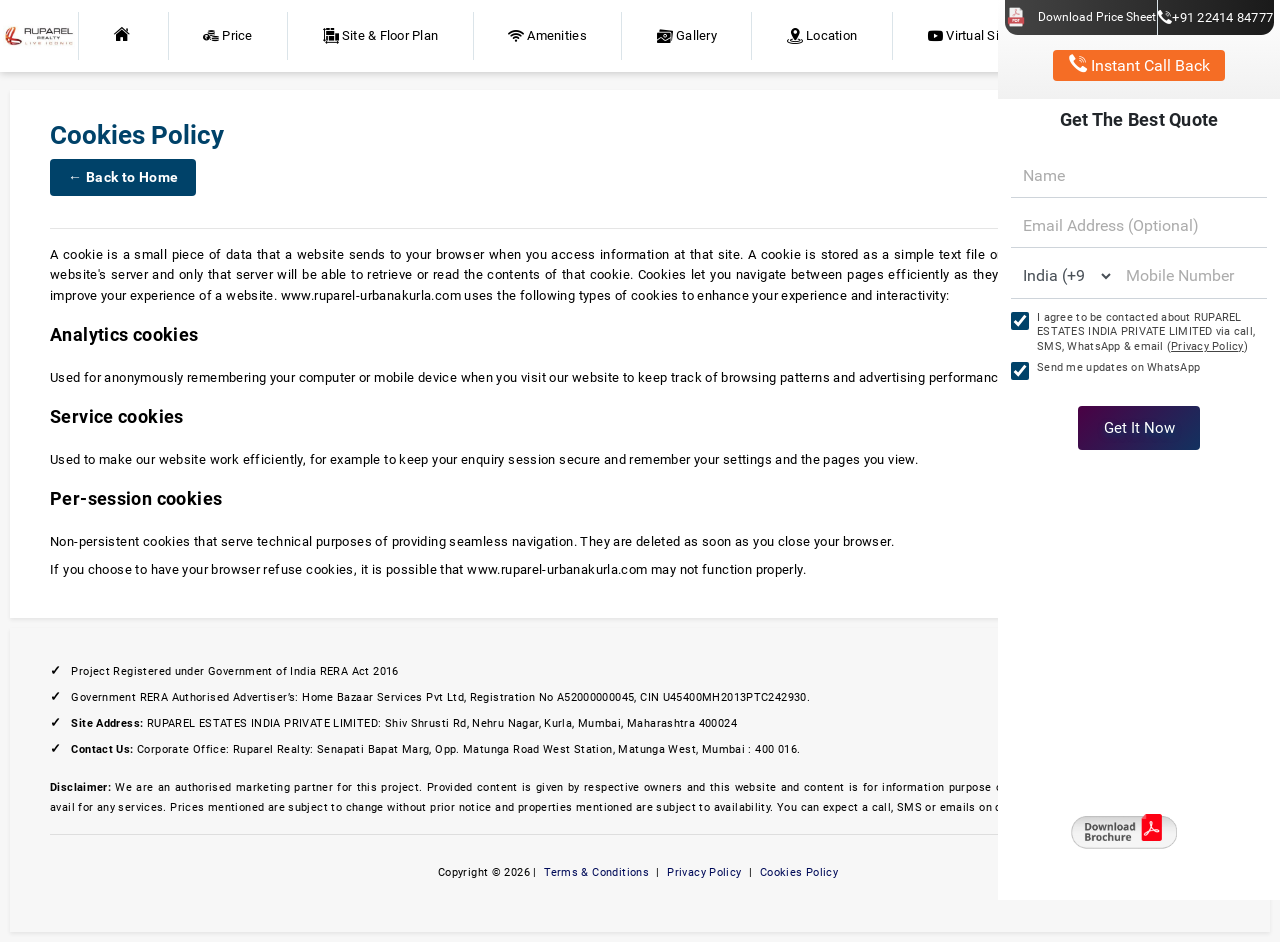
<file: cookies-policy.html>
<!DOCTYPE html>
<html lang="en-IN">

<!-- Mirrored from https://www.ruparel-urbanakurla.com/cookies-policy by HTTrack Website Copier/3.x [XR&CO], Tue, 17 Nov 2026 08:03:04 GMT -->
<head>
<meta charset="utf-8">
<meta name="viewport" content="width=device-width, initial-scale=1, viewport-fit=cover">
<title>Cookies Policy | RUPAREL ESTATES INDIA PRIVATE LIMITED</title>
<meta name="description" content="Cookies Policy for RUPAREL ESTATES INDIA PRIVATE LIMITED (www.ruparel-urbanakurla.com).">
<meta name="robots" content="noindex,follow">
<link rel="canonical" href="cookies-policy.html">
<meta name="theme-color" content="#004269">
<meta name="format-detection" content="telephone=no">
<meta name="hb-csrf" content="">
<meta property="og:type" content="website">
<meta property="og:locale" content="en_IN">
<meta property="og:site_name" content="RUPAREL ESTATES INDIA PRIVATE LIMITED">
<meta property="og:title" content="Cookies Policy | RUPAREL ESTATES INDIA PRIVATE LIMITED">
<meta property="og:description" content="Cookies Policy for RUPAREL ESTATES INDIA PRIVATE LIMITED (www.ruparel-urbanakurla.com).">
<meta property="og:url" content="cookies-policy.html">
<meta property="og:image" content="assets/img/deskban1.webp">
<meta property="og:image:width" content="1335">
<meta property="og:image:height" content="800">
<meta property="og:image:alt" content="RUPAREL ESTATES INDIA PRIVATE LIMITED towers at Kurla East, Mumbai">
<meta name="twitter:card" content="summary_large_image">
<meta name="twitter:title" content="Cookies Policy | RUPAREL ESTATES INDIA PRIVATE LIMITED">
<meta name="twitter:description" content="Cookies Policy for RUPAREL ESTATES INDIA PRIVATE LIMITED (www.ruparel-urbanakurla.com).">
<meta name="twitter:image" content="assets/img/deskban1.webp"><link rel="icon" href="favicon.png" type="image/png">
<link rel="apple-touch-icon" href="favicon.png">
<link rel="preconnect" href="https://www.googletagmanager.com/">
<script>(function(w,d,s,l,i){w[l]=w[l]||[];w[l].push({'gtm.start':new Date().getTime(),event:'gtm.js'});var f=d.getElementsByTagName(s)[0],j=d.createElement(s),dl=l!='dataLayer'?'&l='+l:'';j.async=true;j.src='www.googletagmanager.com/gtm5445.html?id='+i+dl;f.parentNode.insertBefore(j,f);})(window,document,'script','dataLayer',"GTM-54B98MRH");</script>
<link rel="preload" href="assets/fonts/Roboto-Regular.woff2" as="font" type="font/woff2" crossorigin>
<style>
@font-face{font-family:'Roboto';src:url('assets/fonts/Roboto-Regular.woff2') format('woff2');font-weight:400;font-style:normal;font-display:swap}
@font-face{font-family:'Roboto';src:url('assets/fonts/Roboto-Bold.woff2') format('woff2');font-weight:500 700;font-style:normal;font-display:swap}
:root{--colorPrimary:#004269;--colorSecondary:#4a0144;--colorBtn:#ffffff;--hbChatPhoto:url("assets/img/chatbot/priya.webp")}
</style>
<link rel="stylesheet" href="assets/css/styleafec.css?v=1663642121">
<link rel="stylesheet" href="assets/css/sited373.css?v=2026102804"><style>@media only screen and (min-width:992px) and (min-aspect-ratio:17/10){.info-box{zoom:.9}}@media only screen and (min-width:992px) and (min-aspect-ratio:19/10){.info-box{zoom:.8}}@media only screen and (min-width:992px) and (min-aspect-ratio:22/10){.info-box{zoom:.7}}@media only screen and (min-width:992px) and (min-aspect-ratio:25/10){.info-box{zoom:.6}}@media only screen and (min-width:992px) and (min-aspect-ratio:29/10){.info-box{zoom:.5}}</style>
<script src="assets/js/hb-edge5d41.js?v=6d4ac170" defer></script><script src="assets/js/protectb8f0.js?v=2026102301" defer></script>
<script src="assets/js/hb-leadb8f0.js?v=2026102301" defer></script>
<script src="assets/js/countriesb8f0.js?v=2026102301" defer></script>
<script src="assets/js/appb8f0.js?v=2026102301" defer></script>
<script type="application/ld+json">{"@context":"https://schema.org","@type":"BreadcrumbList","itemListElement":[{"@type":"ListItem","position":1,"name":"RUPAREL ESTATES INDIA PRIVATE LIMITED","item":"https://www.ruparel-urbanakurla.com/"},{"@type":"ListItem","position":2,"name":"Cookies Policy","item":"https://www.ruparel-urbanakurla.com/cookies-policy"}]}</script>
</head>
<body class="page-policy">
<noscript><iframe src="https://www.googletagmanager.com/ns.html?id=GTM-54B98MRH" height="0" width="0" style="display:none;visibility:hidden" title="Google Tag Manager"></iframe></noscript>
<a class="skip-link" href="#main">Skip to content</a>
<header class="micro-nav fixed-top">
    <nav class="navbar navbar-expand-lg navbar-light bg-white micro-navbar" aria-label="Main">
        <a class="navbar-brand" href="index.html"><img src="assets/img/logo.jpeg" alt="Ruparel Estates India Private Limited logo"  loading="eager" decoding="async" class="logo"></a>
        <button class="navbar-toggler" type="button" aria-controls="navbarNav" aria-expanded="false" aria-label="Toggle navigation"><span class="navbar-toggler-icon"></span></button>
        <div class="collapse navbar-collapse" id="navbarNav">
            <ul class="navbar-nav nav-fill">
                <li class="nav-item"><a class="nav-link" href="index.html#home" aria-label="Home"><i class="mi mi-home nav-icon" aria-hidden="true"></i><span class="d-sm-inline d-md-none"> Home</span></a></li>
                <li class="nav-item"><a class="nav-link" href="index.html#pricing"><i class="mi mi-price nav-icon" aria-hidden="true"></i> Price</a></li>
                <li class="nav-item"><a class="nav-link" href="index.html#sitefloorplan"><i class="mi mi-siteplan nav-icon" aria-hidden="true"></i> Site &amp; Floor Plan</a></li>
                <li class="nav-item"><a class="nav-link" href="index.html#amenities"><i class="mi mi-ami nav-icon" aria-hidden="true"></i> Amenities</a></li>
                <li class="nav-item"><a class="nav-link" href="index.html#gallery"><i class="mi mi-gallery nav-icon" aria-hidden="true"></i> Gallery</a></li>
                <li class="nav-item"><a class="nav-link" href="index.html#address_section"><i class="mi mi-location nav-icon" aria-hidden="true"></i> Location</a></li>
                <li class="nav-item"><a class="nav-link" href="index.html#sitevisit"><i class="mi mi-sitevisit nav-icon" aria-hidden="true"></i> Virtual Site Visit</a></li>
                <li class="nav-item overflow-hidden"><a href="#enquire" class="enqModal nav-link" data-cta="nav_brochure" data-title="Download brochure" data-btn="Download now" data-enquiry="Download Brochure Toolbar" data-redirect="brochure" aria-haspopup="dialog"><i class="mi mi-download nav-icon d-inline-block animated slideInDown infinite" aria-hidden="true"></i> Download Brochure</a></li>
            </ul>
        </div>
    </nav>
</header>
<main id="main" class="pload">
    <article class="section shadow-sm policy" aria-labelledby="policy-h">
        <h1 id="policy-h" class="head">Cookies Policy</h1>
        <a href="index.html" style="display:inline-flex;align-items:center;gap:6px;margin-bottom:16px;padding:8px 18px;background:#004269;color:#fff;border-radius:4px;text-decoration:none;font-size:14px;font-weight:600;" aria-label="Back to Home page">&#8592; Back to Home</a>
        <hr>
                                <p>A cookie is a small piece of data that a website sends to your browser when you access information at that site. A cookie is stored as a simple text file on your computer or mobile device by a website&#039;s server and only that server will be able to retrieve or read the contents of that cookie. Cookies let you navigate between pages efficiently as they store your preferences, and generally improve your experience of a website. www.ruparel-urbanakurla.com uses the following types of cookies to enhance your experience and interactivity:</p>
                    <h2 class="policy-h2">Analytics cookies</h2>            <p>Used for anonymously remembering your computer or mobile device when you visit our website to keep track of browsing patterns and advertising performance.</p>
                    <h2 class="policy-h2">Service cookies</h2>            <p>Used to make our website work efficiently, for example to keep your enquiry session secure and remember your settings and the pages you view.</p>
                    <h2 class="policy-h2">Per-session cookies</h2>            <p>Non-persistent cookies that serve technical purposes of providing seamless navigation. They are deleted as soon as you close your browser.</p>
                                <p>If you choose to have your browser refuse cookies, it is possible that www.ruparel-urbanakurla.com may not function properly.</p>
                    </article>
</main>
<footer class="section shadow-sm site-footer" id="disclaimer">
    <small>
        <ul class="newlist">
                    <li>Project Registered under Government of India RERA Act 2016</li>
                    <li>Government RERA Authorised Advertiser’s: Home Bazaar Services Pvt Ltd, Registration No A52000000045, CIN U45400MH2013PTC242930.</li>
                    <li><b>Site Address:</b> RUPAREL ESTATES INDIA PRIVATE LIMITED: Shiv Shrusti Rd, Nehru Nagar, Kurla, Mumbai, Maharashtra 400024</li>
                    <li><b>Contact Us:</b> Corporate Office: Ruparel Realty: Senapati Bapat Marg, Opp. Matunga Road West Station, Matunga West, Mumbai : 400 016.</li>
                </ul>
        <p><b>Disclaimer:</b> We are an authorised marketing partner for this project. Provided content is given by respective owners and this website and content is for information purpose only and it does not constitute any offer to avail for any services. Prices mentioned are subject to change without prior notice and properties mentioned are subject to availability. You can expect a call, SMS or emails on details registered with us.</p>        <hr>
        <p class="text-center footer-links">Copyright &copy; 2026 | <a href="terms-conditions.html">Terms &amp; Conditions</a> | <a href="privacy-policy.html">Privacy Policy</a> | <a href="cookies-policy.html">Cookies Policy</a></p>
    </small>
</footer>

<!-- Desktop side panel (>= 992px) -->
<aside class="micro-side text-center" aria-label="Enquiry">
    <div class="og-section pb-2">
        <ul class="nav nav-fill og-block">
            <li class="nav-item new-pdf"><button type="button" class="enqModal hb-unstyled" data-cta="side_price_sheet" data-title="Download Price Sheet" data-btn="Download Now" data-enquiry="Download Price Sheet Top Corner Desktop" data-redirect="price" aria-haspopup="dialog"><span><img src="assets/img/newpdfimg.png" width="32" height="32" alt="" class="bounce pdf-img"></span><span>Download Price Sheet</span></button></li>
            <li class="nav-item driftc d-flex-center-items"><a href="tel:+912241484777" class="textcolor d-flex-center-items"><i class="mi mi-call" aria-hidden="true"></i> +91 22414 84777</a></li>
        </ul>
        <button type="button" class="enqModal btn-danger pulse-shadow btn btn-sm btn-info micro-form-btn-sm effectScale mt-1" data-cta="side_callback" data-title="Instant Call Back" data-btn="Request Call Now" data-enquiry="Request Call Back" data-redirect="enquiry" aria-haspopup="dialog"><span class="mi mi-call action-icon" aria-hidden="true"></span> Instant Call Back</button>
    </div>
    <h2 class="d-block form-heading font-weight-bold mr-tb-text" id="side-form-h">Get The Best Quote</h2>
    <form class="hb-lead-form form-side" id="form-side-desktop" method="post" action="https://www.ruparel-urbanakurla.com/lead.php" data-enquiry="Pre Register here for Best Offers" aria-labelledby="side-form-h" novalidate>
    <label class="sr-only" for="f1-name">Name</label>
    <input type="text" id="f1-name" name="name" placeholder="Name" autocomplete="name" maxlength="80" class="form-control rounded-0 micro-form-field" required>
        <label class="sr-only" for="f1-email">Email address (optional)</label>
    <input type="email" id="f1-email" name="email" placeholder="Email Address (Optional)" autocomplete="email" maxlength="120" class="form-control rounded-0 micro-form-field">
        <div class="hb-phone">
        <label class="sr-only" for="f1-country">Country</label>
        <select id="f1-country" name="country" class="my_country_name form-control rounded-0 micro-form-field" autocomplete="country-name"><option value="India" data-dial="91" selected>India (+91)</option><option value="United Arab Emirates" data-dial="971">United Arab Emirates (+971)</option><option value="United States" data-dial="1">United States (+1)</option><option value="United Kingdom" data-dial="44">United Kingdom (+44)</option><option value="Singapore" data-dial="65">Singapore (+65)</option><option value="Saudi Arabia" data-dial="966">Saudi Arabia (+966)</option><option value="Qatar" data-dial="974">Qatar (+974)</option><option value="Australia" data-dial="61">Australia (+61)</option><option value="Canada" data-dial="1">Canada (+1)</option></select>
        <input type="hidden" name="country_code" value="91">
        <label class="sr-only" for="f1-mobile">Mobile number</label>
        <input type="tel" id="f1-mobile" name="mobile" placeholder="Mobile Number" inputmode="numeric" autocomplete="tel-national" maxlength="15" class="form-control rounded-0 micro-form-field" required>
    </div>
    <input type="text" name="hb_hp" tabindex="-1" autocomplete="off" aria-hidden="true" class="hb-hp">
    <label class="hb-check"><input type="checkbox" name="consent" value="1" checked required> <span>I agree to be contacted about RUPAREL ESTATES INDIA PRIVATE LIMITED via call, SMS, WhatsApp &amp; email (<a href="privacy-policy.html" target="_blank" rel="noopener">Privacy Policy</a>)</span></label>
    <label class="hb-check"><input type="checkbox" name="whatsapp_optin" value="1" checked> <span>Send me updates on WhatsApp</span></label>
    <button type="submit" class="btn btn-info micro-form-btn effetMoveGradient submitBtn">Get It Now</button>
    <div class="hb-form-error" role="alert" aria-live="polite"></div>
</form>
</aside>

<!-- Mobile action bar (< 992px) -->
<nav class="mob-action" aria-label="Quick actions">
        <a class="nav-item" href="tel:+912241484777"><span class="mi mi-call action-icon" aria-hidden="true"></span> Call</a>
        <button type="button" class="enqModal nav-item" data-cta="mobile_bar_floorplan" data-title="Download Floor Plan" data-btn="Submit" data-enquiry="Floor Plan Footer Tab Mobile" data-redirect="floorplan" aria-haspopup="dialog"><i class="mi mi-download nav-icon d-inline-block animated slideInDown infinite" aria-hidden="true"></i> Floor Plan</button>
    <button type="button" class="enqModal nav-item" data-cta="mobile_bar_brochure" data-title="Download Brochure" data-btn="Submit" data-enquiry="Brochure Footer Tab Mobile" data-redirect="brochure" aria-haspopup="dialog"><span class="action-icon d-inline-block"><img alt="" src="assets/img/icons8-adobe-acrobat-reader.webp" width="22" height="22"></span> Brochure</button>
</nav>

<!-- Sticky brochure buttons -->
<div class="download-brochure">
    <div class="desk_brochure"><button type="button" class="enqModal hb-unstyled" data-cta="sticky_brochure_desktop" data-title="Download brochure" data-btn="Download now" data-enquiry="Download Brochure Sticky Desktop" data-redirect="brochure" aria-haspopup="dialog" aria-label="Download brochure"><img src="assets/img/brochure_icon_n1.webp" alt="" width="144" height="65" loading="lazy" decoding="async"></button></div>
    <div class="mob_brochure"><button type="button" class="enqModal hb-unstyled" data-cta="sticky_brochure_mobile" data-title="Download brochure" data-btn="Download now" data-enquiry="Download Brochure Sticky Mobile" data-redirect="brochure" aria-haspopup="dialog" aria-label="Download brochure"><img src="assets/img/brochure_icon_mob_n1.webp" alt="" width="48" height="144" loading="lazy" decoding="async"></button></div>
</div>

<!-- Shared enquiry modal -->
<div class="modal fade" id="enqModal" role="dialog" aria-modal="true" aria-labelledby="enqModalTitle" aria-hidden="true" tabindex="-1">
    <div class="modal-dialog modal-dialog-centered enq-modal" role="document">
        <div class="modal-content popmodal">
            <div class="modal-body text-center">
                <button type="button" class="close" data-dismiss="modal" aria-label="Close"><span aria-hidden="true">&times;</span></button>
                <div class="d-flex">
                    <div class="flex-fill align-self-center flex-shrink-1 modal-highlight-bg d-none d-lg-block popbox-left">
                        <div class="poplogo-box"><span class="popup-logo"><img src="assets/img/logo.jpeg" alt="Ruparel Estates India Private Limited logo"  loading="lazy" decoding="async" class="poplogo"></span></div>
                        <div class="popleftsec"><div class="popleftinner">
                            <span class="modal-highlight-title">We Promise</span>
                            <ul class="modal-highlight">
                                                            <li><i class="mi mi-support-call" aria-hidden="true"></i><span>Instant Call Back</span></li>
                                                            <li><i class="mi mi-support-visit" aria-hidden="true"></i><span>Free Site Visit</span></li>
                                                            <li><i class="mi mi-support-price" aria-hidden="true"></i><span>Unmatched Price</span></li>
                                                        </ul>
                        </div></div>
                    </div>
                    <div class="flex-fill popbox-right">
                        <div class="modal-head d-none"><h2 class="modal-title" id="enqModalTitle">Get Instant Call Back</h2></div>
                        <div class="poplogo-box desktop"><span class="popup-logo"><img src="assets/img/logo.jpeg" alt="Ruparel Estates India Private Limited logo"  loading="lazy" decoding="async" class="poplogo logo"></span></div>
                        <span class="modal-title-secondary text-left">Register here and Avail the <span class="text-danger">Best Offers!!</span></span>
                        <form class="hb-lead-form form-side modal-form" id="form-modal" method="post" action="https://www.ruparel-urbanakurla.com/lead.php" data-enquiry="Get Instant Call Back Home Page Pop Up" aria-labelledby="enqModalTitle" novalidate>
    <label class="sr-only" for="f2-name">Name</label>
    <input type="text" id="f2-name" name="name" placeholder="Name" autocomplete="name" maxlength="80" class="form-control rounded-0 micro-form-field" required>
        <label class="sr-only" for="f2-email">Email address (optional)</label>
    <input type="email" id="f2-email" name="email" placeholder="Email Address (Optional)" autocomplete="email" maxlength="120" class="form-control rounded-0 micro-form-field">
        <div class="hb-phone">
        <label class="sr-only" for="f2-country">Country</label>
        <select id="f2-country" name="country" class="my_country_name form-control rounded-0 micro-form-field" autocomplete="country-name"><option value="India" data-dial="91" selected>India (+91)</option><option value="United Arab Emirates" data-dial="971">United Arab Emirates (+971)</option><option value="United States" data-dial="1">United States (+1)</option><option value="United Kingdom" data-dial="44">United Kingdom (+44)</option><option value="Singapore" data-dial="65">Singapore (+65)</option><option value="Saudi Arabia" data-dial="966">Saudi Arabia (+966)</option><option value="Qatar" data-dial="974">Qatar (+974)</option><option value="Australia" data-dial="61">Australia (+61)</option><option value="Canada" data-dial="1">Canada (+1)</option></select>
        <input type="hidden" name="country_code" value="91">
        <label class="sr-only" for="f2-mobile">Mobile number</label>
        <input type="tel" id="f2-mobile" name="mobile" placeholder="Mobile Number" inputmode="numeric" autocomplete="tel-national" maxlength="15" class="form-control rounded-0 micro-form-field" required>
    </div>
    <input type="text" name="hb_hp" tabindex="-1" autocomplete="off" aria-hidden="true" class="hb-hp">
    <label class="hb-check"><input type="checkbox" name="consent" value="1" checked required> <span>I agree to be contacted about RUPAREL ESTATES INDIA PRIVATE LIMITED via call, SMS, WhatsApp &amp; email (<a href="privacy-policy.html" target="_blank" rel="noopener">Privacy Policy</a>)</span></label>
    <label class="hb-check"><input type="checkbox" name="whatsapp_optin" value="1" checked> <span>Send me updates on WhatsApp</span></label>
    <button type="submit" class="btn btn-info micro-form-btn effetMoveGradient submitBtn">Get Instant Call Back</button>
    <div class="hb-form-error" role="alert" aria-live="polite"></div>
</form>
                    </div>
                </div>
                                <a href="tel:+912241484777" class="popcallbtn modal-call-btn d-block"><i class="mi mi-call" aria-hidden="true"></i> +91 22414 84777</a>
                            </div>
        </div>
    </div>
</div>

<script>(function(){function c(){var b=a.contentDocument||(a.contentWindow&&a.contentWindow.document);if(b){var d=b.createElement('script');d.innerHTML="window.__CF$cv$params={r:'a5bd376058f9e19c',t:'MTc5NDkwMjU3OQ=='};var l=window.parent.location,o;try{o=new URL(l.origin).origin}catch(e){try{o=new URL(new URL(l.href).origin).origin}catch(e){o=''}}var u='cdn-cgi/challenge-platform/h/b/scripts/jsd/f8df4d4a0cd6/main3fe1.js?ray=a5bd376058f9e19c',a=document.createElement('script');a.src=o?new URL(u,o).href:u;document.getElementsByTagName('head')[0].appendChild(a);";b.getElementsByTagName('head')[0].appendChild(d)}}if(document.body){var a=document.createElement('iframe');a.height=1;a.width=1;a.style.position='absolute';a.style.top=0;a.style.left=0;a.style.border='none';a.style.visibility='hidden';document.body.appendChild(a);if('loading'!==document.readyState)c();else if(window.addEventListener)document.addEventListener('DOMContentLoaded',c);else{var e=document.onreadystatechange||function(){};document.onreadystatechange=function(b){e(b);'loading'!==document.readyState&&(document.onreadystatechange=e,c())}}}})();</script><script type="module" src="https://static.cloudflareinsights.com/beacon.min.js/vce701823e78c4301a35b7e07294d87301792088814092" integrity="sha512-UKNk8GbxkABxKcXYuLkO16EleLGUkcvJWtpSNmExE0Too3ZaFAxTscNWEc1OdAv5/BikHawapSCaiD2XCmp+Bw==" data-cf-beacon='{"version":"2024.11.0","token":"fcf95667d6894cb798b0358831ec969a","r":1,"spa":2}' crossorigin="anonymous"></script>
</body>

<!-- Mirrored from https://www.ruparel-urbanakurla.com/cookies-policy by HTTrack Website Copier/3.x [XR&CO], Tue, 17 Nov 2026 08:03:04 GMT -->
</html>
</file>
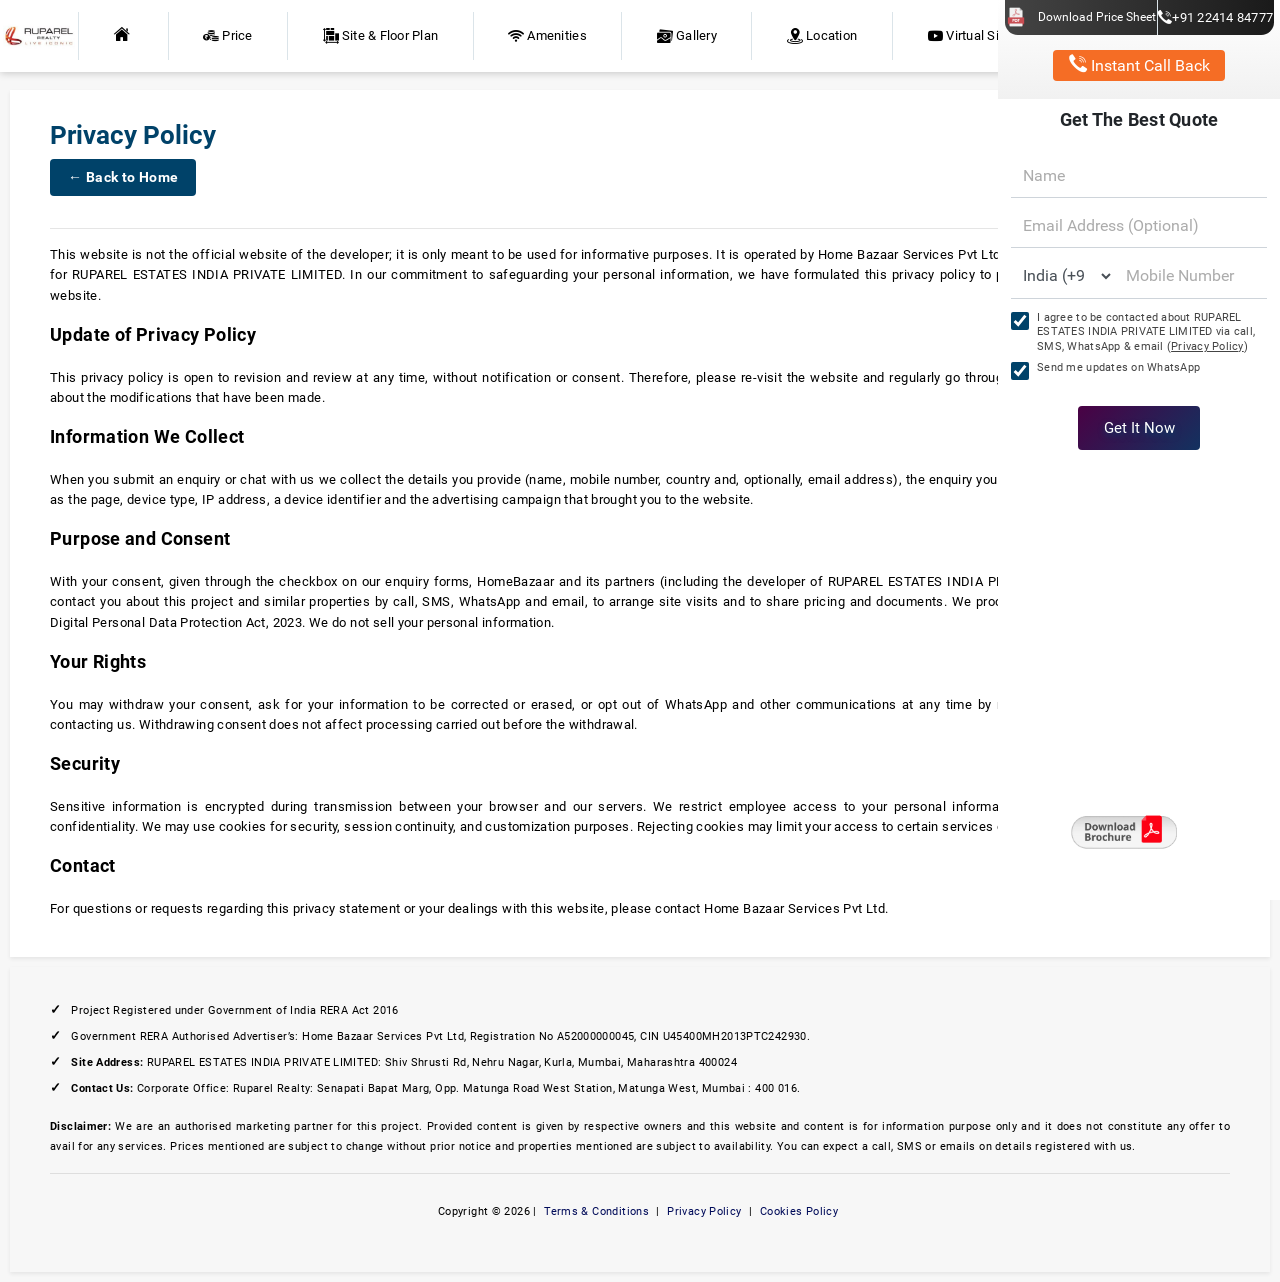
<file: privacy-policy.html>
<!DOCTYPE html>
<html lang="en-IN">

<!-- Mirrored from https://www.ruparel-urbanakurla.com/privacy-policy by HTTrack Website Copier/3.x [XR&CO], Tue, 17 Nov 2026 08:03:02 GMT -->
<head>
<meta charset="utf-8">
<meta name="viewport" content="width=device-width, initial-scale=1, viewport-fit=cover">
<title>Privacy Policy | RUPAREL ESTATES INDIA PRIVATE LIMITED</title>
<meta name="description" content="Privacy Policy for RUPAREL ESTATES INDIA PRIVATE LIMITED (www.ruparel-urbanakurla.com).">
<meta name="robots" content="noindex,follow">
<link rel="canonical" href="privacy-policy.html">
<meta name="theme-color" content="#004269">
<meta name="format-detection" content="telephone=no">
<meta name="hb-csrf" content="">
<meta property="og:type" content="website">
<meta property="og:locale" content="en_IN">
<meta property="og:site_name" content="RUPAREL ESTATES INDIA PRIVATE LIMITED">
<meta property="og:title" content="Privacy Policy | RUPAREL ESTATES INDIA PRIVATE LIMITED">
<meta property="og:description" content="Privacy Policy for RUPAREL ESTATES INDIA PRIVATE LIMITED (www.ruparel-urbanakurla.com).">
<meta property="og:url" content="privacy-policy.html">
<meta property="og:image" content="assets/img/deskban1.webp">
<meta property="og:image:width" content="1335">
<meta property="og:image:height" content="800">
<meta property="og:image:alt" content="RUPAREL ESTATES INDIA PRIVATE LIMITED towers at Kurla East, Mumbai">
<meta name="twitter:card" content="summary_large_image">
<meta name="twitter:title" content="Privacy Policy | RUPAREL ESTATES INDIA PRIVATE LIMITED">
<meta name="twitter:description" content="Privacy Policy for RUPAREL ESTATES INDIA PRIVATE LIMITED (www.ruparel-urbanakurla.com).">
<meta name="twitter:image" content="assets/img/deskban1.webp"><link rel="icon" href="favicon.png" type="image/png">
<link rel="apple-touch-icon" href="favicon.png">
<link rel="preconnect" href="https://www.googletagmanager.com/">
<script>(function(w,d,s,l,i){w[l]=w[l]||[];w[l].push({'gtm.start':new Date().getTime(),event:'gtm.js'});var f=d.getElementsByTagName(s)[0],j=d.createElement(s),dl=l!='dataLayer'?'&l='+l:'';j.async=true;j.src='www.googletagmanager.com/gtm5445.html?id='+i+dl;f.parentNode.insertBefore(j,f);})(window,document,'script','dataLayer',"GTM-54B98MRH");</script>
<link rel="preload" href="assets/fonts/Roboto-Regular.woff2" as="font" type="font/woff2" crossorigin>
<style>
@font-face{font-family:'Roboto';src:url('assets/fonts/Roboto-Regular.woff2') format('woff2');font-weight:400;font-style:normal;font-display:swap}
@font-face{font-family:'Roboto';src:url('assets/fonts/Roboto-Bold.woff2') format('woff2');font-weight:500 700;font-style:normal;font-display:swap}
:root{--colorPrimary:#004269;--colorSecondary:#4a0144;--colorBtn:#ffffff;--hbChatPhoto:url("assets/img/chatbot/priya.webp")}
</style>
<link rel="stylesheet" href="assets/css/styleafec.css?v=1663642121">
<link rel="stylesheet" href="assets/css/sited373.css?v=2026102804"><style>@media only screen and (min-width:992px) and (min-aspect-ratio:17/10){.info-box{zoom:.9}}@media only screen and (min-width:992px) and (min-aspect-ratio:19/10){.info-box{zoom:.8}}@media only screen and (min-width:992px) and (min-aspect-ratio:22/10){.info-box{zoom:.7}}@media only screen and (min-width:992px) and (min-aspect-ratio:25/10){.info-box{zoom:.6}}@media only screen and (min-width:992px) and (min-aspect-ratio:29/10){.info-box{zoom:.5}}</style>
<script src="assets/js/hb-edge5d41.js?v=6d4ac170" defer></script><script src="assets/js/protectb8f0.js?v=2026102301" defer></script>
<script src="assets/js/hb-leadb8f0.js?v=2026102301" defer></script>
<script src="assets/js/countriesb8f0.js?v=2026102301" defer></script>
<script src="assets/js/appb8f0.js?v=2026102301" defer></script>
<script type="application/ld+json">{"@context":"https://schema.org","@type":"BreadcrumbList","itemListElement":[{"@type":"ListItem","position":1,"name":"RUPAREL ESTATES INDIA PRIVATE LIMITED","item":"https://www.ruparel-urbanakurla.com/"},{"@type":"ListItem","position":2,"name":"Privacy Policy","item":"https://www.ruparel-urbanakurla.com/privacy-policy"}]}</script>
</head>
<body class="page-policy">
<noscript><iframe src="https://www.googletagmanager.com/ns.html?id=GTM-54B98MRH" height="0" width="0" style="display:none;visibility:hidden" title="Google Tag Manager"></iframe></noscript>
<a class="skip-link" href="#main">Skip to content</a>
<header class="micro-nav fixed-top">
    <nav class="navbar navbar-expand-lg navbar-light bg-white micro-navbar" aria-label="Main">
        <a class="navbar-brand" href="index.html"><img src="assets/img/logo.jpeg" alt="Ruparel Estates India Private Limited logo"  loading="eager" decoding="async" class="logo"></a>
        <button class="navbar-toggler" type="button" aria-controls="navbarNav" aria-expanded="false" aria-label="Toggle navigation"><span class="navbar-toggler-icon"></span></button>
        <div class="collapse navbar-collapse" id="navbarNav">
            <ul class="navbar-nav nav-fill">
                <li class="nav-item"><a class="nav-link" href="index.html#home" aria-label="Home"><i class="mi mi-home nav-icon" aria-hidden="true"></i><span class="d-sm-inline d-md-none"> Home</span></a></li>
                <li class="nav-item"><a class="nav-link" href="index.html#pricing"><i class="mi mi-price nav-icon" aria-hidden="true"></i> Price</a></li>
                <li class="nav-item"><a class="nav-link" href="index.html#sitefloorplan"><i class="mi mi-siteplan nav-icon" aria-hidden="true"></i> Site &amp; Floor Plan</a></li>
                <li class="nav-item"><a class="nav-link" href="index.html#amenities"><i class="mi mi-ami nav-icon" aria-hidden="true"></i> Amenities</a></li>
                <li class="nav-item"><a class="nav-link" href="index.html#gallery"><i class="mi mi-gallery nav-icon" aria-hidden="true"></i> Gallery</a></li>
                <li class="nav-item"><a class="nav-link" href="index.html#address_section"><i class="mi mi-location nav-icon" aria-hidden="true"></i> Location</a></li>
                <li class="nav-item"><a class="nav-link" href="index.html#sitevisit"><i class="mi mi-sitevisit nav-icon" aria-hidden="true"></i> Virtual Site Visit</a></li>
                <li class="nav-item overflow-hidden"><a href="#enquire" class="enqModal nav-link" data-cta="nav_brochure" data-title="Download brochure" data-btn="Download now" data-enquiry="Download Brochure Toolbar" data-redirect="brochure" aria-haspopup="dialog"><i class="mi mi-download nav-icon d-inline-block animated slideInDown infinite" aria-hidden="true"></i> Download Brochure</a></li>
            </ul>
        </div>
    </nav>
</header>
<main id="main" class="pload">
    <article class="section shadow-sm policy" aria-labelledby="policy-h">
        <h1 id="policy-h" class="head">Privacy Policy</h1>
        <a href="index.html" style="display:inline-flex;align-items:center;gap:6px;margin-bottom:16px;padding:8px 18px;background:#004269;color:#fff;border-radius:4px;text-decoration:none;font-size:14px;font-weight:600;" aria-label="Back to Home page">&#8592; Back to Home</a>
        <hr>
                                <p>This website is not the official website of the developer; it is only meant to be used for informative purposes. It is operated by Home Bazaar Services Pvt Ltd, a RERA authorised marketing partner for RUPAREL ESTATES INDIA PRIVATE LIMITED. In our commitment to safeguarding your personal information, we have formulated this privacy policy to protect your interests and data on our website.</p>
                    <h2 class="policy-h2">Update of Privacy Policy</h2>            <p>This privacy policy is open to revision and review at any time, without notification or consent. Therefore, please re-visit the website and regularly go through this privacy policy to stay informed about the modifications that have been made.</p>
                    <h2 class="policy-h2">Information We Collect</h2>            <p>When you submit an enquiry or chat with us we collect the details you provide (name, mobile number, country and, optionally, email address), the enquiry you made, and technical information such as the page, device type, IP address, a device identifier and the advertising campaign that brought you to the website.</p>
                    <h2 class="policy-h2">Purpose and Consent</h2>            <p>With your consent, given through the checkbox on our enquiry forms, HomeBazaar and its partners (including the developer of RUPAREL ESTATES INDIA PRIVATE LIMITED) use these details to contact you about this project and similar properties by call, SMS, WhatsApp and email, to arrange site visits and to share pricing and documents. We process your data in accordance with the Digital Personal Data Protection Act, 2023. We do not sell your personal information.</p>
                    <h2 class="policy-h2">Your Rights</h2>            <p>You may withdraw your consent, ask for your information to be corrected or erased, or opt out of WhatsApp and other communications at any time by replying STOP to our messages or by contacting us. Withdrawing consent does not affect processing carried out before the withdrawal.</p>
                    <h2 class="policy-h2">Security</h2>            <p>Sensitive information is encrypted during transmission between your browser and our servers. We restrict employee access to your personal information and hold them to high levels of confidentiality. We may use cookies for security, session continuity, and customization purposes. Rejecting cookies may limit your access to certain services or features.</p>
                    <h2 class="policy-h2">Contact</h2>            <p>For questions or requests regarding this privacy statement or your dealings with this website, please contact Home Bazaar Services Pvt Ltd.</p>
                    </article>
</main>
<footer class="section shadow-sm site-footer" id="disclaimer">
    <small>
        <ul class="newlist">
                    <li>Project Registered under Government of India RERA Act 2016</li>
                    <li>Government RERA Authorised Advertiser’s: Home Bazaar Services Pvt Ltd, Registration No A52000000045, CIN U45400MH2013PTC242930.</li>
                    <li><b>Site Address:</b> RUPAREL ESTATES INDIA PRIVATE LIMITED: Shiv Shrusti Rd, Nehru Nagar, Kurla, Mumbai, Maharashtra 400024</li>
                    <li><b>Contact Us:</b> Corporate Office: Ruparel Realty: Senapati Bapat Marg, Opp. Matunga Road West Station, Matunga West, Mumbai : 400 016.</li>
                </ul>
        <p><b>Disclaimer:</b> We are an authorised marketing partner for this project. Provided content is given by respective owners and this website and content is for information purpose only and it does not constitute any offer to avail for any services. Prices mentioned are subject to change without prior notice and properties mentioned are subject to availability. You can expect a call, SMS or emails on details registered with us.</p>        <hr>
        <p class="text-center footer-links">Copyright &copy; 2026 | <a href="terms-conditions.html">Terms &amp; Conditions</a> | <a href="privacy-policy.html">Privacy Policy</a> | <a href="cookies-policy.html">Cookies Policy</a></p>
    </small>
</footer>

<!-- Desktop side panel (>= 992px) -->
<aside class="micro-side text-center" aria-label="Enquiry">
    <div class="og-section pb-2">
        <ul class="nav nav-fill og-block">
            <li class="nav-item new-pdf"><button type="button" class="enqModal hb-unstyled" data-cta="side_price_sheet" data-title="Download Price Sheet" data-btn="Download Now" data-enquiry="Download Price Sheet Top Corner Desktop" data-redirect="price" aria-haspopup="dialog"><span><img src="assets/img/newpdfimg.png" width="32" height="32" alt="" class="bounce pdf-img"></span><span>Download Price Sheet</span></button></li>
            <li class="nav-item driftc d-flex-center-items"><a href="tel:+912241484777" class="textcolor d-flex-center-items"><i class="mi mi-call" aria-hidden="true"></i> +91 22414 84777</a></li>
        </ul>
        <button type="button" class="enqModal btn-danger pulse-shadow btn btn-sm btn-info micro-form-btn-sm effectScale mt-1" data-cta="side_callback" data-title="Instant Call Back" data-btn="Request Call Now" data-enquiry="Request Call Back" data-redirect="enquiry" aria-haspopup="dialog"><span class="mi mi-call action-icon" aria-hidden="true"></span> Instant Call Back</button>
    </div>
    <h2 class="d-block form-heading font-weight-bold mr-tb-text" id="side-form-h">Get The Best Quote</h2>
    <form class="hb-lead-form form-side" id="form-side-desktop" method="post" action="https://www.ruparel-urbanakurla.com/lead.php" data-enquiry="Pre Register here for Best Offers" aria-labelledby="side-form-h" novalidate>
    <label class="sr-only" for="f1-name">Name</label>
    <input type="text" id="f1-name" name="name" placeholder="Name" autocomplete="name" maxlength="80" class="form-control rounded-0 micro-form-field" required>
        <label class="sr-only" for="f1-email">Email address (optional)</label>
    <input type="email" id="f1-email" name="email" placeholder="Email Address (Optional)" autocomplete="email" maxlength="120" class="form-control rounded-0 micro-form-field">
        <div class="hb-phone">
        <label class="sr-only" for="f1-country">Country</label>
        <select id="f1-country" name="country" class="my_country_name form-control rounded-0 micro-form-field" autocomplete="country-name"><option value="India" data-dial="91" selected>India (+91)</option><option value="United Arab Emirates" data-dial="971">United Arab Emirates (+971)</option><option value="United States" data-dial="1">United States (+1)</option><option value="United Kingdom" data-dial="44">United Kingdom (+44)</option><option value="Singapore" data-dial="65">Singapore (+65)</option><option value="Saudi Arabia" data-dial="966">Saudi Arabia (+966)</option><option value="Qatar" data-dial="974">Qatar (+974)</option><option value="Australia" data-dial="61">Australia (+61)</option><option value="Canada" data-dial="1">Canada (+1)</option></select>
        <input type="hidden" name="country_code" value="91">
        <label class="sr-only" for="f1-mobile">Mobile number</label>
        <input type="tel" id="f1-mobile" name="mobile" placeholder="Mobile Number" inputmode="numeric" autocomplete="tel-national" maxlength="15" class="form-control rounded-0 micro-form-field" required>
    </div>
    <input type="text" name="hb_hp" tabindex="-1" autocomplete="off" aria-hidden="true" class="hb-hp">
    <label class="hb-check"><input type="checkbox" name="consent" value="1" checked required> <span>I agree to be contacted about RUPAREL ESTATES INDIA PRIVATE LIMITED via call, SMS, WhatsApp &amp; email (<a href="privacy-policy.html" target="_blank" rel="noopener">Privacy Policy</a>)</span></label>
    <label class="hb-check"><input type="checkbox" name="whatsapp_optin" value="1" checked> <span>Send me updates on WhatsApp</span></label>
    <button type="submit" class="btn btn-info micro-form-btn effetMoveGradient submitBtn">Get It Now</button>
    <div class="hb-form-error" role="alert" aria-live="polite"></div>
</form>
</aside>

<!-- Mobile action bar (< 992px) -->
<nav class="mob-action" aria-label="Quick actions">
        <a class="nav-item" href="tel:+912241484777"><span class="mi mi-call action-icon" aria-hidden="true"></span> Call</a>
        <button type="button" class="enqModal nav-item" data-cta="mobile_bar_floorplan" data-title="Download Floor Plan" data-btn="Submit" data-enquiry="Floor Plan Footer Tab Mobile" data-redirect="floorplan" aria-haspopup="dialog"><i class="mi mi-download nav-icon d-inline-block animated slideInDown infinite" aria-hidden="true"></i> Floor Plan</button>
    <button type="button" class="enqModal nav-item" data-cta="mobile_bar_brochure" data-title="Download Brochure" data-btn="Submit" data-enquiry="Brochure Footer Tab Mobile" data-redirect="brochure" aria-haspopup="dialog"><span class="action-icon d-inline-block"><img alt="" src="assets/img/icons8-adobe-acrobat-reader.webp" width="22" height="22"></span> Brochure</button>
</nav>

<!-- Sticky brochure buttons -->
<div class="download-brochure">
    <div class="desk_brochure"><button type="button" class="enqModal hb-unstyled" data-cta="sticky_brochure_desktop" data-title="Download brochure" data-btn="Download now" data-enquiry="Download Brochure Sticky Desktop" data-redirect="brochure" aria-haspopup="dialog" aria-label="Download brochure"><img src="assets/img/brochure_icon_n1.webp" alt="" width="144" height="65" loading="lazy" decoding="async"></button></div>
    <div class="mob_brochure"><button type="button" class="enqModal hb-unstyled" data-cta="sticky_brochure_mobile" data-title="Download brochure" data-btn="Download now" data-enquiry="Download Brochure Sticky Mobile" data-redirect="brochure" aria-haspopup="dialog" aria-label="Download brochure"><img src="assets/img/brochure_icon_mob_n1.webp" alt="" width="48" height="144" loading="lazy" decoding="async"></button></div>
</div>

<!-- Shared enquiry modal -->
<div class="modal fade" id="enqModal" role="dialog" aria-modal="true" aria-labelledby="enqModalTitle" aria-hidden="true" tabindex="-1">
    <div class="modal-dialog modal-dialog-centered enq-modal" role="document">
        <div class="modal-content popmodal">
            <div class="modal-body text-center">
                <button type="button" class="close" data-dismiss="modal" aria-label="Close"><span aria-hidden="true">&times;</span></button>
                <div class="d-flex">
                    <div class="flex-fill align-self-center flex-shrink-1 modal-highlight-bg d-none d-lg-block popbox-left">
                        <div class="poplogo-box"><span class="popup-logo"><img src="assets/img/logo.jpeg" alt="Ruparel Estates India Private Limited logo"  loading="lazy" decoding="async" class="poplogo"></span></div>
                        <div class="popleftsec"><div class="popleftinner">
                            <span class="modal-highlight-title">We Promise</span>
                            <ul class="modal-highlight">
                                                            <li><i class="mi mi-support-call" aria-hidden="true"></i><span>Instant Call Back</span></li>
                                                            <li><i class="mi mi-support-visit" aria-hidden="true"></i><span>Free Site Visit</span></li>
                                                            <li><i class="mi mi-support-price" aria-hidden="true"></i><span>Unmatched Price</span></li>
                                                        </ul>
                        </div></div>
                    </div>
                    <div class="flex-fill popbox-right">
                        <div class="modal-head d-none"><h2 class="modal-title" id="enqModalTitle">Get Instant Call Back</h2></div>
                        <div class="poplogo-box desktop"><span class="popup-logo"><img src="assets/img/logo.jpeg" alt="Ruparel Estates India Private Limited logo"  loading="lazy" decoding="async" class="poplogo logo"></span></div>
                        <span class="modal-title-secondary text-left">Register here and Avail the <span class="text-danger">Best Offers!!</span></span>
                        <form class="hb-lead-form form-side modal-form" id="form-modal" method="post" action="https://www.ruparel-urbanakurla.com/lead.php" data-enquiry="Get Instant Call Back Home Page Pop Up" aria-labelledby="enqModalTitle" novalidate>
    <label class="sr-only" for="f2-name">Name</label>
    <input type="text" id="f2-name" name="name" placeholder="Name" autocomplete="name" maxlength="80" class="form-control rounded-0 micro-form-field" required>
        <label class="sr-only" for="f2-email">Email address (optional)</label>
    <input type="email" id="f2-email" name="email" placeholder="Email Address (Optional)" autocomplete="email" maxlength="120" class="form-control rounded-0 micro-form-field">
        <div class="hb-phone">
        <label class="sr-only" for="f2-country">Country</label>
        <select id="f2-country" name="country" class="my_country_name form-control rounded-0 micro-form-field" autocomplete="country-name"><option value="India" data-dial="91" selected>India (+91)</option><option value="United Arab Emirates" data-dial="971">United Arab Emirates (+971)</option><option value="United States" data-dial="1">United States (+1)</option><option value="United Kingdom" data-dial="44">United Kingdom (+44)</option><option value="Singapore" data-dial="65">Singapore (+65)</option><option value="Saudi Arabia" data-dial="966">Saudi Arabia (+966)</option><option value="Qatar" data-dial="974">Qatar (+974)</option><option value="Australia" data-dial="61">Australia (+61)</option><option value="Canada" data-dial="1">Canada (+1)</option></select>
        <input type="hidden" name="country_code" value="91">
        <label class="sr-only" for="f2-mobile">Mobile number</label>
        <input type="tel" id="f2-mobile" name="mobile" placeholder="Mobile Number" inputmode="numeric" autocomplete="tel-national" maxlength="15" class="form-control rounded-0 micro-form-field" required>
    </div>
    <input type="text" name="hb_hp" tabindex="-1" autocomplete="off" aria-hidden="true" class="hb-hp">
    <label class="hb-check"><input type="checkbox" name="consent" value="1" checked required> <span>I agree to be contacted about RUPAREL ESTATES INDIA PRIVATE LIMITED via call, SMS, WhatsApp &amp; email (<a href="privacy-policy.html" target="_blank" rel="noopener">Privacy Policy</a>)</span></label>
    <label class="hb-check"><input type="checkbox" name="whatsapp_optin" value="1" checked> <span>Send me updates on WhatsApp</span></label>
    <button type="submit" class="btn btn-info micro-form-btn effetMoveGradient submitBtn">Get Instant Call Back</button>
    <div class="hb-form-error" role="alert" aria-live="polite"></div>
</form>
                    </div>
                </div>
                                <a href="tel:+912241484777" class="popcallbtn modal-call-btn d-block"><i class="mi mi-call" aria-hidden="true"></i> +91 22414 84777</a>
                            </div>
        </div>
    </div>
</div>

<script>(function(){function c(){var b=a.contentDocument||(a.contentWindow&&a.contentWindow.document);if(b){var d=b.createElement('script');d.innerHTML="window.__CF$cv$params={r:'a5bd37229cfbe19c',t:'MTc5NDkwMjU2OQ=='};var l=window.parent.location,o;try{o=new URL(l.origin).origin}catch(e){try{o=new URL(new URL(l.href).origin).origin}catch(e){o=''}}var u='cdn-cgi/challenge-platform/h/b/scripts/jsd/f8df4d4a0cd6/main9970.js?ray=a5bd37229cfbe19c',a=document.createElement('script');a.src=o?new URL(u,o).href:u;document.getElementsByTagName('head')[0].appendChild(a);";b.getElementsByTagName('head')[0].appendChild(d)}}if(document.body){var a=document.createElement('iframe');a.height=1;a.width=1;a.style.position='absolute';a.style.top=0;a.style.left=0;a.style.border='none';a.style.visibility='hidden';document.body.appendChild(a);if('loading'!==document.readyState)c();else if(window.addEventListener)document.addEventListener('DOMContentLoaded',c);else{var e=document.onreadystatechange||function(){};document.onreadystatechange=function(b){e(b);'loading'!==document.readyState&&(document.onreadystatechange=e,c())}}}})();</script><script type="module" src="https://static.cloudflareinsights.com/beacon.min.js/vce701823e78c4301a35b7e07294d87301792088814092" integrity="sha512-UKNk8GbxkABxKcXYuLkO16EleLGUkcvJWtpSNmExE0Too3ZaFAxTscNWEc1OdAv5/BikHawapSCaiD2XCmp+Bw==" data-cf-beacon='{"version":"2024.11.0","token":"fcf95667d6894cb798b0358831ec969a","r":1,"spa":2}' crossorigin="anonymous"></script>
</body>

<!-- Mirrored from https://www.ruparel-urbanakurla.com/privacy-policy by HTTrack Website Copier/3.x [XR&CO], Tue, 17 Nov 2026 08:03:03 GMT -->
</html>
</file>
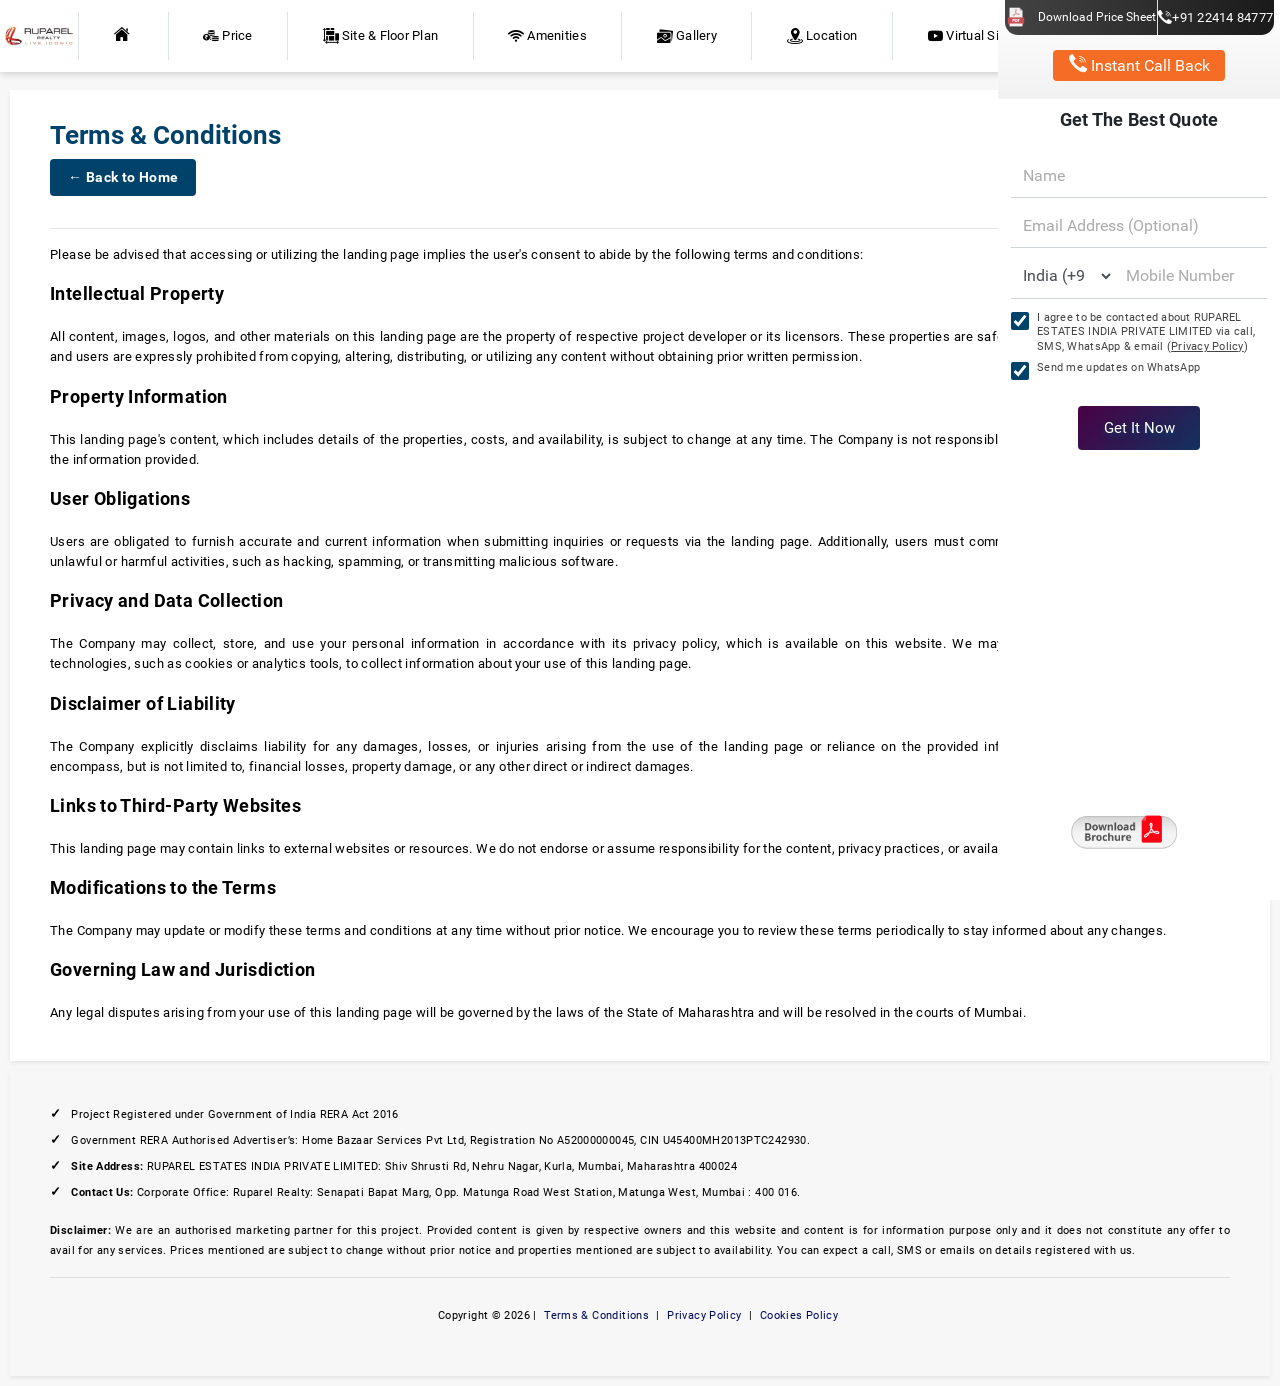
<file: terms-conditions.html>
<!DOCTYPE html>
<html lang="en-IN">

<!-- Mirrored from https://www.ruparel-urbanakurla.com/terms-conditions by HTTrack Website Copier/3.x [XR&CO], Tue, 17 Nov 2026 08:03:03 GMT -->
<head>
<meta charset="utf-8">
<meta name="viewport" content="width=device-width, initial-scale=1, viewport-fit=cover">
<title>Terms &amp; Conditions | RUPAREL ESTATES INDIA PRIVATE LIMITED</title>
<meta name="description" content="Terms &amp; Conditions for RUPAREL ESTATES INDIA PRIVATE LIMITED (www.ruparel-urbanakurla.com).">
<meta name="robots" content="noindex,follow">
<link rel="canonical" href="terms-conditions.html">
<meta name="theme-color" content="#004269">
<meta name="format-detection" content="telephone=no">
<meta name="hb-csrf" content="">
<meta property="og:type" content="website">
<meta property="og:locale" content="en_IN">
<meta property="og:site_name" content="RUPAREL ESTATES INDIA PRIVATE LIMITED">
<meta property="og:title" content="Terms &amp; Conditions | RUPAREL ESTATES INDIA PRIVATE LIMITED">
<meta property="og:description" content="Terms &amp; Conditions for RUPAREL ESTATES INDIA PRIVATE LIMITED (www.ruparel-urbanakurla.com).">
<meta property="og:url" content="terms-conditions.html">
<meta property="og:image" content="assets/img/deskban1.webp">
<meta property="og:image:width" content="1335">
<meta property="og:image:height" content="800">
<meta property="og:image:alt" content="RUPAREL ESTATES INDIA PRIVATE LIMITED towers at Kurla East, Mumbai">
<meta name="twitter:card" content="summary_large_image">
<meta name="twitter:title" content="Terms &amp; Conditions | RUPAREL ESTATES INDIA PRIVATE LIMITED">
<meta name="twitter:description" content="Terms &amp; Conditions for RUPAREL ESTATES INDIA PRIVATE LIMITED (www.ruparel-urbanakurla.com).">
<meta name="twitter:image" content="assets/img/deskban1.webp"><link rel="icon" href="favicon.png" type="image/png">
<link rel="apple-touch-icon" href="favicon.png">
<link rel="preconnect" href="https://www.googletagmanager.com/">
<script>(function(w,d,s,l,i){w[l]=w[l]||[];w[l].push({'gtm.start':new Date().getTime(),event:'gtm.js'});var f=d.getElementsByTagName(s)[0],j=d.createElement(s),dl=l!='dataLayer'?'&l='+l:'';j.async=true;j.src='www.googletagmanager.com/gtm5445.html?id='+i+dl;f.parentNode.insertBefore(j,f);})(window,document,'script','dataLayer',"GTM-54B98MRH");</script>
<link rel="preload" href="assets/fonts/Roboto-Regular.woff2" as="font" type="font/woff2" crossorigin>
<style>
@font-face{font-family:'Roboto';src:url('assets/fonts/Roboto-Regular.woff2') format('woff2');font-weight:400;font-style:normal;font-display:swap}
@font-face{font-family:'Roboto';src:url('assets/fonts/Roboto-Bold.woff2') format('woff2');font-weight:500 700;font-style:normal;font-display:swap}
:root{--colorPrimary:#004269;--colorSecondary:#4a0144;--colorBtn:#ffffff;--hbChatPhoto:url("assets/img/chatbot/priya.webp")}
</style>
<link rel="stylesheet" href="assets/css/styleafec.css?v=1663642121">
<link rel="stylesheet" href="assets/css/sited373.css?v=2026102804"><style>@media only screen and (min-width:992px) and (min-aspect-ratio:17/10){.info-box{zoom:.9}}@media only screen and (min-width:992px) and (min-aspect-ratio:19/10){.info-box{zoom:.8}}@media only screen and (min-width:992px) and (min-aspect-ratio:22/10){.info-box{zoom:.7}}@media only screen and (min-width:992px) and (min-aspect-ratio:25/10){.info-box{zoom:.6}}@media only screen and (min-width:992px) and (min-aspect-ratio:29/10){.info-box{zoom:.5}}</style>
<script src="assets/js/hb-edge5d41.js?v=6d4ac170" defer></script><script src="assets/js/protectb8f0.js?v=2026102301" defer></script>
<script src="assets/js/hb-leadb8f0.js?v=2026102301" defer></script>
<script src="assets/js/countriesb8f0.js?v=2026102301" defer></script>
<script src="assets/js/appb8f0.js?v=2026102301" defer></script>
<script type="application/ld+json">{"@context":"https://schema.org","@type":"BreadcrumbList","itemListElement":[{"@type":"ListItem","position":1,"name":"RUPAREL ESTATES INDIA PRIVATE LIMITED","item":"https://www.ruparel-urbanakurla.com/"},{"@type":"ListItem","position":2,"name":"Terms \u0026 Conditions","item":"https://www.ruparel-urbanakurla.com/terms-conditions"}]}</script>
</head>
<body class="page-policy">
<noscript><iframe src="https://www.googletagmanager.com/ns.html?id=GTM-54B98MRH" height="0" width="0" style="display:none;visibility:hidden" title="Google Tag Manager"></iframe></noscript>
<a class="skip-link" href="#main">Skip to content</a>
<header class="micro-nav fixed-top">
    <nav class="navbar navbar-expand-lg navbar-light bg-white micro-navbar" aria-label="Main">
        <a class="navbar-brand" href="index.html"><img src="assets/img/logo.jpeg" alt="Ruparel Estates India Private Limited logo"  loading="eager" decoding="async" class="logo"></a>
        <button class="navbar-toggler" type="button" aria-controls="navbarNav" aria-expanded="false" aria-label="Toggle navigation"><span class="navbar-toggler-icon"></span></button>
        <div class="collapse navbar-collapse" id="navbarNav">
            <ul class="navbar-nav nav-fill">
                <li class="nav-item"><a class="nav-link" href="index.html#home" aria-label="Home"><i class="mi mi-home nav-icon" aria-hidden="true"></i><span class="d-sm-inline d-md-none"> Home</span></a></li>
                <li class="nav-item"><a class="nav-link" href="index.html#pricing"><i class="mi mi-price nav-icon" aria-hidden="true"></i> Price</a></li>
                <li class="nav-item"><a class="nav-link" href="index.html#sitefloorplan"><i class="mi mi-siteplan nav-icon" aria-hidden="true"></i> Site &amp; Floor Plan</a></li>
                <li class="nav-item"><a class="nav-link" href="index.html#amenities"><i class="mi mi-ami nav-icon" aria-hidden="true"></i> Amenities</a></li>
                <li class="nav-item"><a class="nav-link" href="index.html#gallery"><i class="mi mi-gallery nav-icon" aria-hidden="true"></i> Gallery</a></li>
                <li class="nav-item"><a class="nav-link" href="index.html#address_section"><i class="mi mi-location nav-icon" aria-hidden="true"></i> Location</a></li>
                <li class="nav-item"><a class="nav-link" href="index.html#sitevisit"><i class="mi mi-sitevisit nav-icon" aria-hidden="true"></i> Virtual Site Visit</a></li>
                <li class="nav-item overflow-hidden"><a href="#enquire" class="enqModal nav-link" data-cta="nav_brochure" data-title="Download brochure" data-btn="Download now" data-enquiry="Download Brochure Toolbar" data-redirect="brochure" aria-haspopup="dialog"><i class="mi mi-download nav-icon d-inline-block animated slideInDown infinite" aria-hidden="true"></i> Download Brochure</a></li>
            </ul>
        </div>
    </nav>
</header>
<main id="main" class="pload">
    <article class="section shadow-sm policy" aria-labelledby="policy-h">
        <h1 id="policy-h" class="head">Terms &amp; Conditions</h1>
        <a href="index.html" style="display:inline-flex;align-items:center;gap:6px;margin-bottom:16px;padding:8px 18px;background:#004269;color:#fff;border-radius:4px;text-decoration:none;font-size:14px;font-weight:600;" aria-label="Back to Home page">&#8592; Back to Home</a>
        <hr>
                                <p>Please be advised that accessing or utilizing the landing page implies the user&#039;s consent to abide by the following terms and conditions:</p>
                    <h2 class="policy-h2">Intellectual Property</h2>            <p>All content, images, logos, and other materials on this landing page are the property of respective project developer or its licensors. These properties are safeguarded by intellectual property laws, and users are expressly prohibited from copying, altering, distributing, or utilizing any content without obtaining prior written permission.</p>
                    <h2 class="policy-h2">Property Information</h2>            <p>This landing page&#039;s content, which includes details of the properties, costs, and availability, is subject to change at any time. The Company is not responsible for any inaccuracies or omissions in the information provided.</p>
                    <h2 class="policy-h2">User Obligations</h2>            <p>Users are obligated to furnish accurate and current information when submitting inquiries or requests via the landing page. Additionally, users must commit to refraining from engaging in any unlawful or harmful activities, such as hacking, spamming, or transmitting malicious software.</p>
                    <h2 class="policy-h2">Privacy and Data Collection</h2>            <p>The Company may collect, store, and use your personal information in accordance with its privacy policy, which is available on this website. We may use third-party services or tracking technologies, such as cookies or analytics tools, to collect information about your use of this landing page.</p>
                    <h2 class="policy-h2">Disclaimer of Liability</h2>            <p>The Company explicitly disclaims liability for any damages, losses, or injuries arising from the use of the landing page or reliance on the provided information. This disclaimer extends to encompass, but is not limited to, financial losses, property damage, or any other direct or indirect damages.</p>
                    <h2 class="policy-h2">Links to Third-Party Websites</h2>            <p>This landing page may contain links to external websites or resources. We do not endorse or assume responsibility for the content, privacy practices, or availability of those third-party sites.</p>
                    <h2 class="policy-h2">Modifications to the Terms</h2>            <p>The Company may update or modify these terms and conditions at any time without prior notice. We encourage you to review these terms periodically to stay informed about any changes.</p>
                    <h2 class="policy-h2">Governing Law and Jurisdiction</h2>            <p>Any legal disputes arising from your use of this landing page will be governed by the laws of the State of Maharashtra and will be resolved in the courts of Mumbai.</p>
                    </article>
</main>
<footer class="section shadow-sm site-footer" id="disclaimer">
    <small>
        <ul class="newlist">
                    <li>Project Registered under Government of India RERA Act 2016</li>
                    <li>Government RERA Authorised Advertiser’s: Home Bazaar Services Pvt Ltd, Registration No A52000000045, CIN U45400MH2013PTC242930.</li>
                    <li><b>Site Address:</b> RUPAREL ESTATES INDIA PRIVATE LIMITED: Shiv Shrusti Rd, Nehru Nagar, Kurla, Mumbai, Maharashtra 400024</li>
                    <li><b>Contact Us:</b> Corporate Office: Ruparel Realty: Senapati Bapat Marg, Opp. Matunga Road West Station, Matunga West, Mumbai : 400 016.</li>
                </ul>
        <p><b>Disclaimer:</b> We are an authorised marketing partner for this project. Provided content is given by respective owners and this website and content is for information purpose only and it does not constitute any offer to avail for any services. Prices mentioned are subject to change without prior notice and properties mentioned are subject to availability. You can expect a call, SMS or emails on details registered with us.</p>        <hr>
        <p class="text-center footer-links">Copyright &copy; 2026 | <a href="terms-conditions.html">Terms &amp; Conditions</a> | <a href="privacy-policy.html">Privacy Policy</a> | <a href="cookies-policy.html">Cookies Policy</a></p>
    </small>
</footer>

<!-- Desktop side panel (>= 992px) -->
<aside class="micro-side text-center" aria-label="Enquiry">
    <div class="og-section pb-2">
        <ul class="nav nav-fill og-block">
            <li class="nav-item new-pdf"><button type="button" class="enqModal hb-unstyled" data-cta="side_price_sheet" data-title="Download Price Sheet" data-btn="Download Now" data-enquiry="Download Price Sheet Top Corner Desktop" data-redirect="price" aria-haspopup="dialog"><span><img src="assets/img/newpdfimg.png" width="32" height="32" alt="" class="bounce pdf-img"></span><span>Download Price Sheet</span></button></li>
            <li class="nav-item driftc d-flex-center-items"><a href="tel:+912241484777" class="textcolor d-flex-center-items"><i class="mi mi-call" aria-hidden="true"></i> +91 22414 84777</a></li>
        </ul>
        <button type="button" class="enqModal btn-danger pulse-shadow btn btn-sm btn-info micro-form-btn-sm effectScale mt-1" data-cta="side_callback" data-title="Instant Call Back" data-btn="Request Call Now" data-enquiry="Request Call Back" data-redirect="enquiry" aria-haspopup="dialog"><span class="mi mi-call action-icon" aria-hidden="true"></span> Instant Call Back</button>
    </div>
    <h2 class="d-block form-heading font-weight-bold mr-tb-text" id="side-form-h">Get The Best Quote</h2>
    <form class="hb-lead-form form-side" id="form-side-desktop" method="post" action="https://www.ruparel-urbanakurla.com/lead.php" data-enquiry="Pre Register here for Best Offers" aria-labelledby="side-form-h" novalidate>
    <label class="sr-only" for="f1-name">Name</label>
    <input type="text" id="f1-name" name="name" placeholder="Name" autocomplete="name" maxlength="80" class="form-control rounded-0 micro-form-field" required>
        <label class="sr-only" for="f1-email">Email address (optional)</label>
    <input type="email" id="f1-email" name="email" placeholder="Email Address (Optional)" autocomplete="email" maxlength="120" class="form-control rounded-0 micro-form-field">
        <div class="hb-phone">
        <label class="sr-only" for="f1-country">Country</label>
        <select id="f1-country" name="country" class="my_country_name form-control rounded-0 micro-form-field" autocomplete="country-name"><option value="India" data-dial="91" selected>India (+91)</option><option value="United Arab Emirates" data-dial="971">United Arab Emirates (+971)</option><option value="United States" data-dial="1">United States (+1)</option><option value="United Kingdom" data-dial="44">United Kingdom (+44)</option><option value="Singapore" data-dial="65">Singapore (+65)</option><option value="Saudi Arabia" data-dial="966">Saudi Arabia (+966)</option><option value="Qatar" data-dial="974">Qatar (+974)</option><option value="Australia" data-dial="61">Australia (+61)</option><option value="Canada" data-dial="1">Canada (+1)</option></select>
        <input type="hidden" name="country_code" value="91">
        <label class="sr-only" for="f1-mobile">Mobile number</label>
        <input type="tel" id="f1-mobile" name="mobile" placeholder="Mobile Number" inputmode="numeric" autocomplete="tel-national" maxlength="15" class="form-control rounded-0 micro-form-field" required>
    </div>
    <input type="text" name="hb_hp" tabindex="-1" autocomplete="off" aria-hidden="true" class="hb-hp">
    <label class="hb-check"><input type="checkbox" name="consent" value="1" checked required> <span>I agree to be contacted about RUPAREL ESTATES INDIA PRIVATE LIMITED via call, SMS, WhatsApp &amp; email (<a href="privacy-policy.html" target="_blank" rel="noopener">Privacy Policy</a>)</span></label>
    <label class="hb-check"><input type="checkbox" name="whatsapp_optin" value="1" checked> <span>Send me updates on WhatsApp</span></label>
    <button type="submit" class="btn btn-info micro-form-btn effetMoveGradient submitBtn">Get It Now</button>
    <div class="hb-form-error" role="alert" aria-live="polite"></div>
</form>
</aside>

<!-- Mobile action bar (< 992px) -->
<nav class="mob-action" aria-label="Quick actions">
        <a class="nav-item" href="tel:+912241484777"><span class="mi mi-call action-icon" aria-hidden="true"></span> Call</a>
        <button type="button" class="enqModal nav-item" data-cta="mobile_bar_floorplan" data-title="Download Floor Plan" data-btn="Submit" data-enquiry="Floor Plan Footer Tab Mobile" data-redirect="floorplan" aria-haspopup="dialog"><i class="mi mi-download nav-icon d-inline-block animated slideInDown infinite" aria-hidden="true"></i> Floor Plan</button>
    <button type="button" class="enqModal nav-item" data-cta="mobile_bar_brochure" data-title="Download Brochure" data-btn="Submit" data-enquiry="Brochure Footer Tab Mobile" data-redirect="brochure" aria-haspopup="dialog"><span class="action-icon d-inline-block"><img alt="" src="assets/img/icons8-adobe-acrobat-reader.webp" width="22" height="22"></span> Brochure</button>
</nav>

<!-- Sticky brochure buttons -->
<div class="download-brochure">
    <div class="desk_brochure"><button type="button" class="enqModal hb-unstyled" data-cta="sticky_brochure_desktop" data-title="Download brochure" data-btn="Download now" data-enquiry="Download Brochure Sticky Desktop" data-redirect="brochure" aria-haspopup="dialog" aria-label="Download brochure"><img src="assets/img/brochure_icon_n1.webp" alt="" width="144" height="65" loading="lazy" decoding="async"></button></div>
    <div class="mob_brochure"><button type="button" class="enqModal hb-unstyled" data-cta="sticky_brochure_mobile" data-title="Download brochure" data-btn="Download now" data-enquiry="Download Brochure Sticky Mobile" data-redirect="brochure" aria-haspopup="dialog" aria-label="Download brochure"><img src="assets/img/brochure_icon_mob_n1.webp" alt="" width="48" height="144" loading="lazy" decoding="async"></button></div>
</div>

<!-- Shared enquiry modal -->
<div class="modal fade" id="enqModal" role="dialog" aria-modal="true" aria-labelledby="enqModalTitle" aria-hidden="true" tabindex="-1">
    <div class="modal-dialog modal-dialog-centered enq-modal" role="document">
        <div class="modal-content popmodal">
            <div class="modal-body text-center">
                <button type="button" class="close" data-dismiss="modal" aria-label="Close"><span aria-hidden="true">&times;</span></button>
                <div class="d-flex">
                    <div class="flex-fill align-self-center flex-shrink-1 modal-highlight-bg d-none d-lg-block popbox-left">
                        <div class="poplogo-box"><span class="popup-logo"><img src="assets/img/logo.jpeg" alt="Ruparel Estates India Private Limited logo"  loading="lazy" decoding="async" class="poplogo"></span></div>
                        <div class="popleftsec"><div class="popleftinner">
                            <span class="modal-highlight-title">We Promise</span>
                            <ul class="modal-highlight">
                                                            <li><i class="mi mi-support-call" aria-hidden="true"></i><span>Instant Call Back</span></li>
                                                            <li><i class="mi mi-support-visit" aria-hidden="true"></i><span>Free Site Visit</span></li>
                                                            <li><i class="mi mi-support-price" aria-hidden="true"></i><span>Unmatched Price</span></li>
                                                        </ul>
                        </div></div>
                    </div>
                    <div class="flex-fill popbox-right">
                        <div class="modal-head d-none"><h2 class="modal-title" id="enqModalTitle">Get Instant Call Back</h2></div>
                        <div class="poplogo-box desktop"><span class="popup-logo"><img src="assets/img/logo.jpeg" alt="Ruparel Estates India Private Limited logo"  loading="lazy" decoding="async" class="poplogo logo"></span></div>
                        <span class="modal-title-secondary text-left">Register here and Avail the <span class="text-danger">Best Offers!!</span></span>
                        <form class="hb-lead-form form-side modal-form" id="form-modal" method="post" action="https://www.ruparel-urbanakurla.com/lead.php" data-enquiry="Get Instant Call Back Home Page Pop Up" aria-labelledby="enqModalTitle" novalidate>
    <label class="sr-only" for="f2-name">Name</label>
    <input type="text" id="f2-name" name="name" placeholder="Name" autocomplete="name" maxlength="80" class="form-control rounded-0 micro-form-field" required>
        <label class="sr-only" for="f2-email">Email address (optional)</label>
    <input type="email" id="f2-email" name="email" placeholder="Email Address (Optional)" autocomplete="email" maxlength="120" class="form-control rounded-0 micro-form-field">
        <div class="hb-phone">
        <label class="sr-only" for="f2-country">Country</label>
        <select id="f2-country" name="country" class="my_country_name form-control rounded-0 micro-form-field" autocomplete="country-name"><option value="India" data-dial="91" selected>India (+91)</option><option value="United Arab Emirates" data-dial="971">United Arab Emirates (+971)</option><option value="United States" data-dial="1">United States (+1)</option><option value="United Kingdom" data-dial="44">United Kingdom (+44)</option><option value="Singapore" data-dial="65">Singapore (+65)</option><option value="Saudi Arabia" data-dial="966">Saudi Arabia (+966)</option><option value="Qatar" data-dial="974">Qatar (+974)</option><option value="Australia" data-dial="61">Australia (+61)</option><option value="Canada" data-dial="1">Canada (+1)</option></select>
        <input type="hidden" name="country_code" value="91">
        <label class="sr-only" for="f2-mobile">Mobile number</label>
        <input type="tel" id="f2-mobile" name="mobile" placeholder="Mobile Number" inputmode="numeric" autocomplete="tel-national" maxlength="15" class="form-control rounded-0 micro-form-field" required>
    </div>
    <input type="text" name="hb_hp" tabindex="-1" autocomplete="off" aria-hidden="true" class="hb-hp">
    <label class="hb-check"><input type="checkbox" name="consent" value="1" checked required> <span>I agree to be contacted about RUPAREL ESTATES INDIA PRIVATE LIMITED via call, SMS, WhatsApp &amp; email (<a href="privacy-policy.html" target="_blank" rel="noopener">Privacy Policy</a>)</span></label>
    <label class="hb-check"><input type="checkbox" name="whatsapp_optin" value="1" checked> <span>Send me updates on WhatsApp</span></label>
    <button type="submit" class="btn btn-info micro-form-btn effetMoveGradient submitBtn">Get Instant Call Back</button>
    <div class="hb-form-error" role="alert" aria-live="polite"></div>
</form>
                    </div>
                </div>
                                <a href="tel:+912241484777" class="popcallbtn modal-call-btn d-block"><i class="mi mi-call" aria-hidden="true"></i> +91 22414 84777</a>
                            </div>
        </div>
    </div>
</div>

<script type="module" src="https://static.cloudflareinsights.com/beacon.min.js/vce701823e78c4301a35b7e07294d87301792088814092" integrity="sha512-UKNk8GbxkABxKcXYuLkO16EleLGUkcvJWtpSNmExE0Too3ZaFAxTscNWEc1OdAv5/BikHawapSCaiD2XCmp+Bw==" data-cf-beacon='{"version":"2024.11.0","token":"fcf95667d6894cb798b0358831ec969a","r":1,"spa":2}' crossorigin="anonymous"></script>
<script>(function(){function c(){var b=a.contentDocument||(a.contentWindow&&a.contentWindow.document);if(b){var d=b.createElement('script');d.innerHTML="window.__CF$cv$params={r:'a5bd375dd9062b24',t:'MTc5NDkwMjU3OA=='};var l=window.parent.location,o;try{o=new URL(l.origin).origin}catch(e){try{o=new URL(new URL(l.href).origin).origin}catch(e){o=''}}var u='cdn-cgi/challenge-platform/h/b/scripts/jsd/f8df4d4a0cd6/main04a4.js?ray=a5bd375dd9062b24',a=document.createElement('script');a.src=o?new URL(u,o).href:u;document.getElementsByTagName('head')[0].appendChild(a);";b.getElementsByTagName('head')[0].appendChild(d)}}if(document.body){var a=document.createElement('iframe');a.height=1;a.width=1;a.style.position='absolute';a.style.top=0;a.style.left=0;a.style.border='none';a.style.visibility='hidden';document.body.appendChild(a);if('loading'!==document.readyState)c();else if(window.addEventListener)document.addEventListener('DOMContentLoaded',c);else{var e=document.onreadystatechange||function(){};document.onreadystatechange=function(b){e(b);'loading'!==document.readyState&&(document.onreadystatechange=e,c())}}}})();</script></body>

<!-- Mirrored from https://www.ruparel-urbanakurla.com/terms-conditions by HTTrack Website Copier/3.x [XR&CO], Tue, 17 Nov 2026 08:03:04 GMT -->
</html>
</file>
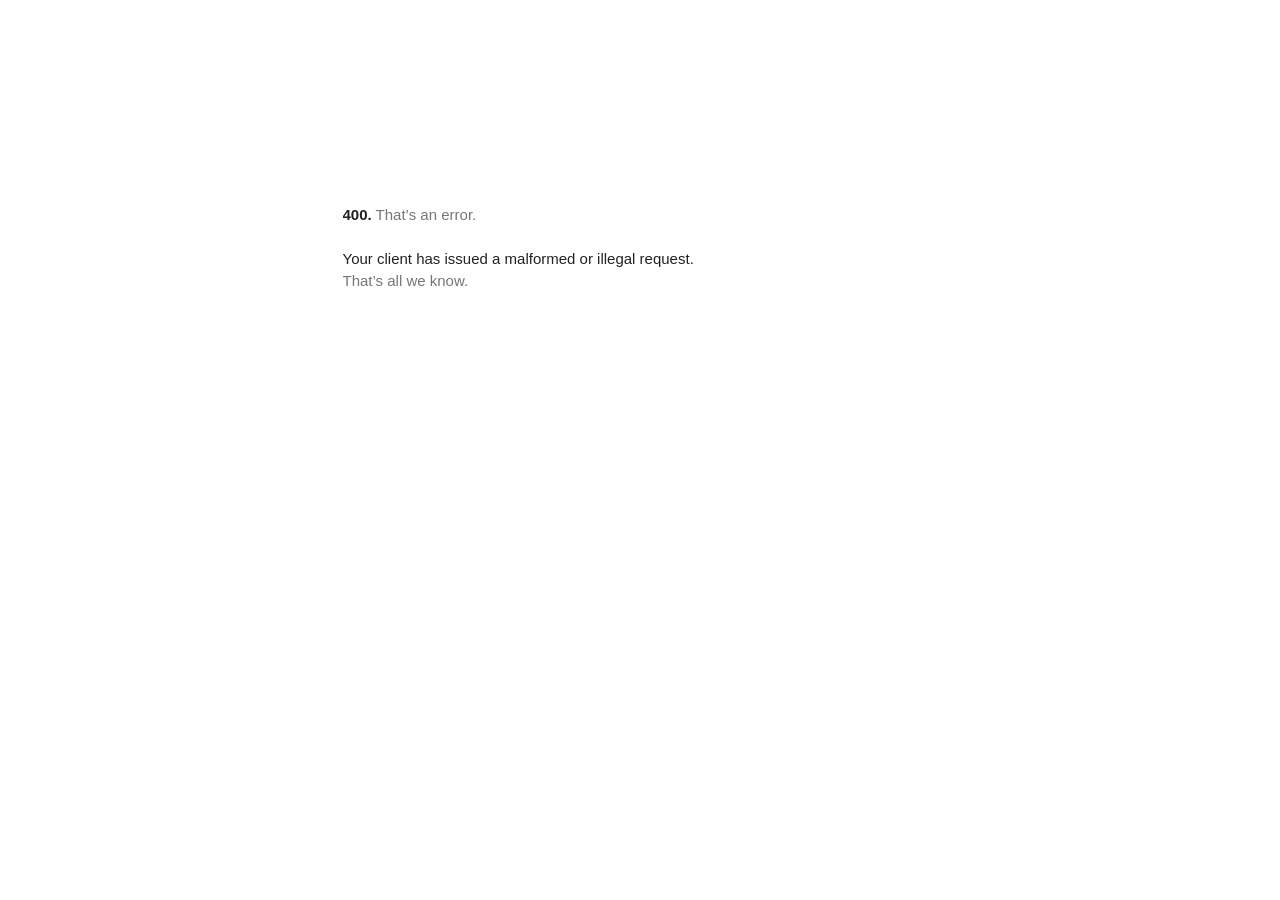
<file: www.googletagmanager.com/gtm5445.html>
<!DOCTYPE html>
<html lang=en>
  <meta charset=utf-8>
  <meta name=viewport content="initial-scale=1, minimum-scale=1, width=device-width">
  <title>Error 400 (Bad Request)!!1</title>
  <style>
    *{margin:0;padding:0}html,code{font:15px/22px arial,sans-serif}html{background:#fff;color:#222;padding:15px}body{margin:7% auto 0;max-width:390px;min-height:180px;padding:30px 0 15px}* > body{background:url(//www.google.com/images/errors/robot.png) 100% 5px no-repeat;padding-right:205px}p{margin:11px 0 22px;overflow:hidden}ins{color:#777;text-decoration:none}a img{border:0}@media screen and (max-width:772px){body{background:none;margin-top:0;max-width:none;padding-right:0}}#logo{background:url(//www.google.com/images/branding/googlelogo/1x/googlelogo_color_150x54dp.png) no-repeat;margin-left:-5px}@media only screen and (min-resolution:192dpi){#logo{background:url(//www.google.com/images/branding/googlelogo/2x/googlelogo_color_150x54dp.png) no-repeat 0% 0%/100% 100%;-moz-border-image:url(//www.google.com/images/branding/googlelogo/2x/googlelogo_color_150x54dp.png) 0}}@media only screen and (-webkit-min-device-pixel-ratio:2){#logo{background:url(//www.google.com/images/branding/googlelogo/2x/googlelogo_color_150x54dp.png) no-repeat;-webkit-background-size:100% 100%}}#logo{display:inline-block;height:54px;width:150px}
  </style>
  <a href=//www.google.com/><span id=logo aria-label=Google></span></a>
  <p><b>400.</b> <ins>That’s an error.</ins>
  <p>Your client has issued a malformed or illegal request.  <ins>That’s all we know.</ins>
</file>
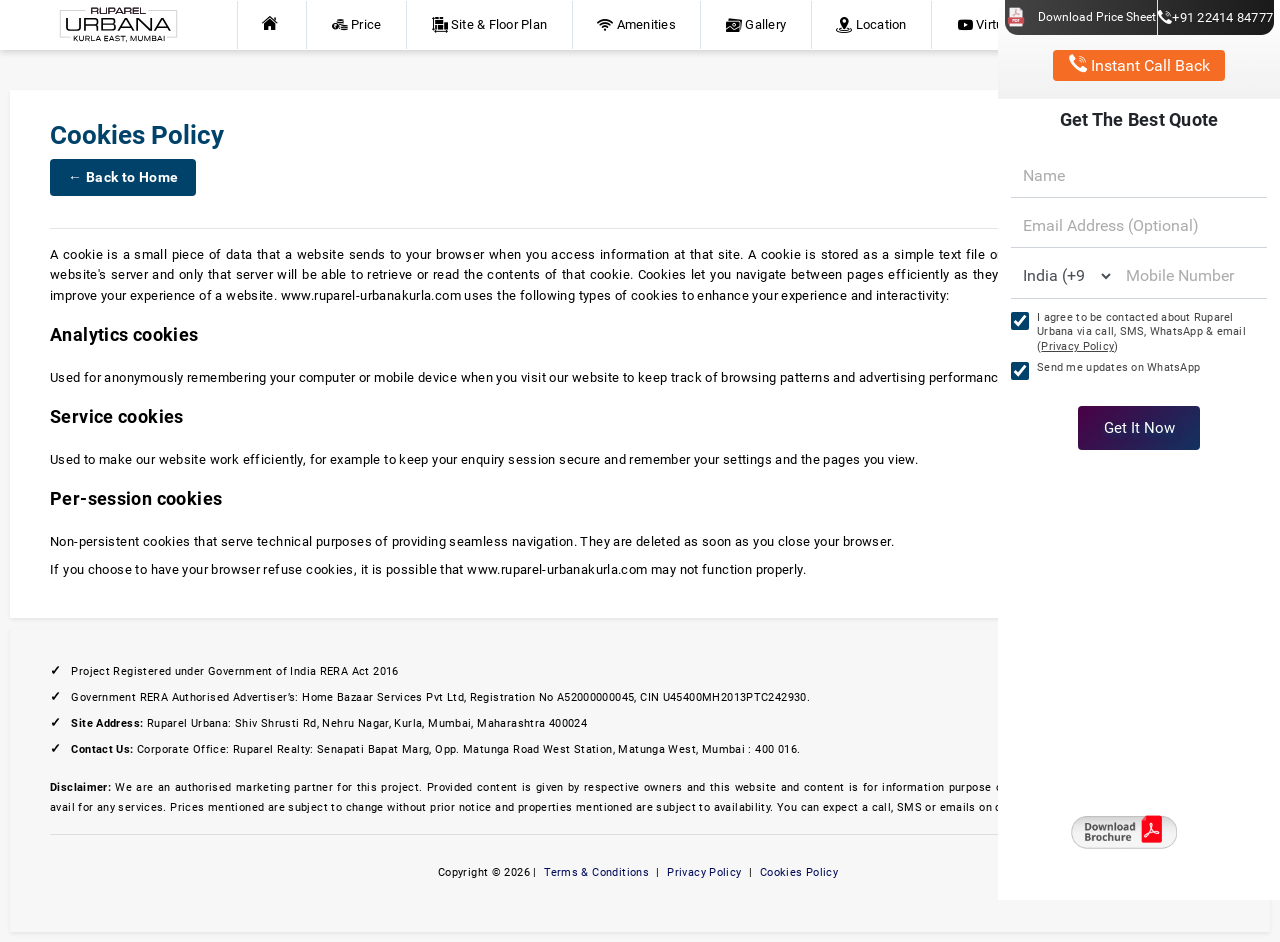
<file: www.ruparel-urbanakurla.com/cookies-policy.html>
<!DOCTYPE html>
<html lang="en-IN">

<!-- Mirrored from https://www.ruparel-urbanakurla.com/cookies-policy by HTTrack Website Copier/3.x [XR&CO], Tue, 17 Nov 2026 08:03:04 GMT -->
<head>
<meta charset="utf-8">
<meta name="viewport" content="width=device-width, initial-scale=1, viewport-fit=cover">
<title>Cookies Policy | Ruparel Urbana</title>
<meta name="description" content="Cookies Policy for Ruparel Urbana (www.ruparel-urbanakurla.com).">
<meta name="robots" content="noindex,follow">
<link rel="canonical" href="cookies-policy.html">
<meta name="theme-color" content="#004269">
<meta name="format-detection" content="telephone=no">
<meta name="hb-csrf" content="">
<meta property="og:type" content="website">
<meta property="og:locale" content="en_IN">
<meta property="og:site_name" content="Ruparel Urbana">
<meta property="og:title" content="Cookies Policy | Ruparel Urbana">
<meta property="og:description" content="Cookies Policy for Ruparel Urbana (www.ruparel-urbanakurla.com).">
<meta property="og:url" content="cookies-policy.html">
<meta property="og:image" content="assets/img/deskban1.webp">
<meta property="og:image:width" content="1335">
<meta property="og:image:height" content="800">
<meta property="og:image:alt" content="Ruparel Urbana towers at Kurla East, Mumbai">
<meta name="twitter:card" content="summary_large_image">
<meta name="twitter:title" content="Cookies Policy | Ruparel Urbana">
<meta name="twitter:description" content="Cookies Policy for Ruparel Urbana (www.ruparel-urbanakurla.com).">
<meta name="twitter:image" content="assets/img/deskban1.webp"><link rel="icon" href="favicon.png" type="image/png">
<link rel="apple-touch-icon" href="favicon.png">
<link rel="preconnect" href="https://www.googletagmanager.com/">
<script>(function(w,d,s,l,i){w[l]=w[l]||[];w[l].push({'gtm.start':new Date().getTime(),event:'gtm.js'});var f=d.getElementsByTagName(s)[0],j=d.createElement(s),dl=l!='dataLayer'?'&l='+l:'';j.async=true;j.src='../www.googletagmanager.com/gtm5445.html?id='+i+dl;f.parentNode.insertBefore(j,f);})(window,document,'script','dataLayer',"GTM-54B98MRH");</script>
<link rel="preload" href="assets/fonts/Roboto-Regular.woff2" as="font" type="font/woff2" crossorigin>
<style>
@font-face{font-family:'Roboto';src:url('assets/fonts/Roboto-Regular.woff2') format('woff2');font-weight:400;font-style:normal;font-display:swap}
@font-face{font-family:'Roboto';src:url('assets/fonts/Roboto-Bold.woff2') format('woff2');font-weight:500 700;font-style:normal;font-display:swap}
:root{--colorPrimary:#004269;--colorSecondary:#4a0144;--colorBtn:#ffffff;--hbChatPhoto:url("assets/img/chatbot/priya.webp")}
</style>
<link rel="stylesheet" href="assets/css/styleafec.css?v=1663642121">
<link rel="stylesheet" href="assets/css/sited373.css?v=2026102804"><style>@media only screen and (min-width:992px) and (min-aspect-ratio:17/10){.info-box{zoom:.9}}@media only screen and (min-width:992px) and (min-aspect-ratio:19/10){.info-box{zoom:.8}}@media only screen and (min-width:992px) and (min-aspect-ratio:22/10){.info-box{zoom:.7}}@media only screen and (min-width:992px) and (min-aspect-ratio:25/10){.info-box{zoom:.6}}@media only screen and (min-width:992px) and (min-aspect-ratio:29/10){.info-box{zoom:.5}}</style>
<script src="assets/js/hb-edge5d41.js?v=6d4ac170" defer></script><script src="assets/js/protectb8f0.js?v=2026102301" defer></script>
<script src="assets/js/hb-leadb8f0.js?v=2026102301" defer></script>
<script src="assets/js/countriesb8f0.js?v=2026102301" defer></script>
<script src="assets/js/appb8f0.js?v=2026102301" defer></script>
<script type="application/ld+json">{"@context":"https://schema.org","@type":"BreadcrumbList","itemListElement":[{"@type":"ListItem","position":1,"name":"Ruparel Urbana","item":"https://www.ruparel-urbanakurla.com/"},{"@type":"ListItem","position":2,"name":"Cookies Policy","item":"https://www.ruparel-urbanakurla.com/cookies-policy"}]}</script>
</head>
<body class="page-policy">
<noscript><iframe src="https://www.googletagmanager.com/ns.html?id=GTM-54B98MRH" height="0" width="0" style="display:none;visibility:hidden" title="Google Tag Manager"></iframe></noscript>
<a class="skip-link" href="#main">Skip to content</a>
<header class="micro-nav fixed-top">
    <nav class="navbar navbar-expand-lg navbar-light bg-white micro-navbar" aria-label="Main">
        <a class="navbar-brand" href="index.html"><img src="assets/img/logo.svg" alt="Ruparel Urbana logo" width="348" height="104" loading="eager" decoding="async" class="logo"></a>
        <button class="navbar-toggler" type="button" aria-controls="navbarNav" aria-expanded="false" aria-label="Toggle navigation"><span class="navbar-toggler-icon"></span></button>
        <div class="collapse navbar-collapse" id="navbarNav">
            <ul class="navbar-nav nav-fill">
                <li class="nav-item"><a class="nav-link" href="index.html#home" aria-label="Home"><i class="mi mi-home nav-icon" aria-hidden="true"></i><span class="d-sm-inline d-md-none"> Home</span></a></li>
                <li class="nav-item"><a class="nav-link" href="index.html#pricing"><i class="mi mi-price nav-icon" aria-hidden="true"></i> Price</a></li>
                <li class="nav-item"><a class="nav-link" href="index.html#sitefloorplan"><i class="mi mi-siteplan nav-icon" aria-hidden="true"></i> Site &amp; Floor Plan</a></li>
                <li class="nav-item"><a class="nav-link" href="index.html#amenities"><i class="mi mi-ami nav-icon" aria-hidden="true"></i> Amenities</a></li>
                <li class="nav-item"><a class="nav-link" href="index.html#gallery"><i class="mi mi-gallery nav-icon" aria-hidden="true"></i> Gallery</a></li>
                <li class="nav-item"><a class="nav-link" href="index.html#address_section"><i class="mi mi-location nav-icon" aria-hidden="true"></i> Location</a></li>
                <li class="nav-item"><a class="nav-link" href="index.html#sitevisit"><i class="mi mi-sitevisit nav-icon" aria-hidden="true"></i> Virtual Site Visit</a></li>
                <li class="nav-item overflow-hidden"><a href="#enquire" class="enqModal nav-link" data-cta="nav_brochure" data-title="Download brochure" data-btn="Download now" data-enquiry="Download Brochure Toolbar" data-redirect="brochure" aria-haspopup="dialog"><i class="mi mi-download nav-icon d-inline-block animated slideInDown infinite" aria-hidden="true"></i> Download Brochure</a></li>
            </ul>
        </div>
    </nav>
</header>
<main id="main" class="pload">
    <article class="section shadow-sm policy" aria-labelledby="policy-h">
        <h1 id="policy-h" class="head">Cookies Policy</h1>
        <a href="index.html" style="display:inline-flex;align-items:center;gap:6px;margin-bottom:16px;padding:8px 18px;background:#004269;color:#fff;border-radius:4px;text-decoration:none;font-size:14px;font-weight:600;" aria-label="Back to Home page">&#8592; Back to Home</a>
        <hr>
                                <p>A cookie is a small piece of data that a website sends to your browser when you access information at that site. A cookie is stored as a simple text file on your computer or mobile device by a website&#039;s server and only that server will be able to retrieve or read the contents of that cookie. Cookies let you navigate between pages efficiently as they store your preferences, and generally improve your experience of a website. www.ruparel-urbanakurla.com uses the following types of cookies to enhance your experience and interactivity:</p>
                    <h2 class="policy-h2">Analytics cookies</h2>            <p>Used for anonymously remembering your computer or mobile device when you visit our website to keep track of browsing patterns and advertising performance.</p>
                    <h2 class="policy-h2">Service cookies</h2>            <p>Used to make our website work efficiently, for example to keep your enquiry session secure and remember your settings and the pages you view.</p>
                    <h2 class="policy-h2">Per-session cookies</h2>            <p>Non-persistent cookies that serve technical purposes of providing seamless navigation. They are deleted as soon as you close your browser.</p>
                                <p>If you choose to have your browser refuse cookies, it is possible that www.ruparel-urbanakurla.com may not function properly.</p>
                    </article>
</main>
<footer class="section shadow-sm site-footer" id="disclaimer">
    <small>
        <ul class="newlist">
                    <li>Project Registered under Government of India RERA Act 2016</li>
                    <li>Government RERA Authorised Advertiser’s: Home Bazaar Services Pvt Ltd, Registration No A52000000045, CIN U45400MH2013PTC242930.</li>
                    <li><b>Site Address:</b> Ruparel Urbana: Shiv Shrusti Rd, Nehru Nagar, Kurla, Mumbai, Maharashtra 400024</li>
                    <li><b>Contact Us:</b> Corporate Office: Ruparel Realty: Senapati Bapat Marg, Opp. Matunga Road West Station, Matunga West, Mumbai : 400 016.</li>
                </ul>
        <p><b>Disclaimer:</b> We are an authorised marketing partner for this project. Provided content is given by respective owners and this website and content is for information purpose only and it does not constitute any offer to avail for any services. Prices mentioned are subject to change without prior notice and properties mentioned are subject to availability. You can expect a call, SMS or emails on details registered with us.</p>        <hr>
        <p class="text-center footer-links">Copyright &copy; 2026 | <a href="terms-conditions.html">Terms &amp; Conditions</a> | <a href="privacy-policy.html">Privacy Policy</a> | <a href="cookies-policy.html">Cookies Policy</a></p>
    </small>
</footer>

<!-- Desktop side panel (>= 992px) -->
<aside class="micro-side text-center" aria-label="Enquiry">
    <div class="og-section pb-2">
        <ul class="nav nav-fill og-block">
            <li class="nav-item new-pdf"><button type="button" class="enqModal hb-unstyled" data-cta="side_price_sheet" data-title="Download Price Sheet" data-btn="Download Now" data-enquiry="Download Price Sheet Top Corner Desktop" data-redirect="price" aria-haspopup="dialog"><span><img src="assets/img/newpdfimg.png" width="32" height="32" alt="" class="bounce pdf-img"></span><span>Download Price Sheet</span></button></li>
            <li class="nav-item driftc d-flex-center-items"><a href="tel:+912241484777" class="textcolor d-flex-center-items"><i class="mi mi-call" aria-hidden="true"></i> +91 22414 84777</a></li>
        </ul>
        <button type="button" class="enqModal btn-danger pulse-shadow btn btn-sm btn-info micro-form-btn-sm effectScale mt-1" data-cta="side_callback" data-title="Instant Call Back" data-btn="Request Call Now" data-enquiry="Request Call Back" data-redirect="enquiry" aria-haspopup="dialog"><span class="mi mi-call action-icon" aria-hidden="true"></span> Instant Call Back</button>
    </div>
    <h2 class="d-block form-heading font-weight-bold mr-tb-text" id="side-form-h">Get The Best Quote</h2>
    <form class="hb-lead-form form-side" id="form-side-desktop" method="post" action="https://www.ruparel-urbanakurla.com/lead.php" data-enquiry="Pre Register here for Best Offers" aria-labelledby="side-form-h" novalidate>
    <label class="sr-only" for="f1-name">Name</label>
    <input type="text" id="f1-name" name="name" placeholder="Name" autocomplete="name" maxlength="80" class="form-control rounded-0 micro-form-field" required>
        <label class="sr-only" for="f1-email">Email address (optional)</label>
    <input type="email" id="f1-email" name="email" placeholder="Email Address (Optional)" autocomplete="email" maxlength="120" class="form-control rounded-0 micro-form-field">
        <div class="hb-phone">
        <label class="sr-only" for="f1-country">Country</label>
        <select id="f1-country" name="country" class="my_country_name form-control rounded-0 micro-form-field" autocomplete="country-name"><option value="India" data-dial="91" selected>India (+91)</option><option value="United Arab Emirates" data-dial="971">United Arab Emirates (+971)</option><option value="United States" data-dial="1">United States (+1)</option><option value="United Kingdom" data-dial="44">United Kingdom (+44)</option><option value="Singapore" data-dial="65">Singapore (+65)</option><option value="Saudi Arabia" data-dial="966">Saudi Arabia (+966)</option><option value="Qatar" data-dial="974">Qatar (+974)</option><option value="Australia" data-dial="61">Australia (+61)</option><option value="Canada" data-dial="1">Canada (+1)</option></select>
        <input type="hidden" name="country_code" value="91">
        <label class="sr-only" for="f1-mobile">Mobile number</label>
        <input type="tel" id="f1-mobile" name="mobile" placeholder="Mobile Number" inputmode="numeric" autocomplete="tel-national" maxlength="15" class="form-control rounded-0 micro-form-field" required>
    </div>
    <input type="text" name="hb_hp" tabindex="-1" autocomplete="off" aria-hidden="true" class="hb-hp">
    <label class="hb-check"><input type="checkbox" name="consent" value="1" checked required> <span>I agree to be contacted about Ruparel Urbana via call, SMS, WhatsApp &amp; email (<a href="privacy-policy.html" target="_blank" rel="noopener">Privacy Policy</a>)</span></label>
    <label class="hb-check"><input type="checkbox" name="whatsapp_optin" value="1" checked> <span>Send me updates on WhatsApp</span></label>
    <button type="submit" class="btn btn-info micro-form-btn effetMoveGradient submitBtn">Get It Now</button>
    <div class="hb-form-error" role="alert" aria-live="polite"></div>
</form>
</aside>

<!-- Mobile action bar (< 992px) -->
<nav class="mob-action" aria-label="Quick actions">
        <a class="nav-item" href="tel:+912241484777"><span class="mi mi-call action-icon" aria-hidden="true"></span> Call</a>
        <button type="button" class="enqModal nav-item" data-cta="mobile_bar_floorplan" data-title="Download Floor Plan" data-btn="Submit" data-enquiry="Floor Plan Footer Tab Mobile" data-redirect="floorplan" aria-haspopup="dialog"><i class="mi mi-download nav-icon d-inline-block animated slideInDown infinite" aria-hidden="true"></i> Floor Plan</button>
    <button type="button" class="enqModal nav-item" data-cta="mobile_bar_brochure" data-title="Download Brochure" data-btn="Submit" data-enquiry="Brochure Footer Tab Mobile" data-redirect="brochure" aria-haspopup="dialog"><span class="action-icon d-inline-block"><img alt="" src="assets/img/icons8-adobe-acrobat-reader.webp" width="22" height="22"></span> Brochure</button>
</nav>

<!-- Sticky brochure buttons -->
<div class="download-brochure">
    <div class="desk_brochure"><button type="button" class="enqModal hb-unstyled" data-cta="sticky_brochure_desktop" data-title="Download brochure" data-btn="Download now" data-enquiry="Download Brochure Sticky Desktop" data-redirect="brochure" aria-haspopup="dialog" aria-label="Download brochure"><img src="assets/img/brochure_icon_n1.webp" alt="" width="144" height="65" loading="lazy" decoding="async"></button></div>
    <div class="mob_brochure"><button type="button" class="enqModal hb-unstyled" data-cta="sticky_brochure_mobile" data-title="Download brochure" data-btn="Download now" data-enquiry="Download Brochure Sticky Mobile" data-redirect="brochure" aria-haspopup="dialog" aria-label="Download brochure"><img src="assets/img/brochure_icon_mob_n1.webp" alt="" width="48" height="144" loading="lazy" decoding="async"></button></div>
</div>

<!-- Shared enquiry modal -->
<div class="modal fade" id="enqModal" role="dialog" aria-modal="true" aria-labelledby="enqModalTitle" aria-hidden="true" tabindex="-1">
    <div class="modal-dialog modal-dialog-centered enq-modal" role="document">
        <div class="modal-content popmodal">
            <div class="modal-body text-center">
                <button type="button" class="close" data-dismiss="modal" aria-label="Close"><span aria-hidden="true">&times;</span></button>
                <div class="d-flex">
                    <div class="flex-fill align-self-center flex-shrink-1 modal-highlight-bg d-none d-lg-block popbox-left">
                        <div class="poplogo-box"><span class="popup-logo"><img src="assets/img/logo.svg" alt="Ruparel Urbana logo" width="348" height="104" loading="lazy" decoding="async" class="poplogo"></span></div>
                        <div class="popleftsec"><div class="popleftinner">
                            <span class="modal-highlight-title">We Promise</span>
                            <ul class="modal-highlight">
                                                            <li><i class="mi mi-support-call" aria-hidden="true"></i><span>Instant Call Back</span></li>
                                                            <li><i class="mi mi-support-visit" aria-hidden="true"></i><span>Free Site Visit</span></li>
                                                            <li><i class="mi mi-support-price" aria-hidden="true"></i><span>Unmatched Price</span></li>
                                                        </ul>
                        </div></div>
                    </div>
                    <div class="flex-fill popbox-right">
                        <div class="modal-head d-none"><h2 class="modal-title" id="enqModalTitle">Get Instant Call Back</h2></div>
                        <div class="poplogo-box desktop"><span class="popup-logo"><img src="assets/img/logo.svg" alt="Ruparel Urbana logo" width="348" height="104" loading="lazy" decoding="async" class="poplogo logo"></span></div>
                        <span class="modal-title-secondary text-left">Register here and Avail the <span class="text-danger">Best Offers!!</span></span>
                        <form class="hb-lead-form form-side modal-form" id="form-modal" method="post" action="https://www.ruparel-urbanakurla.com/lead.php" data-enquiry="Get Instant Call Back Home Page Pop Up" aria-labelledby="enqModalTitle" novalidate>
    <label class="sr-only" for="f2-name">Name</label>
    <input type="text" id="f2-name" name="name" placeholder="Name" autocomplete="name" maxlength="80" class="form-control rounded-0 micro-form-field" required>
        <label class="sr-only" for="f2-email">Email address (optional)</label>
    <input type="email" id="f2-email" name="email" placeholder="Email Address (Optional)" autocomplete="email" maxlength="120" class="form-control rounded-0 micro-form-field">
        <div class="hb-phone">
        <label class="sr-only" for="f2-country">Country</label>
        <select id="f2-country" name="country" class="my_country_name form-control rounded-0 micro-form-field" autocomplete="country-name"><option value="India" data-dial="91" selected>India (+91)</option><option value="United Arab Emirates" data-dial="971">United Arab Emirates (+971)</option><option value="United States" data-dial="1">United States (+1)</option><option value="United Kingdom" data-dial="44">United Kingdom (+44)</option><option value="Singapore" data-dial="65">Singapore (+65)</option><option value="Saudi Arabia" data-dial="966">Saudi Arabia (+966)</option><option value="Qatar" data-dial="974">Qatar (+974)</option><option value="Australia" data-dial="61">Australia (+61)</option><option value="Canada" data-dial="1">Canada (+1)</option></select>
        <input type="hidden" name="country_code" value="91">
        <label class="sr-only" for="f2-mobile">Mobile number</label>
        <input type="tel" id="f2-mobile" name="mobile" placeholder="Mobile Number" inputmode="numeric" autocomplete="tel-national" maxlength="15" class="form-control rounded-0 micro-form-field" required>
    </div>
    <input type="text" name="hb_hp" tabindex="-1" autocomplete="off" aria-hidden="true" class="hb-hp">
    <label class="hb-check"><input type="checkbox" name="consent" value="1" checked required> <span>I agree to be contacted about Ruparel Urbana via call, SMS, WhatsApp &amp; email (<a href="privacy-policy.html" target="_blank" rel="noopener">Privacy Policy</a>)</span></label>
    <label class="hb-check"><input type="checkbox" name="whatsapp_optin" value="1" checked> <span>Send me updates on WhatsApp</span></label>
    <button type="submit" class="btn btn-info micro-form-btn effetMoveGradient submitBtn">Get Instant Call Back</button>
    <div class="hb-form-error" role="alert" aria-live="polite"></div>
</form>
                    </div>
                </div>
                                <a href="tel:+912241484777" class="popcallbtn modal-call-btn d-block"><i class="mi mi-call" aria-hidden="true"></i> +91 22414 84777</a>
                            </div>
        </div>
    </div>
</div>

<script>(function(){function c(){var b=a.contentDocument||(a.contentWindow&&a.contentWindow.document);if(b){var d=b.createElement('script');d.innerHTML="window.__CF$cv$params={r:'a5bd376058f9e19c',t:'MTc5NDkwMjU3OQ=='};var l=window.parent.location,o;try{o=new URL(l.origin).origin}catch(e){try{o=new URL(new URL(l.href).origin).origin}catch(e){o=''}}var u='cdn-cgi/challenge-platform/h/b/scripts/jsd/f8df4d4a0cd6/main3fe1.js?ray=a5bd376058f9e19c',a=document.createElement('script');a.src=o?new URL(u,o).href:u;document.getElementsByTagName('head')[0].appendChild(a);";b.getElementsByTagName('head')[0].appendChild(d)}}if(document.body){var a=document.createElement('iframe');a.height=1;a.width=1;a.style.position='absolute';a.style.top=0;a.style.left=0;a.style.border='none';a.style.visibility='hidden';document.body.appendChild(a);if('loading'!==document.readyState)c();else if(window.addEventListener)document.addEventListener('DOMContentLoaded',c);else{var e=document.onreadystatechange||function(){};document.onreadystatechange=function(b){e(b);'loading'!==document.readyState&&(document.onreadystatechange=e,c())}}}})();</script><script type="module" src="https://static.cloudflareinsights.com/beacon.min.js/vce701823e78c4301a35b7e07294d87301792088814092" integrity="sha512-UKNk8GbxkABxKcXYuLkO16EleLGUkcvJWtpSNmExE0Too3ZaFAxTscNWEc1OdAv5/BikHawapSCaiD2XCmp+Bw==" data-cf-beacon='{"version":"2024.11.0","token":"fcf95667d6894cb798b0358831ec969a","r":1,"spa":2}' crossorigin="anonymous"></script>
</body>

<!-- Mirrored from https://www.ruparel-urbanakurla.com/cookies-policy by HTTrack Website Copier/3.x [XR&CO], Tue, 17 Nov 2026 08:03:04 GMT -->
</html>
</file>
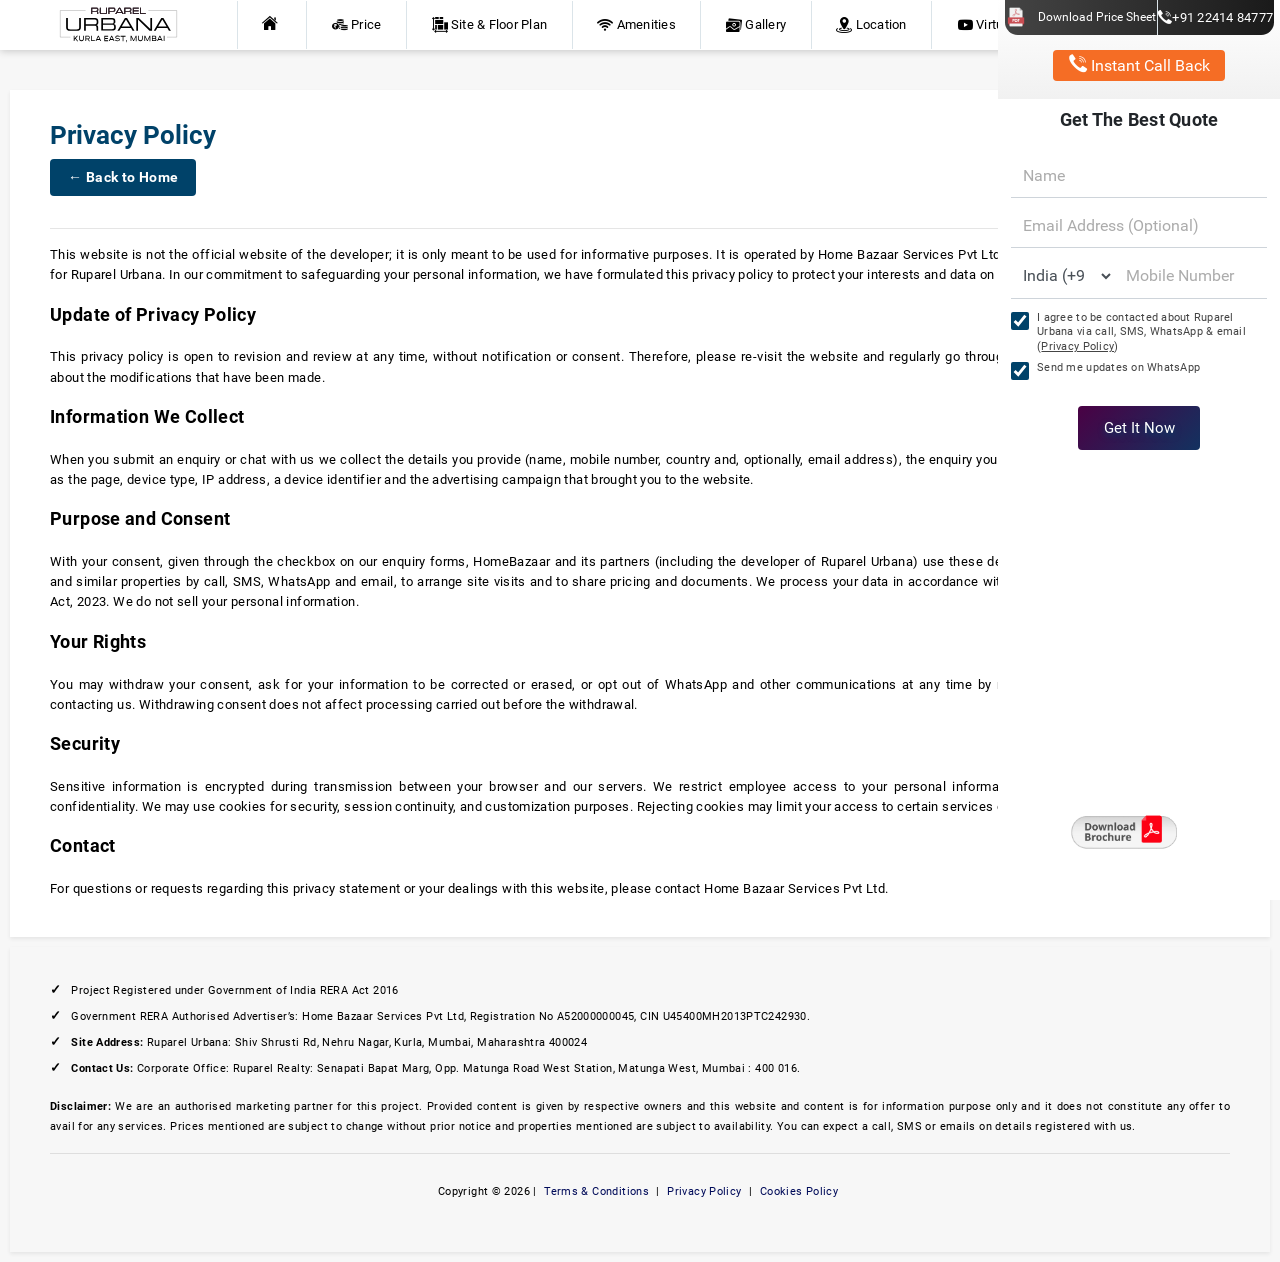
<file: www.ruparel-urbanakurla.com/privacy-policy.html>
<!DOCTYPE html>
<html lang="en-IN">

<!-- Mirrored from https://www.ruparel-urbanakurla.com/privacy-policy by HTTrack Website Copier/3.x [XR&CO], Tue, 17 Nov 2026 08:03:02 GMT -->
<head>
<meta charset="utf-8">
<meta name="viewport" content="width=device-width, initial-scale=1, viewport-fit=cover">
<title>Privacy Policy | Ruparel Urbana</title>
<meta name="description" content="Privacy Policy for Ruparel Urbana (www.ruparel-urbanakurla.com).">
<meta name="robots" content="noindex,follow">
<link rel="canonical" href="privacy-policy.html">
<meta name="theme-color" content="#004269">
<meta name="format-detection" content="telephone=no">
<meta name="hb-csrf" content="">
<meta property="og:type" content="website">
<meta property="og:locale" content="en_IN">
<meta property="og:site_name" content="Ruparel Urbana">
<meta property="og:title" content="Privacy Policy | Ruparel Urbana">
<meta property="og:description" content="Privacy Policy for Ruparel Urbana (www.ruparel-urbanakurla.com).">
<meta property="og:url" content="privacy-policy.html">
<meta property="og:image" content="assets/img/deskban1.webp">
<meta property="og:image:width" content="1335">
<meta property="og:image:height" content="800">
<meta property="og:image:alt" content="Ruparel Urbana towers at Kurla East, Mumbai">
<meta name="twitter:card" content="summary_large_image">
<meta name="twitter:title" content="Privacy Policy | Ruparel Urbana">
<meta name="twitter:description" content="Privacy Policy for Ruparel Urbana (www.ruparel-urbanakurla.com).">
<meta name="twitter:image" content="assets/img/deskban1.webp"><link rel="icon" href="favicon.png" type="image/png">
<link rel="apple-touch-icon" href="favicon.png">
<link rel="preconnect" href="https://www.googletagmanager.com/">
<script>(function(w,d,s,l,i){w[l]=w[l]||[];w[l].push({'gtm.start':new Date().getTime(),event:'gtm.js'});var f=d.getElementsByTagName(s)[0],j=d.createElement(s),dl=l!='dataLayer'?'&l='+l:'';j.async=true;j.src='../www.googletagmanager.com/gtm5445.html?id='+i+dl;f.parentNode.insertBefore(j,f);})(window,document,'script','dataLayer',"GTM-54B98MRH");</script>
<link rel="preload" href="assets/fonts/Roboto-Regular.woff2" as="font" type="font/woff2" crossorigin>
<style>
@font-face{font-family:'Roboto';src:url('assets/fonts/Roboto-Regular.woff2') format('woff2');font-weight:400;font-style:normal;font-display:swap}
@font-face{font-family:'Roboto';src:url('assets/fonts/Roboto-Bold.woff2') format('woff2');font-weight:500 700;font-style:normal;font-display:swap}
:root{--colorPrimary:#004269;--colorSecondary:#4a0144;--colorBtn:#ffffff;--hbChatPhoto:url("assets/img/chatbot/priya.webp")}
</style>
<link rel="stylesheet" href="assets/css/styleafec.css?v=1663642121">
<link rel="stylesheet" href="assets/css/sited373.css?v=2026102804"><style>@media only screen and (min-width:992px) and (min-aspect-ratio:17/10){.info-box{zoom:.9}}@media only screen and (min-width:992px) and (min-aspect-ratio:19/10){.info-box{zoom:.8}}@media only screen and (min-width:992px) and (min-aspect-ratio:22/10){.info-box{zoom:.7}}@media only screen and (min-width:992px) and (min-aspect-ratio:25/10){.info-box{zoom:.6}}@media only screen and (min-width:992px) and (min-aspect-ratio:29/10){.info-box{zoom:.5}}</style>
<script src="assets/js/hb-edge5d41.js?v=6d4ac170" defer></script><script src="assets/js/protectb8f0.js?v=2026102301" defer></script>
<script src="assets/js/hb-leadb8f0.js?v=2026102301" defer></script>
<script src="assets/js/countriesb8f0.js?v=2026102301" defer></script>
<script src="assets/js/appb8f0.js?v=2026102301" defer></script>
<script type="application/ld+json">{"@context":"https://schema.org","@type":"BreadcrumbList","itemListElement":[{"@type":"ListItem","position":1,"name":"Ruparel Urbana","item":"https://www.ruparel-urbanakurla.com/"},{"@type":"ListItem","position":2,"name":"Privacy Policy","item":"https://www.ruparel-urbanakurla.com/privacy-policy"}]}</script>
</head>
<body class="page-policy">
<noscript><iframe src="https://www.googletagmanager.com/ns.html?id=GTM-54B98MRH" height="0" width="0" style="display:none;visibility:hidden" title="Google Tag Manager"></iframe></noscript>
<a class="skip-link" href="#main">Skip to content</a>
<header class="micro-nav fixed-top">
    <nav class="navbar navbar-expand-lg navbar-light bg-white micro-navbar" aria-label="Main">
        <a class="navbar-brand" href="index.html"><img src="assets/img/logo.svg" alt="Ruparel Urbana logo" width="348" height="104" loading="eager" decoding="async" class="logo"></a>
        <button class="navbar-toggler" type="button" aria-controls="navbarNav" aria-expanded="false" aria-label="Toggle navigation"><span class="navbar-toggler-icon"></span></button>
        <div class="collapse navbar-collapse" id="navbarNav">
            <ul class="navbar-nav nav-fill">
                <li class="nav-item"><a class="nav-link" href="index.html#home" aria-label="Home"><i class="mi mi-home nav-icon" aria-hidden="true"></i><span class="d-sm-inline d-md-none"> Home</span></a></li>
                <li class="nav-item"><a class="nav-link" href="index.html#pricing"><i class="mi mi-price nav-icon" aria-hidden="true"></i> Price</a></li>
                <li class="nav-item"><a class="nav-link" href="index.html#sitefloorplan"><i class="mi mi-siteplan nav-icon" aria-hidden="true"></i> Site &amp; Floor Plan</a></li>
                <li class="nav-item"><a class="nav-link" href="index.html#amenities"><i class="mi mi-ami nav-icon" aria-hidden="true"></i> Amenities</a></li>
                <li class="nav-item"><a class="nav-link" href="index.html#gallery"><i class="mi mi-gallery nav-icon" aria-hidden="true"></i> Gallery</a></li>
                <li class="nav-item"><a class="nav-link" href="index.html#address_section"><i class="mi mi-location nav-icon" aria-hidden="true"></i> Location</a></li>
                <li class="nav-item"><a class="nav-link" href="index.html#sitevisit"><i class="mi mi-sitevisit nav-icon" aria-hidden="true"></i> Virtual Site Visit</a></li>
                <li class="nav-item overflow-hidden"><a href="#enquire" class="enqModal nav-link" data-cta="nav_brochure" data-title="Download brochure" data-btn="Download now" data-enquiry="Download Brochure Toolbar" data-redirect="brochure" aria-haspopup="dialog"><i class="mi mi-download nav-icon d-inline-block animated slideInDown infinite" aria-hidden="true"></i> Download Brochure</a></li>
            </ul>
        </div>
    </nav>
</header>
<main id="main" class="pload">
    <article class="section shadow-sm policy" aria-labelledby="policy-h">
        <h1 id="policy-h" class="head">Privacy Policy</h1>
        <a href="index.html" style="display:inline-flex;align-items:center;gap:6px;margin-bottom:16px;padding:8px 18px;background:#004269;color:#fff;border-radius:4px;text-decoration:none;font-size:14px;font-weight:600;" aria-label="Back to Home page">&#8592; Back to Home</a>
        <hr>
                                <p>This website is not the official website of the developer; it is only meant to be used for informative purposes. It is operated by Home Bazaar Services Pvt Ltd, a RERA authorised marketing partner for Ruparel Urbana. In our commitment to safeguarding your personal information, we have formulated this privacy policy to protect your interests and data on our website.</p>
                    <h2 class="policy-h2">Update of Privacy Policy</h2>            <p>This privacy policy is open to revision and review at any time, without notification or consent. Therefore, please re-visit the website and regularly go through this privacy policy to stay informed about the modifications that have been made.</p>
                    <h2 class="policy-h2">Information We Collect</h2>            <p>When you submit an enquiry or chat with us we collect the details you provide (name, mobile number, country and, optionally, email address), the enquiry you made, and technical information such as the page, device type, IP address, a device identifier and the advertising campaign that brought you to the website.</p>
                    <h2 class="policy-h2">Purpose and Consent</h2>            <p>With your consent, given through the checkbox on our enquiry forms, HomeBazaar and its partners (including the developer of Ruparel Urbana) use these details to contact you about this project and similar properties by call, SMS, WhatsApp and email, to arrange site visits and to share pricing and documents. We process your data in accordance with the Digital Personal Data Protection Act, 2023. We do not sell your personal information.</p>
                    <h2 class="policy-h2">Your Rights</h2>            <p>You may withdraw your consent, ask for your information to be corrected or erased, or opt out of WhatsApp and other communications at any time by replying STOP to our messages or by contacting us. Withdrawing consent does not affect processing carried out before the withdrawal.</p>
                    <h2 class="policy-h2">Security</h2>            <p>Sensitive information is encrypted during transmission between your browser and our servers. We restrict employee access to your personal information and hold them to high levels of confidentiality. We may use cookies for security, session continuity, and customization purposes. Rejecting cookies may limit your access to certain services or features.</p>
                    <h2 class="policy-h2">Contact</h2>            <p>For questions or requests regarding this privacy statement or your dealings with this website, please contact Home Bazaar Services Pvt Ltd.</p>
                    </article>
</main>
<footer class="section shadow-sm site-footer" id="disclaimer">
    <small>
        <ul class="newlist">
                    <li>Project Registered under Government of India RERA Act 2016</li>
                    <li>Government RERA Authorised Advertiser’s: Home Bazaar Services Pvt Ltd, Registration No A52000000045, CIN U45400MH2013PTC242930.</li>
                    <li><b>Site Address:</b> Ruparel Urbana: Shiv Shrusti Rd, Nehru Nagar, Kurla, Mumbai, Maharashtra 400024</li>
                    <li><b>Contact Us:</b> Corporate Office: Ruparel Realty: Senapati Bapat Marg, Opp. Matunga Road West Station, Matunga West, Mumbai : 400 016.</li>
                </ul>
        <p><b>Disclaimer:</b> We are an authorised marketing partner for this project. Provided content is given by respective owners and this website and content is for information purpose only and it does not constitute any offer to avail for any services. Prices mentioned are subject to change without prior notice and properties mentioned are subject to availability. You can expect a call, SMS or emails on details registered with us.</p>        <hr>
        <p class="text-center footer-links">Copyright &copy; 2026 | <a href="terms-conditions.html">Terms &amp; Conditions</a> | <a href="privacy-policy.html">Privacy Policy</a> | <a href="cookies-policy.html">Cookies Policy</a></p>
    </small>
</footer>

<!-- Desktop side panel (>= 992px) -->
<aside class="micro-side text-center" aria-label="Enquiry">
    <div class="og-section pb-2">
        <ul class="nav nav-fill og-block">
            <li class="nav-item new-pdf"><button type="button" class="enqModal hb-unstyled" data-cta="side_price_sheet" data-title="Download Price Sheet" data-btn="Download Now" data-enquiry="Download Price Sheet Top Corner Desktop" data-redirect="price" aria-haspopup="dialog"><span><img src="assets/img/newpdfimg.png" width="32" height="32" alt="" class="bounce pdf-img"></span><span>Download Price Sheet</span></button></li>
            <li class="nav-item driftc d-flex-center-items"><a href="tel:+912241484777" class="textcolor d-flex-center-items"><i class="mi mi-call" aria-hidden="true"></i> +91 22414 84777</a></li>
        </ul>
        <button type="button" class="enqModal btn-danger pulse-shadow btn btn-sm btn-info micro-form-btn-sm effectScale mt-1" data-cta="side_callback" data-title="Instant Call Back" data-btn="Request Call Now" data-enquiry="Request Call Back" data-redirect="enquiry" aria-haspopup="dialog"><span class="mi mi-call action-icon" aria-hidden="true"></span> Instant Call Back</button>
    </div>
    <h2 class="d-block form-heading font-weight-bold mr-tb-text" id="side-form-h">Get The Best Quote</h2>
    <form class="hb-lead-form form-side" id="form-side-desktop" method="post" action="https://www.ruparel-urbanakurla.com/lead.php" data-enquiry="Pre Register here for Best Offers" aria-labelledby="side-form-h" novalidate>
    <label class="sr-only" for="f1-name">Name</label>
    <input type="text" id="f1-name" name="name" placeholder="Name" autocomplete="name" maxlength="80" class="form-control rounded-0 micro-form-field" required>
        <label class="sr-only" for="f1-email">Email address (optional)</label>
    <input type="email" id="f1-email" name="email" placeholder="Email Address (Optional)" autocomplete="email" maxlength="120" class="form-control rounded-0 micro-form-field">
        <div class="hb-phone">
        <label class="sr-only" for="f1-country">Country</label>
        <select id="f1-country" name="country" class="my_country_name form-control rounded-0 micro-form-field" autocomplete="country-name"><option value="India" data-dial="91" selected>India (+91)</option><option value="United Arab Emirates" data-dial="971">United Arab Emirates (+971)</option><option value="United States" data-dial="1">United States (+1)</option><option value="United Kingdom" data-dial="44">United Kingdom (+44)</option><option value="Singapore" data-dial="65">Singapore (+65)</option><option value="Saudi Arabia" data-dial="966">Saudi Arabia (+966)</option><option value="Qatar" data-dial="974">Qatar (+974)</option><option value="Australia" data-dial="61">Australia (+61)</option><option value="Canada" data-dial="1">Canada (+1)</option></select>
        <input type="hidden" name="country_code" value="91">
        <label class="sr-only" for="f1-mobile">Mobile number</label>
        <input type="tel" id="f1-mobile" name="mobile" placeholder="Mobile Number" inputmode="numeric" autocomplete="tel-national" maxlength="15" class="form-control rounded-0 micro-form-field" required>
    </div>
    <input type="text" name="hb_hp" tabindex="-1" autocomplete="off" aria-hidden="true" class="hb-hp">
    <label class="hb-check"><input type="checkbox" name="consent" value="1" checked required> <span>I agree to be contacted about Ruparel Urbana via call, SMS, WhatsApp &amp; email (<a href="privacy-policy.html" target="_blank" rel="noopener">Privacy Policy</a>)</span></label>
    <label class="hb-check"><input type="checkbox" name="whatsapp_optin" value="1" checked> <span>Send me updates on WhatsApp</span></label>
    <button type="submit" class="btn btn-info micro-form-btn effetMoveGradient submitBtn">Get It Now</button>
    <div class="hb-form-error" role="alert" aria-live="polite"></div>
</form>
</aside>

<!-- Mobile action bar (< 992px) -->
<nav class="mob-action" aria-label="Quick actions">
        <a class="nav-item" href="tel:+912241484777"><span class="mi mi-call action-icon" aria-hidden="true"></span> Call</a>
        <button type="button" class="enqModal nav-item" data-cta="mobile_bar_floorplan" data-title="Download Floor Plan" data-btn="Submit" data-enquiry="Floor Plan Footer Tab Mobile" data-redirect="floorplan" aria-haspopup="dialog"><i class="mi mi-download nav-icon d-inline-block animated slideInDown infinite" aria-hidden="true"></i> Floor Plan</button>
    <button type="button" class="enqModal nav-item" data-cta="mobile_bar_brochure" data-title="Download Brochure" data-btn="Submit" data-enquiry="Brochure Footer Tab Mobile" data-redirect="brochure" aria-haspopup="dialog"><span class="action-icon d-inline-block"><img alt="" src="assets/img/icons8-adobe-acrobat-reader.webp" width="22" height="22"></span> Brochure</button>
</nav>

<!-- Sticky brochure buttons -->
<div class="download-brochure">
    <div class="desk_brochure"><button type="button" class="enqModal hb-unstyled" data-cta="sticky_brochure_desktop" data-title="Download brochure" data-btn="Download now" data-enquiry="Download Brochure Sticky Desktop" data-redirect="brochure" aria-haspopup="dialog" aria-label="Download brochure"><img src="assets/img/brochure_icon_n1.webp" alt="" width="144" height="65" loading="lazy" decoding="async"></button></div>
    <div class="mob_brochure"><button type="button" class="enqModal hb-unstyled" data-cta="sticky_brochure_mobile" data-title="Download brochure" data-btn="Download now" data-enquiry="Download Brochure Sticky Mobile" data-redirect="brochure" aria-haspopup="dialog" aria-label="Download brochure"><img src="assets/img/brochure_icon_mob_n1.webp" alt="" width="48" height="144" loading="lazy" decoding="async"></button></div>
</div>

<!-- Shared enquiry modal -->
<div class="modal fade" id="enqModal" role="dialog" aria-modal="true" aria-labelledby="enqModalTitle" aria-hidden="true" tabindex="-1">
    <div class="modal-dialog modal-dialog-centered enq-modal" role="document">
        <div class="modal-content popmodal">
            <div class="modal-body text-center">
                <button type="button" class="close" data-dismiss="modal" aria-label="Close"><span aria-hidden="true">&times;</span></button>
                <div class="d-flex">
                    <div class="flex-fill align-self-center flex-shrink-1 modal-highlight-bg d-none d-lg-block popbox-left">
                        <div class="poplogo-box"><span class="popup-logo"><img src="assets/img/logo.svg" alt="Ruparel Urbana logo" width="348" height="104" loading="lazy" decoding="async" class="poplogo"></span></div>
                        <div class="popleftsec"><div class="popleftinner">
                            <span class="modal-highlight-title">We Promise</span>
                            <ul class="modal-highlight">
                                                            <li><i class="mi mi-support-call" aria-hidden="true"></i><span>Instant Call Back</span></li>
                                                            <li><i class="mi mi-support-visit" aria-hidden="true"></i><span>Free Site Visit</span></li>
                                                            <li><i class="mi mi-support-price" aria-hidden="true"></i><span>Unmatched Price</span></li>
                                                        </ul>
                        </div></div>
                    </div>
                    <div class="flex-fill popbox-right">
                        <div class="modal-head d-none"><h2 class="modal-title" id="enqModalTitle">Get Instant Call Back</h2></div>
                        <div class="poplogo-box desktop"><span class="popup-logo"><img src="assets/img/logo.svg" alt="Ruparel Urbana logo" width="348" height="104" loading="lazy" decoding="async" class="poplogo logo"></span></div>
                        <span class="modal-title-secondary text-left">Register here and Avail the <span class="text-danger">Best Offers!!</span></span>
                        <form class="hb-lead-form form-side modal-form" id="form-modal" method="post" action="https://www.ruparel-urbanakurla.com/lead.php" data-enquiry="Get Instant Call Back Home Page Pop Up" aria-labelledby="enqModalTitle" novalidate>
    <label class="sr-only" for="f2-name">Name</label>
    <input type="text" id="f2-name" name="name" placeholder="Name" autocomplete="name" maxlength="80" class="form-control rounded-0 micro-form-field" required>
        <label class="sr-only" for="f2-email">Email address (optional)</label>
    <input type="email" id="f2-email" name="email" placeholder="Email Address (Optional)" autocomplete="email" maxlength="120" class="form-control rounded-0 micro-form-field">
        <div class="hb-phone">
        <label class="sr-only" for="f2-country">Country</label>
        <select id="f2-country" name="country" class="my_country_name form-control rounded-0 micro-form-field" autocomplete="country-name"><option value="India" data-dial="91" selected>India (+91)</option><option value="United Arab Emirates" data-dial="971">United Arab Emirates (+971)</option><option value="United States" data-dial="1">United States (+1)</option><option value="United Kingdom" data-dial="44">United Kingdom (+44)</option><option value="Singapore" data-dial="65">Singapore (+65)</option><option value="Saudi Arabia" data-dial="966">Saudi Arabia (+966)</option><option value="Qatar" data-dial="974">Qatar (+974)</option><option value="Australia" data-dial="61">Australia (+61)</option><option value="Canada" data-dial="1">Canada (+1)</option></select>
        <input type="hidden" name="country_code" value="91">
        <label class="sr-only" for="f2-mobile">Mobile number</label>
        <input type="tel" id="f2-mobile" name="mobile" placeholder="Mobile Number" inputmode="numeric" autocomplete="tel-national" maxlength="15" class="form-control rounded-0 micro-form-field" required>
    </div>
    <input type="text" name="hb_hp" tabindex="-1" autocomplete="off" aria-hidden="true" class="hb-hp">
    <label class="hb-check"><input type="checkbox" name="consent" value="1" checked required> <span>I agree to be contacted about Ruparel Urbana via call, SMS, WhatsApp &amp; email (<a href="privacy-policy.html" target="_blank" rel="noopener">Privacy Policy</a>)</span></label>
    <label class="hb-check"><input type="checkbox" name="whatsapp_optin" value="1" checked> <span>Send me updates on WhatsApp</span></label>
    <button type="submit" class="btn btn-info micro-form-btn effetMoveGradient submitBtn">Get Instant Call Back</button>
    <div class="hb-form-error" role="alert" aria-live="polite"></div>
</form>
                    </div>
                </div>
                                <a href="tel:+912241484777" class="popcallbtn modal-call-btn d-block"><i class="mi mi-call" aria-hidden="true"></i> +91 22414 84777</a>
                            </div>
        </div>
    </div>
</div>

<script>(function(){function c(){var b=a.contentDocument||(a.contentWindow&&a.contentWindow.document);if(b){var d=b.createElement('script');d.innerHTML="window.__CF$cv$params={r:'a5bd37229cfbe19c',t:'MTc5NDkwMjU2OQ=='};var l=window.parent.location,o;try{o=new URL(l.origin).origin}catch(e){try{o=new URL(new URL(l.href).origin).origin}catch(e){o=''}}var u='cdn-cgi/challenge-platform/h/b/scripts/jsd/f8df4d4a0cd6/main9970.js?ray=a5bd37229cfbe19c',a=document.createElement('script');a.src=o?new URL(u,o).href:u;document.getElementsByTagName('head')[0].appendChild(a);";b.getElementsByTagName('head')[0].appendChild(d)}}if(document.body){var a=document.createElement('iframe');a.height=1;a.width=1;a.style.position='absolute';a.style.top=0;a.style.left=0;a.style.border='none';a.style.visibility='hidden';document.body.appendChild(a);if('loading'!==document.readyState)c();else if(window.addEventListener)document.addEventListener('DOMContentLoaded',c);else{var e=document.onreadystatechange||function(){};document.onreadystatechange=function(b){e(b);'loading'!==document.readyState&&(document.onreadystatechange=e,c())}}}})();</script><script type="module" src="https://static.cloudflareinsights.com/beacon.min.js/vce701823e78c4301a35b7e07294d87301792088814092" integrity="sha512-UKNk8GbxkABxKcXYuLkO16EleLGUkcvJWtpSNmExE0Too3ZaFAxTscNWEc1OdAv5/BikHawapSCaiD2XCmp+Bw==" data-cf-beacon='{"version":"2024.11.0","token":"fcf95667d6894cb798b0358831ec969a","r":1,"spa":2}' crossorigin="anonymous"></script>
</body>

<!-- Mirrored from https://www.ruparel-urbanakurla.com/privacy-policy by HTTrack Website Copier/3.x [XR&CO], Tue, 17 Nov 2026 08:03:03 GMT -->
</html>
</file>
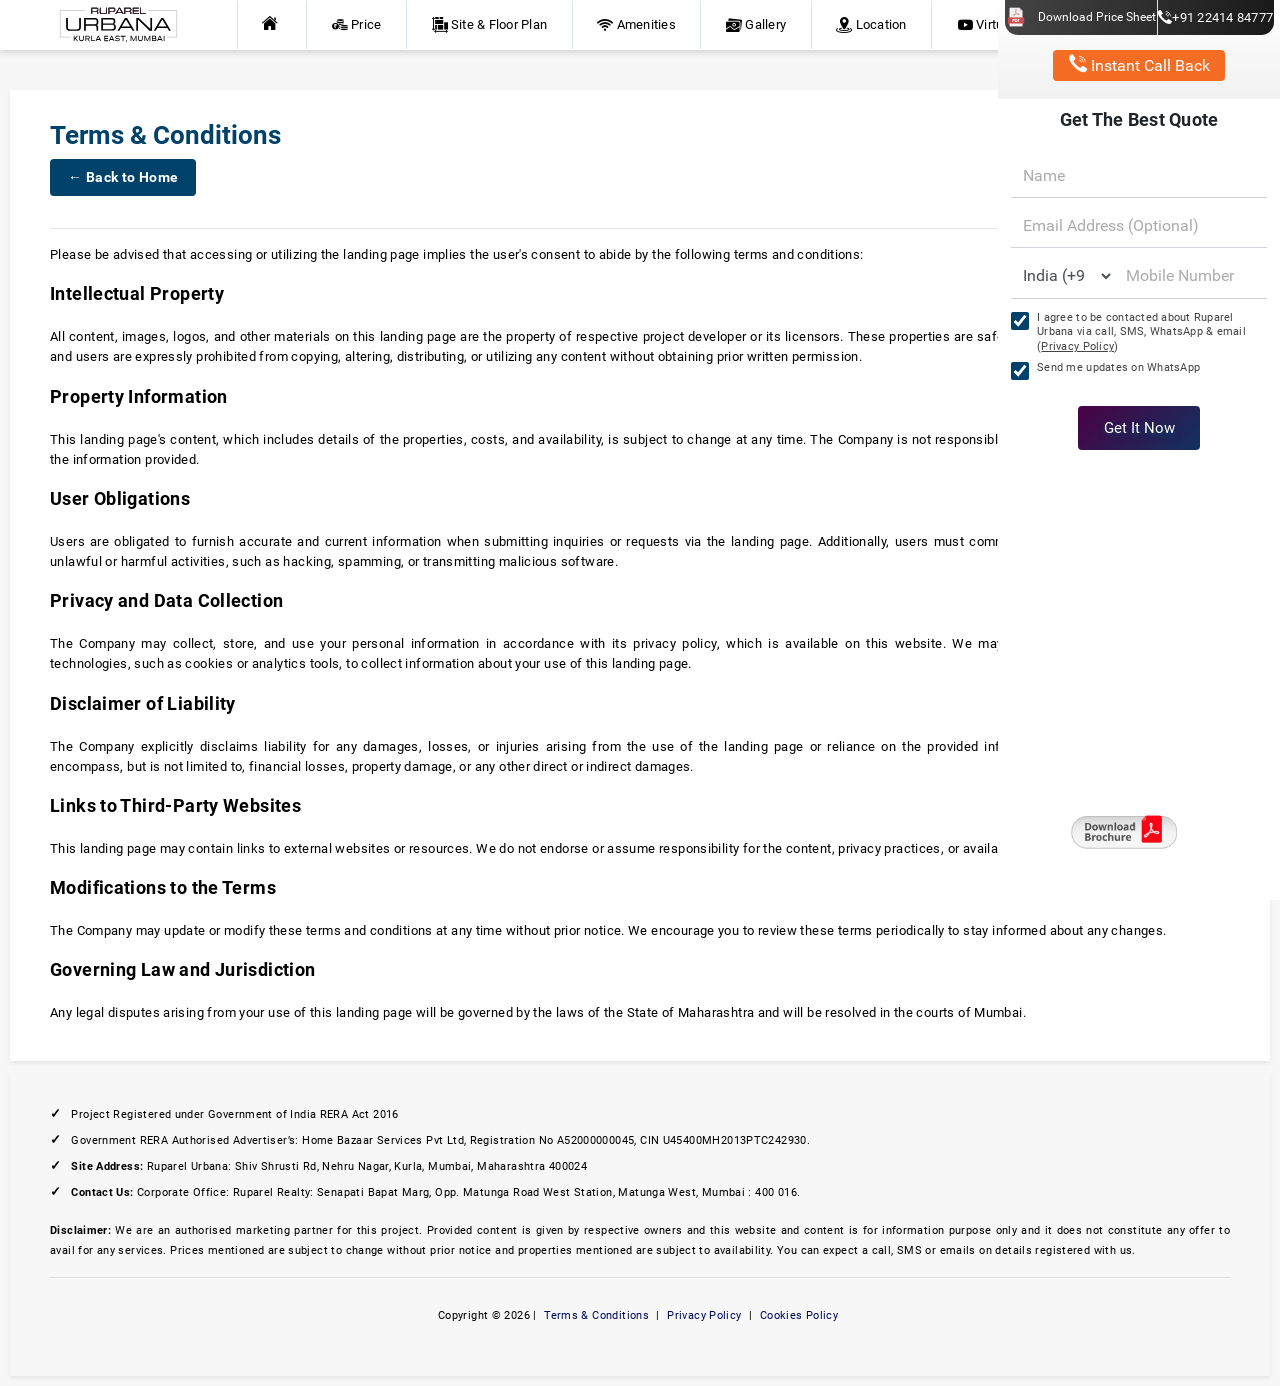
<file: www.ruparel-urbanakurla.com/terms-conditions.html>
<!DOCTYPE html>
<html lang="en-IN">

<!-- Mirrored from https://www.ruparel-urbanakurla.com/terms-conditions by HTTrack Website Copier/3.x [XR&CO], Tue, 17 Nov 2026 08:03:03 GMT -->
<head>
<meta charset="utf-8">
<meta name="viewport" content="width=device-width, initial-scale=1, viewport-fit=cover">
<title>Terms &amp; Conditions | Ruparel Urbana</title>
<meta name="description" content="Terms &amp; Conditions for Ruparel Urbana (www.ruparel-urbanakurla.com).">
<meta name="robots" content="noindex,follow">
<link rel="canonical" href="terms-conditions.html">
<meta name="theme-color" content="#004269">
<meta name="format-detection" content="telephone=no">
<meta name="hb-csrf" content="">
<meta property="og:type" content="website">
<meta property="og:locale" content="en_IN">
<meta property="og:site_name" content="Ruparel Urbana">
<meta property="og:title" content="Terms &amp; Conditions | Ruparel Urbana">
<meta property="og:description" content="Terms &amp; Conditions for Ruparel Urbana (www.ruparel-urbanakurla.com).">
<meta property="og:url" content="terms-conditions.html">
<meta property="og:image" content="assets/img/deskban1.webp">
<meta property="og:image:width" content="1335">
<meta property="og:image:height" content="800">
<meta property="og:image:alt" content="Ruparel Urbana towers at Kurla East, Mumbai">
<meta name="twitter:card" content="summary_large_image">
<meta name="twitter:title" content="Terms &amp; Conditions | Ruparel Urbana">
<meta name="twitter:description" content="Terms &amp; Conditions for Ruparel Urbana (www.ruparel-urbanakurla.com).">
<meta name="twitter:image" content="assets/img/deskban1.webp"><link rel="icon" href="favicon.png" type="image/png">
<link rel="apple-touch-icon" href="favicon.png">
<link rel="preconnect" href="https://www.googletagmanager.com/">
<script>(function(w,d,s,l,i){w[l]=w[l]||[];w[l].push({'gtm.start':new Date().getTime(),event:'gtm.js'});var f=d.getElementsByTagName(s)[0],j=d.createElement(s),dl=l!='dataLayer'?'&l='+l:'';j.async=true;j.src='../www.googletagmanager.com/gtm5445.html?id='+i+dl;f.parentNode.insertBefore(j,f);})(window,document,'script','dataLayer',"GTM-54B98MRH");</script>
<link rel="preload" href="assets/fonts/Roboto-Regular.woff2" as="font" type="font/woff2" crossorigin>
<style>
@font-face{font-family:'Roboto';src:url('assets/fonts/Roboto-Regular.woff2') format('woff2');font-weight:400;font-style:normal;font-display:swap}
@font-face{font-family:'Roboto';src:url('assets/fonts/Roboto-Bold.woff2') format('woff2');font-weight:500 700;font-style:normal;font-display:swap}
:root{--colorPrimary:#004269;--colorSecondary:#4a0144;--colorBtn:#ffffff;--hbChatPhoto:url("assets/img/chatbot/priya.webp")}
</style>
<link rel="stylesheet" href="assets/css/styleafec.css?v=1663642121">
<link rel="stylesheet" href="assets/css/sited373.css?v=2026102804"><style>@media only screen and (min-width:992px) and (min-aspect-ratio:17/10){.info-box{zoom:.9}}@media only screen and (min-width:992px) and (min-aspect-ratio:19/10){.info-box{zoom:.8}}@media only screen and (min-width:992px) and (min-aspect-ratio:22/10){.info-box{zoom:.7}}@media only screen and (min-width:992px) and (min-aspect-ratio:25/10){.info-box{zoom:.6}}@media only screen and (min-width:992px) and (min-aspect-ratio:29/10){.info-box{zoom:.5}}</style>
<script src="assets/js/hb-edge5d41.js?v=6d4ac170" defer></script><script src="assets/js/protectb8f0.js?v=2026102301" defer></script>
<script src="assets/js/hb-leadb8f0.js?v=2026102301" defer></script>
<script src="assets/js/countriesb8f0.js?v=2026102301" defer></script>
<script src="assets/js/appb8f0.js?v=2026102301" defer></script>
<script type="application/ld+json">{"@context":"https://schema.org","@type":"BreadcrumbList","itemListElement":[{"@type":"ListItem","position":1,"name":"Ruparel Urbana","item":"https://www.ruparel-urbanakurla.com/"},{"@type":"ListItem","position":2,"name":"Terms \u0026 Conditions","item":"https://www.ruparel-urbanakurla.com/terms-conditions"}]}</script>
</head>
<body class="page-policy">
<noscript><iframe src="https://www.googletagmanager.com/ns.html?id=GTM-54B98MRH" height="0" width="0" style="display:none;visibility:hidden" title="Google Tag Manager"></iframe></noscript>
<a class="skip-link" href="#main">Skip to content</a>
<header class="micro-nav fixed-top">
    <nav class="navbar navbar-expand-lg navbar-light bg-white micro-navbar" aria-label="Main">
        <a class="navbar-brand" href="index.html"><img src="assets/img/logo.svg" alt="Ruparel Urbana logo" width="348" height="104" loading="eager" decoding="async" class="logo"></a>
        <button class="navbar-toggler" type="button" aria-controls="navbarNav" aria-expanded="false" aria-label="Toggle navigation"><span class="navbar-toggler-icon"></span></button>
        <div class="collapse navbar-collapse" id="navbarNav">
            <ul class="navbar-nav nav-fill">
                <li class="nav-item"><a class="nav-link" href="index.html#home" aria-label="Home"><i class="mi mi-home nav-icon" aria-hidden="true"></i><span class="d-sm-inline d-md-none"> Home</span></a></li>
                <li class="nav-item"><a class="nav-link" href="index.html#pricing"><i class="mi mi-price nav-icon" aria-hidden="true"></i> Price</a></li>
                <li class="nav-item"><a class="nav-link" href="index.html#sitefloorplan"><i class="mi mi-siteplan nav-icon" aria-hidden="true"></i> Site &amp; Floor Plan</a></li>
                <li class="nav-item"><a class="nav-link" href="index.html#amenities"><i class="mi mi-ami nav-icon" aria-hidden="true"></i> Amenities</a></li>
                <li class="nav-item"><a class="nav-link" href="index.html#gallery"><i class="mi mi-gallery nav-icon" aria-hidden="true"></i> Gallery</a></li>
                <li class="nav-item"><a class="nav-link" href="index.html#address_section"><i class="mi mi-location nav-icon" aria-hidden="true"></i> Location</a></li>
                <li class="nav-item"><a class="nav-link" href="index.html#sitevisit"><i class="mi mi-sitevisit nav-icon" aria-hidden="true"></i> Virtual Site Visit</a></li>
                <li class="nav-item overflow-hidden"><a href="#enquire" class="enqModal nav-link" data-cta="nav_brochure" data-title="Download brochure" data-btn="Download now" data-enquiry="Download Brochure Toolbar" data-redirect="brochure" aria-haspopup="dialog"><i class="mi mi-download nav-icon d-inline-block animated slideInDown infinite" aria-hidden="true"></i> Download Brochure</a></li>
            </ul>
        </div>
    </nav>
</header>
<main id="main" class="pload">
    <article class="section shadow-sm policy" aria-labelledby="policy-h">
        <h1 id="policy-h" class="head">Terms &amp; Conditions</h1>
        <a href="index.html" style="display:inline-flex;align-items:center;gap:6px;margin-bottom:16px;padding:8px 18px;background:#004269;color:#fff;border-radius:4px;text-decoration:none;font-size:14px;font-weight:600;" aria-label="Back to Home page">&#8592; Back to Home</a>
        <hr>
                                <p>Please be advised that accessing or utilizing the landing page implies the user&#039;s consent to abide by the following terms and conditions:</p>
                    <h2 class="policy-h2">Intellectual Property</h2>            <p>All content, images, logos, and other materials on this landing page are the property of respective project developer or its licensors. These properties are safeguarded by intellectual property laws, and users are expressly prohibited from copying, altering, distributing, or utilizing any content without obtaining prior written permission.</p>
                    <h2 class="policy-h2">Property Information</h2>            <p>This landing page&#039;s content, which includes details of the properties, costs, and availability, is subject to change at any time. The Company is not responsible for any inaccuracies or omissions in the information provided.</p>
                    <h2 class="policy-h2">User Obligations</h2>            <p>Users are obligated to furnish accurate and current information when submitting inquiries or requests via the landing page. Additionally, users must commit to refraining from engaging in any unlawful or harmful activities, such as hacking, spamming, or transmitting malicious software.</p>
                    <h2 class="policy-h2">Privacy and Data Collection</h2>            <p>The Company may collect, store, and use your personal information in accordance with its privacy policy, which is available on this website. We may use third-party services or tracking technologies, such as cookies or analytics tools, to collect information about your use of this landing page.</p>
                    <h2 class="policy-h2">Disclaimer of Liability</h2>            <p>The Company explicitly disclaims liability for any damages, losses, or injuries arising from the use of the landing page or reliance on the provided information. This disclaimer extends to encompass, but is not limited to, financial losses, property damage, or any other direct or indirect damages.</p>
                    <h2 class="policy-h2">Links to Third-Party Websites</h2>            <p>This landing page may contain links to external websites or resources. We do not endorse or assume responsibility for the content, privacy practices, or availability of those third-party sites.</p>
                    <h2 class="policy-h2">Modifications to the Terms</h2>            <p>The Company may update or modify these terms and conditions at any time without prior notice. We encourage you to review these terms periodically to stay informed about any changes.</p>
                    <h2 class="policy-h2">Governing Law and Jurisdiction</h2>            <p>Any legal disputes arising from your use of this landing page will be governed by the laws of the State of Maharashtra and will be resolved in the courts of Mumbai.</p>
                    </article>
</main>
<footer class="section shadow-sm site-footer" id="disclaimer">
    <small>
        <ul class="newlist">
                    <li>Project Registered under Government of India RERA Act 2016</li>
                    <li>Government RERA Authorised Advertiser’s: Home Bazaar Services Pvt Ltd, Registration No A52000000045, CIN U45400MH2013PTC242930.</li>
                    <li><b>Site Address:</b> Ruparel Urbana: Shiv Shrusti Rd, Nehru Nagar, Kurla, Mumbai, Maharashtra 400024</li>
                    <li><b>Contact Us:</b> Corporate Office: Ruparel Realty: Senapati Bapat Marg, Opp. Matunga Road West Station, Matunga West, Mumbai : 400 016.</li>
                </ul>
        <p><b>Disclaimer:</b> We are an authorised marketing partner for this project. Provided content is given by respective owners and this website and content is for information purpose only and it does not constitute any offer to avail for any services. Prices mentioned are subject to change without prior notice and properties mentioned are subject to availability. You can expect a call, SMS or emails on details registered with us.</p>        <hr>
        <p class="text-center footer-links">Copyright &copy; 2026 | <a href="terms-conditions.html">Terms &amp; Conditions</a> | <a href="privacy-policy.html">Privacy Policy</a> | <a href="cookies-policy.html">Cookies Policy</a></p>
    </small>
</footer>

<!-- Desktop side panel (>= 992px) -->
<aside class="micro-side text-center" aria-label="Enquiry">
    <div class="og-section pb-2">
        <ul class="nav nav-fill og-block">
            <li class="nav-item new-pdf"><button type="button" class="enqModal hb-unstyled" data-cta="side_price_sheet" data-title="Download Price Sheet" data-btn="Download Now" data-enquiry="Download Price Sheet Top Corner Desktop" data-redirect="price" aria-haspopup="dialog"><span><img src="assets/img/newpdfimg.png" width="32" height="32" alt="" class="bounce pdf-img"></span><span>Download Price Sheet</span></button></li>
            <li class="nav-item driftc d-flex-center-items"><a href="tel:+912241484777" class="textcolor d-flex-center-items"><i class="mi mi-call" aria-hidden="true"></i> +91 22414 84777</a></li>
        </ul>
        <button type="button" class="enqModal btn-danger pulse-shadow btn btn-sm btn-info micro-form-btn-sm effectScale mt-1" data-cta="side_callback" data-title="Instant Call Back" data-btn="Request Call Now" data-enquiry="Request Call Back" data-redirect="enquiry" aria-haspopup="dialog"><span class="mi mi-call action-icon" aria-hidden="true"></span> Instant Call Back</button>
    </div>
    <h2 class="d-block form-heading font-weight-bold mr-tb-text" id="side-form-h">Get The Best Quote</h2>
    <form class="hb-lead-form form-side" id="form-side-desktop" method="post" action="https://www.ruparel-urbanakurla.com/lead.php" data-enquiry="Pre Register here for Best Offers" aria-labelledby="side-form-h" novalidate>
    <label class="sr-only" for="f1-name">Name</label>
    <input type="text" id="f1-name" name="name" placeholder="Name" autocomplete="name" maxlength="80" class="form-control rounded-0 micro-form-field" required>
        <label class="sr-only" for="f1-email">Email address (optional)</label>
    <input type="email" id="f1-email" name="email" placeholder="Email Address (Optional)" autocomplete="email" maxlength="120" class="form-control rounded-0 micro-form-field">
        <div class="hb-phone">
        <label class="sr-only" for="f1-country">Country</label>
        <select id="f1-country" name="country" class="my_country_name form-control rounded-0 micro-form-field" autocomplete="country-name"><option value="India" data-dial="91" selected>India (+91)</option><option value="United Arab Emirates" data-dial="971">United Arab Emirates (+971)</option><option value="United States" data-dial="1">United States (+1)</option><option value="United Kingdom" data-dial="44">United Kingdom (+44)</option><option value="Singapore" data-dial="65">Singapore (+65)</option><option value="Saudi Arabia" data-dial="966">Saudi Arabia (+966)</option><option value="Qatar" data-dial="974">Qatar (+974)</option><option value="Australia" data-dial="61">Australia (+61)</option><option value="Canada" data-dial="1">Canada (+1)</option></select>
        <input type="hidden" name="country_code" value="91">
        <label class="sr-only" for="f1-mobile">Mobile number</label>
        <input type="tel" id="f1-mobile" name="mobile" placeholder="Mobile Number" inputmode="numeric" autocomplete="tel-national" maxlength="15" class="form-control rounded-0 micro-form-field" required>
    </div>
    <input type="text" name="hb_hp" tabindex="-1" autocomplete="off" aria-hidden="true" class="hb-hp">
    <label class="hb-check"><input type="checkbox" name="consent" value="1" checked required> <span>I agree to be contacted about Ruparel Urbana via call, SMS, WhatsApp &amp; email (<a href="privacy-policy.html" target="_blank" rel="noopener">Privacy Policy</a>)</span></label>
    <label class="hb-check"><input type="checkbox" name="whatsapp_optin" value="1" checked> <span>Send me updates on WhatsApp</span></label>
    <button type="submit" class="btn btn-info micro-form-btn effetMoveGradient submitBtn">Get It Now</button>
    <div class="hb-form-error" role="alert" aria-live="polite"></div>
</form>
</aside>

<!-- Mobile action bar (< 992px) -->
<nav class="mob-action" aria-label="Quick actions">
        <a class="nav-item" href="tel:+912241484777"><span class="mi mi-call action-icon" aria-hidden="true"></span> Call</a>
        <button type="button" class="enqModal nav-item" data-cta="mobile_bar_floorplan" data-title="Download Floor Plan" data-btn="Submit" data-enquiry="Floor Plan Footer Tab Mobile" data-redirect="floorplan" aria-haspopup="dialog"><i class="mi mi-download nav-icon d-inline-block animated slideInDown infinite" aria-hidden="true"></i> Floor Plan</button>
    <button type="button" class="enqModal nav-item" data-cta="mobile_bar_brochure" data-title="Download Brochure" data-btn="Submit" data-enquiry="Brochure Footer Tab Mobile" data-redirect="brochure" aria-haspopup="dialog"><span class="action-icon d-inline-block"><img alt="" src="assets/img/icons8-adobe-acrobat-reader.webp" width="22" height="22"></span> Brochure</button>
</nav>

<!-- Sticky brochure buttons -->
<div class="download-brochure">
    <div class="desk_brochure"><button type="button" class="enqModal hb-unstyled" data-cta="sticky_brochure_desktop" data-title="Download brochure" data-btn="Download now" data-enquiry="Download Brochure Sticky Desktop" data-redirect="brochure" aria-haspopup="dialog" aria-label="Download brochure"><img src="assets/img/brochure_icon_n1.webp" alt="" width="144" height="65" loading="lazy" decoding="async"></button></div>
    <div class="mob_brochure"><button type="button" class="enqModal hb-unstyled" data-cta="sticky_brochure_mobile" data-title="Download brochure" data-btn="Download now" data-enquiry="Download Brochure Sticky Mobile" data-redirect="brochure" aria-haspopup="dialog" aria-label="Download brochure"><img src="assets/img/brochure_icon_mob_n1.webp" alt="" width="48" height="144" loading="lazy" decoding="async"></button></div>
</div>

<!-- Shared enquiry modal -->
<div class="modal fade" id="enqModal" role="dialog" aria-modal="true" aria-labelledby="enqModalTitle" aria-hidden="true" tabindex="-1">
    <div class="modal-dialog modal-dialog-centered enq-modal" role="document">
        <div class="modal-content popmodal">
            <div class="modal-body text-center">
                <button type="button" class="close" data-dismiss="modal" aria-label="Close"><span aria-hidden="true">&times;</span></button>
                <div class="d-flex">
                    <div class="flex-fill align-self-center flex-shrink-1 modal-highlight-bg d-none d-lg-block popbox-left">
                        <div class="poplogo-box"><span class="popup-logo"><img src="assets/img/logo.svg" alt="Ruparel Urbana logo" width="348" height="104" loading="lazy" decoding="async" class="poplogo"></span></div>
                        <div class="popleftsec"><div class="popleftinner">
                            <span class="modal-highlight-title">We Promise</span>
                            <ul class="modal-highlight">
                                                            <li><i class="mi mi-support-call" aria-hidden="true"></i><span>Instant Call Back</span></li>
                                                            <li><i class="mi mi-support-visit" aria-hidden="true"></i><span>Free Site Visit</span></li>
                                                            <li><i class="mi mi-support-price" aria-hidden="true"></i><span>Unmatched Price</span></li>
                                                        </ul>
                        </div></div>
                    </div>
                    <div class="flex-fill popbox-right">
                        <div class="modal-head d-none"><h2 class="modal-title" id="enqModalTitle">Get Instant Call Back</h2></div>
                        <div class="poplogo-box desktop"><span class="popup-logo"><img src="assets/img/logo.svg" alt="Ruparel Urbana logo" width="348" height="104" loading="lazy" decoding="async" class="poplogo logo"></span></div>
                        <span class="modal-title-secondary text-left">Register here and Avail the <span class="text-danger">Best Offers!!</span></span>
                        <form class="hb-lead-form form-side modal-form" id="form-modal" method="post" action="https://www.ruparel-urbanakurla.com/lead.php" data-enquiry="Get Instant Call Back Home Page Pop Up" aria-labelledby="enqModalTitle" novalidate>
    <label class="sr-only" for="f2-name">Name</label>
    <input type="text" id="f2-name" name="name" placeholder="Name" autocomplete="name" maxlength="80" class="form-control rounded-0 micro-form-field" required>
        <label class="sr-only" for="f2-email">Email address (optional)</label>
    <input type="email" id="f2-email" name="email" placeholder="Email Address (Optional)" autocomplete="email" maxlength="120" class="form-control rounded-0 micro-form-field">
        <div class="hb-phone">
        <label class="sr-only" for="f2-country">Country</label>
        <select id="f2-country" name="country" class="my_country_name form-control rounded-0 micro-form-field" autocomplete="country-name"><option value="India" data-dial="91" selected>India (+91)</option><option value="United Arab Emirates" data-dial="971">United Arab Emirates (+971)</option><option value="United States" data-dial="1">United States (+1)</option><option value="United Kingdom" data-dial="44">United Kingdom (+44)</option><option value="Singapore" data-dial="65">Singapore (+65)</option><option value="Saudi Arabia" data-dial="966">Saudi Arabia (+966)</option><option value="Qatar" data-dial="974">Qatar (+974)</option><option value="Australia" data-dial="61">Australia (+61)</option><option value="Canada" data-dial="1">Canada (+1)</option></select>
        <input type="hidden" name="country_code" value="91">
        <label class="sr-only" for="f2-mobile">Mobile number</label>
        <input type="tel" id="f2-mobile" name="mobile" placeholder="Mobile Number" inputmode="numeric" autocomplete="tel-national" maxlength="15" class="form-control rounded-0 micro-form-field" required>
    </div>
    <input type="text" name="hb_hp" tabindex="-1" autocomplete="off" aria-hidden="true" class="hb-hp">
    <label class="hb-check"><input type="checkbox" name="consent" value="1" checked required> <span>I agree to be contacted about Ruparel Urbana via call, SMS, WhatsApp &amp; email (<a href="privacy-policy.html" target="_blank" rel="noopener">Privacy Policy</a>)</span></label>
    <label class="hb-check"><input type="checkbox" name="whatsapp_optin" value="1" checked> <span>Send me updates on WhatsApp</span></label>
    <button type="submit" class="btn btn-info micro-form-btn effetMoveGradient submitBtn">Get Instant Call Back</button>
    <div class="hb-form-error" role="alert" aria-live="polite"></div>
</form>
                    </div>
                </div>
                                <a href="tel:+912241484777" class="popcallbtn modal-call-btn d-block"><i class="mi mi-call" aria-hidden="true"></i> +91 22414 84777</a>
                            </div>
        </div>
    </div>
</div>

<script type="module" src="https://static.cloudflareinsights.com/beacon.min.js/vce701823e78c4301a35b7e07294d87301792088814092" integrity="sha512-UKNk8GbxkABxKcXYuLkO16EleLGUkcvJWtpSNmExE0Too3ZaFAxTscNWEc1OdAv5/BikHawapSCaiD2XCmp+Bw==" data-cf-beacon='{"version":"2024.11.0","token":"fcf95667d6894cb798b0358831ec969a","r":1,"spa":2}' crossorigin="anonymous"></script>
<script>(function(){function c(){var b=a.contentDocument||(a.contentWindow&&a.contentWindow.document);if(b){var d=b.createElement('script');d.innerHTML="window.__CF$cv$params={r:'a5bd375dd9062b24',t:'MTc5NDkwMjU3OA=='};var l=window.parent.location,o;try{o=new URL(l.origin).origin}catch(e){try{o=new URL(new URL(l.href).origin).origin}catch(e){o=''}}var u='cdn-cgi/challenge-platform/h/b/scripts/jsd/f8df4d4a0cd6/main04a4.js?ray=a5bd375dd9062b24',a=document.createElement('script');a.src=o?new URL(u,o).href:u;document.getElementsByTagName('head')[0].appendChild(a);";b.getElementsByTagName('head')[0].appendChild(d)}}if(document.body){var a=document.createElement('iframe');a.height=1;a.width=1;a.style.position='absolute';a.style.top=0;a.style.left=0;a.style.border='none';a.style.visibility='hidden';document.body.appendChild(a);if('loading'!==document.readyState)c();else if(window.addEventListener)document.addEventListener('DOMContentLoaded',c);else{var e=document.onreadystatechange||function(){};document.onreadystatechange=function(b){e(b);'loading'!==document.readyState&&(document.onreadystatechange=e,c())}}}})();</script></body>

<!-- Mirrored from https://www.ruparel-urbanakurla.com/terms-conditions by HTTrack Website Copier/3.x [XR&CO], Tue, 17 Nov 2026 08:03:04 GMT -->
</html>
</file>
<file: assets/css/styleafec.css>
@keyframes rocking{0%,25%,to{transform:rotate(0)}50%{transform:rotate(2deg)}75%{transform:rotate(-2deg)}}@-webkit-keyframes Gradient{0%,to{background-position:0 50%}50%{background-position:100% 50%}}@-moz-keyframes Gradient{0%,to{background-position:0 50%}50%{background-position:100% 50%}}@keyframes Gradient{0%,to{background-position:0 50%}50%{background-position:100% 50%}}@-webkit-keyframes slideInDown{0%{-webkit-transform:translate3d(0,-100%,0);transform:translate3d(0,-100%,0);visibility:visible}80%,to{-webkit-transform:translate3d(0,0,0);transform:translate3d(0,0,0)}}@keyframes slideInDown{0%{-webkit-transform:translate3d(0,-100%,0);transform:translate3d(0,-100%,0);visibility:visible}80%,to{-webkit-transform:translate3d(0,0,0);transform:translate3d(0,0,0)}}@keyframes pulse-shadow-danger{0%{box-shadow:0 0 0 0 rgba(204,88,16,.7)}40%,80%{box-shadow:0 0 0 10px transparent}to{box-shadow:0 0 0 0 transparent}}@-webkit-keyframes bounce{0%,20%,50%,80%,to{-webkit-transform:translateY(0)}40%{-webkit-transform:translateY(-8px)}60%{-webkit-transform:translateY(-7px)}}@-moz-keyframes bounce{0%,20%,50%,80%,to{-moz-transform:translateY(0)}40%{-moz-transform:translateY(-8px)}60%{-moz-transform:translateY(-7px)}}@-o-keyframes bounce{0%,20%,50%,80%,to{-o-transform:translateY(0)}40%{-o-transform:translateY(-8px)}60%{-o-transform:translateY(-7px)}}@keyframes bounce{0%,20%,50%,80%,to{transform:translateY(0)}40%{transform:translateY(-8px)}60%{transform:translateY(-7px)}}:root,html{font-family:Roboto,sans-serif;-webkit-text-size-adjust:100%;-webkit-tap-highlight-color:transparent}h1,h2,h5,p,ul{margin-top:0}button,hr,input{overflow:visible}.table,body{color:#212529}.btn,.navbar-toggler-icon{vertical-align:middle}html{-webkit-tap-highlight-color:transparent;scroll-padding-top:70px;line-height:1.15;-webkit-text-size-adjust:100%;scroll-behavior:smooth}:root{--blue:#007bff;--indigo:#6610f2;--purple:#6f42c1;--pink:#e83e8c;--red:#dc3545;--orange:#fd7e14;--yellow:#ffc107;--green:#28a745;--teal:#20c997;--cyan:#17a2b8;--white:#fff;--gray:#6c757d;--gray-dark:#343a40;--primary:#007bff;--secondary:#6c757d;--success:#28a745;--info:#17a2b8;--warning:#ffc107;--danger:#dc3545;--light:#f8f9fa;--dark:#343a40;--breakpoint-xs:0;--breakpoint-sm:576px;--breakpoint-md:768px;--breakpoint-lg:992px;--breakpoint-xl:1200px}*,::after,::before{box-sizing:border-box}header,main,nav,section{display:block}body{margin:0;font-size:1rem;font-weight:400;line-height:1.5;text-align:left}[tabindex="-1"]:focus:not(:focus-visible){outline:0!important}p,ul{margin-bottom:1rem}b{font-weight:bolder}a{color:#000b59;background-color:transparent}.btn-link:hover,a:hover{color:#000b59;text-decoration:underline}.btn-link,.btn:hover,a{text-decoration:none}table{border-collapse:collapse}th{text-align:inherit}button{border-radius:0}button:focus{outline:dotted 1px;outline:-webkit-focus-ring-color auto 5px}button,input,select{margin:0;font-family:inherit;font-size:inherit;line-height:inherit}button,select{text-transform:none}.btn:not(:disabled):not(.disabled),[role=button],[type=button]:not(:disabled),[type=reset]:not(:disabled),[type=submit]:not(:disabled),button:not(:disabled){cursor:pointer}select{word-wrap:normal;padding:0}[type=button],[type=submit],button{-webkit-appearance:button}[type=button]::-moz-focus-inner,[type=submit]::-moz-focus-inner,button::-moz-focus-inner{padding:0;border-style:none}::-webkit-file-upload-button{font:inherit;-webkit-appearance:button}.micro-navbar,.section,body{font-family:Roboto,sans-serif}.h1,h1,h2,h5{margin-bottom:.5rem;font-weight:500;line-height:1.2}.table,hr{margin-bottom:1rem}.h1,h1{font-size:2.5rem}h2{font-size:2rem}h5{font-size:1.25rem}hr{box-sizing:content-box;height:0;margin-top:1rem;border:0;border-top:1px solid rgba(0,0,0,.1)}small{font-size:80%;font-weight:400}.row{display:-ms-flexbox;display:flex;-ms-flex-wrap:wrap;flex-wrap:wrap;margin-right:-15px;margin-left:-15px}.col,.col-12,.col-6,.col-lg-3,.col-md-3,.col-md-4,.col-md-6,.col-md-8,.col-sm-6{position:relative;width:100%;padding-right:15px;padding-left:15px}.btn,.form-control{padding:.375rem .75rem;font-size:1rem;font-weight:400;line-height:1.5}.col-12,.row-cols-1>*{-ms-flex:0 0 100%;flex:0 0 100%;max-width:100%}.col-6{-ms-flex:0 0 50%;flex:0 0 50%;max-width:50%}.table{width:100%}.navbar-nav{margin-bottom:0;list-style:none}.table td,.table th{padding:.6rem;vertical-align:top;border-top:1px solid #dee2e6}.table thead th{vertical-align:bottom;border-bottom:2px solid #dee2e6}.table-borderless td,.table-borderless th,.table-borderless thead th{border:0}.table-striped tbody tr:nth-of-type(odd){background-color:rgba(0,0,0,.05)}.form-control{display:block;width:100%;height:calc(1.9em + .75rem + 2px);color:#495057;background-color:#fff;background-clip:padding-box;border:1px solid #ced4da;border-radius:.25rem;transition:border-color .15s ease-in-out,box-shadow .15s ease-in-out}.form-control::-ms-expand{background-color:transparent;border:0}.form-control:-moz-focusring{color:transparent;text-shadow:0 0 0#495057}.form-control:focus{color:#495057;background-color:#fff;outline:0}.form-control::-webkit-input-placeholder{color:#6c757d;opacity:1}.form-control::-moz-placeholder{color:#6c757d;opacity:1}.form-control:-ms-input-placeholder{color:#6c757d;opacity:1}.form-control::-ms-input-placeholder{color:#6c757d;opacity:1}.form-control:disabled{background-color:#e9ecef;opacity:1}select.form-control:focus::-ms-value{color:#495057;background-color:#fff}.btn{display:inline-block;text-align:center;-webkit-user-select:none;-moz-user-select:none;-ms-user-select:none;user-select:none;background-color:transparent;border:1px solid transparent;border-radius:.25rem;transition:color .15s ease-in-out,background-color .15s ease-in-out,border-color .15s ease-in-out,box-shadow .15s ease-in-out}.btn,.btn:hover{color:#212529}.btn:focus{outline:0;box-shadow:0 0 0 .2rem rgba(0,123,255,.25)}.btn:disabled{opacity:.65}.btn-primary:not(:disabled):not(.disabled).active,.btn-primary:not(:disabled):not(.disabled):active{color:#fff;background-color:#0062cc;border-color:#005cbf}.btn-primary:not(:disabled):not(.disabled).active:focus,.btn-primary:not(:disabled):not(.disabled):active:focus{box-shadow:0 0 0 .2rem rgba(38,143,255,.5)}.btn-secondary:not(:disabled):not(.disabled).active,.btn-secondary:not(:disabled):not(.disabled):active{color:#fff;background-color:#545b62;border-color:#4e555b}.btn-secondary:not(:disabled):not(.disabled).active:focus,.btn-secondary:not(:disabled):not(.disabled):active:focus{box-shadow:0 0 0 .2rem rgba(130,138,145,.5)}.btn-success:not(:disabled):not(.disabled).active,.btn-success:not(:disabled):not(.disabled):active{color:#fff;background-color:#1e7e34;border-color:#1c7430}.btn-success:not(:disabled):not(.disabled).active:focus,.btn-success:not(:disabled):not(.disabled):active:focus{box-shadow:0 0 0 .2rem rgba(72,180,97,.5)}.btn-info:focus,.btn-info:not(:disabled):not(.disabled).active:focus,.btn-info:not(:disabled):not(.disabled):active:focus{box-shadow:0 0 0 .2rem rgba(58,176,195,.5)}.btn-info,.btn-info:disabled,.btn-outline-info:not(:disabled):not(.disabled).active,.btn-outline-info:not(:disabled):not(.disabled):active{color:#fff;background-color:#17a2b8;border-color:#17a2b8}.navbar-toggler,button.close{background-color:transparent}.btn-info:focus,.btn-info:hover{background-color:#138496;border-color:#117a8b;color:#fff}.btn-info:not(:disabled):not(.disabled).active,.btn-info:not(:disabled):not(.disabled):active{color:#fff;background-color:#117a8b;border-color:#10707f}.btn-danger:not(:disabled):not(.disabled).active,.btn-danger:not(:disabled):not(.disabled):active{color:#fff;background-color:#bd2130;border-color:#b21f2d}.btn-danger:not(:disabled):not(.disabled).active:focus,.btn-danger:not(:disabled):not(.disabled):active:focus{box-shadow:0 0 0 .2rem rgba(225,83,97,.5)}.btn-light:not(:disabled):not(.disabled).active,.btn-light:not(:disabled):not(.disabled):active{color:#212529;background-color:#dae0e5;border-color:#d3d9df}.btn-light:not(:disabled):not(.disabled).active:focus,.btn-light:not(:disabled):not(.disabled):active:focus{box-shadow:0 0 0 .2rem rgba(216,217,219,.5)}.btn-outline-primary:not(:disabled):not(.disabled).active,.btn-outline-primary:not(:disabled):not(.disabled):active{color:#fff;background-color:#007bff;border-color:#007bff}.btn-outline-primary:not(:disabled):not(.disabled).active:focus,.btn-outline-primary:not(:disabled):not(.disabled):active:focus{box-shadow:0 0 0 .2rem rgba(0,123,255,.5)}.btn-outline-secondary:not(:disabled):not(.disabled).active,.btn-outline-secondary:not(:disabled):not(.disabled):active{color:#fff;background-color:#6c757d;border-color:#6c757d}.btn-outline-secondary:not(:disabled):not(.disabled).active:focus,.btn-outline-secondary:not(:disabled):not(.disabled):active:focus{box-shadow:0 0 0 .2rem rgba(108,117,125,.5)}.btn-outline-success:not(:disabled):not(.disabled).active,.btn-outline-success:not(:disabled):not(.disabled):active{color:#fff;background-color:#28a745;border-color:#28a745}.btn-outline-success:not(:disabled):not(.disabled).active:focus,.btn-outline-success:not(:disabled):not(.disabled):active:focus{box-shadow:0 0 0 .2rem rgba(40,167,69,.5)}.btn-outline-info:not(:disabled):not(.disabled).active:focus,.btn-outline-info:not(:disabled):not(.disabled):active:focus{box-shadow:0 0 0 .2rem rgba(23,162,184,.5)}.btn-outline-danger:not(:disabled):not(.disabled).active,.btn-outline-danger:not(:disabled):not(.disabled):active{color:#fff;background-color:#dc3545;border-color:#dc3545}.btn-outline-danger:not(:disabled):not(.disabled).active:focus,.btn-outline-danger:not(:disabled):not(.disabled):active:focus{box-shadow:0 0 0 .2rem rgba(220,53,69,.5)}.btn-outline-light:not(:disabled):not(.disabled).active,.btn-outline-light:not(:disabled):not(.disabled):active{color:#212529;background-color:#f8f9fa;border-color:#f8f9fa}.btn-outline-light:not(:disabled):not(.disabled).active:focus,.btn-outline-light:not(:disabled):not(.disabled):active:focus{box-shadow:0 0 0 .2rem rgba(248,249,250,.5)}.btn-link{font-weight:400;color:#007bff}.btn-link:focus{text-decoration:underline}.close:hover,.nav-link:focus,.nav-link:hover,.navbar-brand:focus,.navbar-brand:hover,.navbar-toggler:focus,.navbar-toggler:hover{text-decoration:none}.btn-link:disabled{color:#6c757d;pointer-events:none}.btn-sm{padding:.25rem .5rem;font-size:.875rem;line-height:1.5;border-radius:.2rem}.fade:not(.show){opacity:0}.collapse:not(.show),.more-cont{display:none}.navbar-brand{display:inline-block;padding-top:.3125rem;padding-bottom:.3125rem;margin-right:1rem;font-size:1.25rem;line-height:inherit;white-space:nowrap}.navbar-nav{display:-ms-flexbox;display:flex;-ms-flex-direction:column;flex-direction:column;padding-left:0}.navbar-nav .nav-link{padding-right:0;padding-left:0}.navbar-collapse{-ms-flex-preferred-size:100%;flex-basis:100%;-ms-flex-positive:1;flex-grow:1;-ms-flex-align:center;align-items:center}.navbar-toggler{padding:.25rem .75rem;font-size:1.25rem;line-height:1;border:1px solid transparent;border-radius:.25rem}.navbar-toggler-icon{display:inline-block;width:1.5em;height:1.5em;content:"";background:center center/100% 100%no-repeat}.navbar-light .navbar-brand,.navbar-light .navbar-brand:focus,.navbar-light .navbar-brand:hover{color:rgba(0,0,0,.9)}.navbar-light .navbar-nav .nav-link{color:rgba(0,0,0,.5)}.navbar-light .navbar-nav .nav-link:focus,.navbar-light .navbar-nav .nav-link:hover{color:rgba(0,0,0,.7)}.navbar-light .navbar-toggler{color:rgba(0,0,0,.5);border-color:rgba(0,0,0,.1)}.navbar-light .navbar-toggler-icon{background-image:url("data:image/svg+xml,%3csvg xmlns='http://www.w3.org/2000/svg' width='30' height='30' viewBox='0 0 30 30'%3e%3cpath stroke='rgba%280, 0, 0, 0.5%29' stroke-linecap='round' stroke-miterlimit='10' stroke-width='2' d='M4 7h22M4 15h22M4 23h22'/%3e%3c/svg%3e")}.close{float:right;font-size:1.5rem;font-weight:700;line-height:1;color:#fff;margin-top:-38px;margin-right:-32px}.close:hover{color:#000}.close:not(:disabled):not(.disabled):focus,.close:not(:disabled):not(.disabled):hover{opacity:.75}button.close{padding:0;border:0}.modal-dialog{position:relative;width:auto;margin:.5rem;pointer-events:none}.modal-content{width:100%;position:relative}.modal.fade .modal-dialog{transition:transform .3s ease-out;transition:transform .3s ease-out,-webkit-transform .3s ease-out;-webkit-transform:translate(0,-50px);transform:translate(0,-50px)}.modal-dialog-centered{display:-ms-flexbox;display:flex;-ms-flex-align:center;align-items:center;min-height:calc(100% - 1rem)}.modal-dialog-centered::before{display:block;height:calc(100vh - 1rem);height:-webkit-min-content;height:-moz-min-content;height:min-content;content:""}.modal-content{display:-ms-flexbox;display:flex;-ms-flex-direction:column;flex-direction:column;pointer-events:auto;background-color:#fff;background-clip:padding-box;border:1px solid rgba(0,0,0,.2);border-radius:.3rem;outline:0}.modal-title{margin-bottom:0;line-height:1.5}.modal-body{position:relative;-ms-flex:1 1 auto;flex:1 1 auto;padding:1rem}.carousel-inner::after{display:block;clear:both;content:""}.carousel-item{float:left;margin-right:-100%}.at-property-img .at-property-overlayer,.at-property-item:hover .at-property-img .at-property-overlayer{-webkit-transition:.5s ease-in-out;-moz-transition:.5s ease-in-out;-o-transition:.5s ease-in-out;-ms-transition:.5s ease-in-out}.bg-white{background-color:#fff!important}.border{border:1px solid #dee2e6!important}.border-top-0{border-top:0!important}.border-right-0{border-right:0!important}.border-bottom-0{border-bottom:0!important}.border-left-0{border-left:0!important}.rounded-0{border-radius:0!important}.d-none{display:none!important}.d-inline-block{display:inline-block!important}.d-flex{display:-ms-flexbox!important;display:flex!important}.flex-fill{-ms-flex:1 1 auto!important;flex:1 1 auto!important}.flex-shrink-1{-ms-flex-negative:1!important;flex-shrink:1!important}.align-self-center{-ms-flex-item-align:center!important;align-self:center!important}.overflow-hidden{overflow:hidden!important}.fixed-top{position:fixed;top:0;right:0;left:0;z-index:1030}.shadow-sm{box-shadow:0 .125rem .25rem rgba(0,0,0,.075)!important}.w-100{width:100%!important}.mb-0{margin-bottom:0!important}.mt-1{margin-top:.25rem!important}.mr-1{margin-right:.25rem!important}.mb-1{margin-bottom:.25rem!important}.my-2{margin-top:.5rem!important}.mb-2,.my-2{margin-bottom:.5rem!important}.pb-1{padding-bottom:.25rem!important}.pt-2{padding-top:.5rem!important}.pb-2{padding-bottom:.5rem!important}.text-center{text-align:center!important}.text-uppercase{text-transform:uppercase!important}.text-capitalize{text-transform:capitalize!important}.font-weight-bold{font-weight:700!important}.text-danger{color:#dc3545!important}.text-decoration-none{text-decoration:none!important}@media print{*,::after,::before{text-shadow:none!important;box-shadow:none!important}a:not(.btn){text-decoration:underline}thead{display:table-header-group}img,tr{page-break-inside:avoid}h2,p{orphans:3;widows:3}h2{page-break-after:avoid}@page{size:a3}body{min-width:992px!important}.navbar{display:none}.table{border-collapse:collapse!important}.table td,.table th{background-color:#fff!important}}body{background-color:#f7f7f7;overflow-y:scroll;position:relative}.color-primary,.content-clr{color:var(--colorPrimary)}.navbar.micro-navbar .nav-item .nav-link,.section{color:#000}.micro-navbar{box-shadow:0 1px 8px rgba(0,0,0,.2)}.navbar.micro-navbar .nav-item .nav-link:hover{background-color:#f1f1f1}.micro-form-field{font-size:1.1vw;border-top:none;border-left:none;border-right:none}.micro-form-btn{font-size:1.2vw;padding:.3vw 2vw}.micro-form-btn-sm{font-size:1vw;padding:.3vw 1.2vw}.section{background-color:#fff;letter-spacing:.03vw}.section-link{position:absolute;width:100%;background-color:transparent;display:block}.at-property-img{position:relative;overflow:hidden}.at-property-img .at-property-overlayer{position:absolute;bottom:-100%;z-index:111;width:100%;height:100%;background:rgba(0,0,0,.7);transition:.5s ease-in-out}.at-property-item:hover .at-property-img .at-property-overlayer{left:0;bottom:0;transition:.5s ease-in-out}.at-property-btn{text-transform:uppercase;border:.1vw solid #e0e0e0;background:0 0;border-radius:0;position:absolute;top:-15%;left:50%;z-index:222;-moz-transform:translate(-50%,-50%);-ms-transform:translate(-50%,-50%);-o-transform:translate(-50%,-50%);-webkit-transform:translate(-50%,-50%);transform:translate(-50%,-50%);-webkit-transition:.5s ease-in-out;-moz-transition:.5s ease-in-out;-o-transition:.5s ease-in-out;-ms-transition:.5s ease-in-out;transition:.5s ease-in-out}.at-property-item:hover .at-property-btn{color:#e0e0e0;background:rgba(0,0,0,.7);top:50%;-webkit-transition:.8s ease-in-out;-moz-transition:.8s ease-in-out;-o-transition:.8s ease-in-out;-ms-transition:.8s ease-in-out;transition:.8s ease-in-out}.at-property-dis{padding:.5vw;text-align:center}.vsv-text-bk{width:100%;position:absolute;top:50%;left:50%;-webkit-transform:translate(-50%,-50%);-moz-transform:translate(-50%,-50%);-ms-transform:translate(-50%,-50%);-o-transform:translate(-50%,-50%);transform:translate(-50%,-50%)}.vsv-img{display:block;margin:0 auto}img.lazyload{font-family:"blur-up: auto","object-fit: cover"}img.lazyload:not([src]){visibility:hidden}.effetGradient,.effetGradient:hover,.effetMoveGradient,.effetMoveGradient:hover{text-shadow:0 3px 6px var(--colorPrimary);background-color:var(--colorPrimary);background:linear-gradient(-45deg,var(--colorPrimary),var(--colorSecondary),var(--colorPrimary),var(--colorSecondary));background-size:400% 400%;-webkit-animation:3s infinite Gradient,3s infinite rocking;-moz-animation:3s infinite Gradient,3s infinite rocking;animation:3s 2s infinite Gradient,3s 2s infinite rocking;color:var(--colorBtn);border:0}.effetGradient,.effetGradient:hover{-webkit-animation:3s infinite Gradient;-moz-animation:3s infinite Gradient;animation:3s infinite Gradient}.effectScale,.effectScale:hover{-webkit-transition:.3s;-moz-transition:.3s;-ms-transition:.3s;-o-transition:.3s;transition:.3s;-webkit-transform:scale(1);-moz-transform:scale(1);-ms-transform:scale(1);-o-transform:scale(1);transform:scale(1)}.effectScale:hover{-webkit-transform:scale(1.08);-moz-transform:scale(1.08);-ms-transform:scale(1.08);-o-transform:scale(1.08);transform:scale(1.08)}.animated{-webkit-animation-duration:1s;animation-duration:1s;-webkit-animation-fill-mode:both;animation-fill-mode:both}.slideInDown{-webkit-animation-name:slideInDown;animation-name:slideInDown}#ami-3 .item-wrp{display:flex;flex-direction:column}#ami-3 .item-wrp>div:last-child{border-bottom:none}.gallery-thumb{width:100%;height:auto;border-radius:.9vw;transition:.5s;border-radius:3px}.gallery-thumb:hover{opacity:1;box-shadow:0 3px 6px rgba(0,0,0,.2);-webkit-transform:scale(1.05);-moz-transform:scale(1.05);-ms-transform:scale(1.05);-o-transform:scale(1.05);transform:scale(1.05)}.owl-carousel{display:none;width:100%;z-index:0}@font-face{font-family:micon;src:url(../fonts/micon.woff2);src:url(../fonts/micon.woff2)format("woff2"),url(../fonts/micon.woff2)format("woff2");font-weight:400;font-style:normal;font-display:block;font-display:swap}.animated.infinite{-webkit-animation-iteration-count:infinite;animation-iteration-count:infinite}.loc-pointer i,.loc-pointer span,.more{display:inline-block}.btn-sm.more{color:#000;text-decoration:underline;padding-left:0}.card-d{background-color:#eee;margin-bottom:8px;margin-top:4px;padding:10px 15px;text-align:left}.of-box{background:0 0}.offer-bg-animation{color:#fff;display:block;background:linear-gradient(-45deg,var(--colorPrimary),var(--colorSecondary),var(--colorPrimary),var(--colorSecondary));background-size:400% 400%;-webkit-animation:3s infinite Gradient;-moz-animation:3s infinite Gradient;animation:3s infinite Gradient}.offer-text{display:block;font-size:1vw!important;color:#fff;border:2px dashed #fff;padding:10px 5px}.of-box{font-size:15px;width:95%;margin-left:auto!important;margin-right:auto!important;font-weight:700;text-align:center;color:#fff;padding:8px}.popup-logo{padding-top:21px;width:595px;max-width:20vw!important;height:5vw!important}.submitBtn{margin-top:20px!important;margin-bottom:10px}.modal-head{border-radius:3px 3px 0 0}.popup-logo img{margin-top:10px!important}@media only screen and (max-width:1920px) and (min-width:769px){.desktopview{display:block;margin-top:50px}}@media only screen and (max-width:768px){.desktopview{display:none}}@media (min-width:576px){.col-sm-6{-ms-flex:0 0 50%;flex:0 0 50%;max-width:50%}.modal-dialog{max-width:500px;margin:1.75rem auto}.modal-dialog-centered{min-height:calc(100% - 3.5rem)}.modal-dialog-centered::before{height:calc(100vh - 3.5rem);height:-webkit-min-content;height:-moz-min-content;height:min-content}.d-sm-inline{display:inline!important}.mx-sm-auto{margin-right:auto!important;margin-left:auto!important}}@media (min-width:768px){.col-md-4,.row-cols-md-3>*{-ms-flex:0 0 33.333333%;flex:0 0 33.333333%;max-width:33.333333%}.col-md-3{-ms-flex:0 0 25%;flex:0 0 25%;max-width:25%}.col-md-6{-ms-flex:0 0 50%;flex:0 0 50%;max-width:50%}.col-md-8{-ms-flex:0 0 66.666667%;flex:0 0 66.666667%;max-width:66.666667%}.d-md-none{display:none!important}.float-md-right{float:right!important}.pt-md-0{padding-top:0!important}}@media (min-width:992px){.col-lg-3{-ms-flex:0 0 25%;flex:0 0 25%;max-width:25%}.navbar-expand-lg{-ms-flex-flow:row nowrap;flex-flow:row nowrap;-ms-flex-pack:start;justify-content:flex-start}.navbar-expand-lg .navbar-nav{-ms-flex-direction:row;flex-direction:row}.navbar-expand-lg .navbar-nav .nav-link{padding-right:.5rem;padding-left:.5rem}.navbar-expand-lg .navbar-collapse{display:-ms-flexbox!important;display:flex!important;-ms-flex-preferred-size:auto;flex-basis:auto}.navbar-expand-lg .navbar-toggler{display:none}.d-lg-none{display:none!important}.d-lg-block{display:block!important}.float-lg-right{float:right!important}}@media (min-width:1200px){body{font-size:1.05vw!important;letter-spacing:.02vw}}@media (prefers-reduced-motion:reduce){.btn,.carousel-item,.fade,.form-control,.modal.fade .modal-dialog{transition:none}}@media only screen and (min-width:992px){.info-box span.heading1,.info-box span.heading2{text-align:left;vertical-align:top;font-size:1vw}.section .head,.section-heading,.section-heading-sub{font-family:Roboto,sans-serif}body{font-size:1.12vw;letter-spacing:.02vw}.logo{max-width:18vw;height:3.9vw}.navbar-brand{padding:0 .2rem;margin:0 auto}.micro-nav{width:78%}.micro-nav .nav-icon{margin-right:3px;font-size:1.25vw}.micro-nav .navbar-nav{width:100%}.micro-side{position:fixed;top:0;right:0;width:22%;height:100vh;background-color:#fff;z-index:1031}.navbar.micro-navbar .nav-item,.og-block .nav-item:first-child{border-right:.1vw solid #dbe4e9}.navbar.micro-navbar .nav-item:first-child{border-left:.1vw solid #dbe4e9}.modal-body,.navbar.micro-navbar{padding:0}.navbar.micro-navbar .nav-link{padding:1.1vw .3vw}.og-section{background-image:-webkit-linear-gradient(top,#fff,#f1f1f1);background-image:-moz-linear-gradient(top,#fff,#f1f1f1);background-image:-ms-linear-gradient(top,#fff,#f1f1f1);background-image:-o-linear-gradient(top,#fff,#f1f1f1);background-image:linear-gradient(top,#fff,#f1f1f1)}.og-block{margin:0 .5vw;background-color:#000;color:#fff;cursor:pointer;border-bottom-left-radius:1vw;border-bottom-right-radius:1vw;background-image:-webkit-linear-gradient(left,#444,#1a1a1a);background-image:-moz-linear-gradient(left,#444,#1a1a1a);background-image:-ms-linear-gradient(left,#444,#1a1a1a);background-image:-o-linear-gradient(left,#444,#1a1a1a);background-image:linear-gradient(left,#444,#1a1a1a)}.pro-status{background-color:#fff;display:inline-block}.og-block .nav-item{padding:.5vw 0;font-size:1.01vw}.form-heading{font-size:1.15vw}.form-side{padding:0 1vw}.micro-main-slider{width:78vw;height:89vh}.micro-main-slider .carousel-item img{height:83vh;width:81vw;margin-top:11px}.info-box{position:absolute;top:0;left:8px;z-index:9;margin-top:4.6vw;padding-bottom:1.5vw;display:inline-block;background-color:#fff;border-radius:8px;color:#fff;border:1px solid #eee}.pro-status{padding:10px;font-size:1vw;text-transform:uppercase;text-shadow:none;color:#000;border-bottom:1px solid var(--colorPrimary);width:100%}.pro-add,.pro-dev,.pro-title{display:block;text-transform:capitalize;text-align:center}.pro-title{padding:1vw .8vw .3vw;font-size:1.8vw;line-height:2vw;color:#212529;font-weight:600;margin-bottom:0}.pro-add,.pro-dev{color:#000}.pro-add{padding:.1vw 0;font-size:.8vw;line-height:1.4vw}.pro-dev{padding:.1vw 0 .1vw 5px;font-size:1vw;line-height:1.2vw}.info-box span.heading1,.info-box span.heading2{color:#000;font-weight:700;width:9vw!important;display:inline-block}.info-box span.heading2{font-weight:400;width:6vw!important}.pro-tag-line{display:block;padding:.1vw .8vw;font-size:14px;text-transform:capitalize;line-height:1.4vw;color:#333;text-align:center;margin-top:20px}.pro-price,.pro-rera{color:#212529;display:block}.pro-price{padding:.1vw .8vw .3vw;font-size:1.8vw;font-weight:800;line-height:28px;margin-bottom:15px}.info-box .micro-form-btn{margin:0 .8vw}.pro-rera{font-size:.9vw;margin-top:.5vw;line-height:1.4vw}.section{max-width:76vw;margin:1vw 0;position:relative;overflow:hidden;padding:30px 40px;-moz-padding-end:30px;-moz-padding-start:30px}.section-link{top:-4.3vw;height:4.3vw}.section .head{color:var(--colorPrimary);font-size:26px;letter-spacing:0;text-orientation:mixed;font-weight:700}.section-heading{font-size:2.5vw;margin-bottom:.5rem!important;font-weight:700}.section-heading-sub{font-size:1.4vw;margin-bottom:1vw;font-weight:600}.section p{margin-bottom:.6vw}.at-property-btn{padding:.5vw .8vw;width:73%;text-align:center}.master-plan{display:block;max-width:25vw;height:38vh;margin:0 auto}.master-plan img{max-width:100%;height:100%}.floor-plan-img{width:100%;height:15vw}.price-amt .mi{font-size:.9vw;font-weight:600}.vsv-img{width:100%;max-height:450px}.vsv-text-bk{width:100%;position:absolute;top:50%;left:50%;-webkit-transform:translate(-50%,-50%);-moz-transform:translate(-50%,-50%);-ms-transform:translate(-50%,-50%);-o-transform:translate(-50%,-50%);transform:translate(-50%,-50%)}.vsv-text-bg{display:block;background-color:rgba(0,0,0,.5);color:#fff;text-shadow:0 1px 2px #000;text-align:center;font-size:1.8vw;padding:1vw 0;-webkit-transition:.3s ease-in-out;-moz-transition:.3s ease-in-out;-ms-transition:.3s ease-in-out;-o-transition:.3s ease-in-out;transition:.3s ease-in-out}.vsv-icon{display:inline-block;width:5vw;height:5vw;background-color:#fff;-webkit-mask:url([data-uri])no-repeat center;mask:url([data-uri])no-repeat center}@keyframes vsvicon{0%{height:5vw}to{height:7vw}}.vsv-img:hover .vsv-icon{width:7vw;height:7vw;-webkit-animation:.3s linear vsvicon;-moz-animation:.3s linear vsvicon;-ms-animation:vsvicon .3s linear;-o-animation:.3s linear vsvicon;animation:.3s linear vsvicon}.vsv-icon,.vsv-img .h1{-webkit-transition:.3s ease-in-out;-moz-transition:.3s ease-in-out;-ms-transition:.3s ease-in-out;-o-transition:.3s ease-in-out;transition:.3s ease-in-out}.vsv-img:hover .h1{font-size:2vw}.vsv-img:hover .vsv-text-bg{font-size:1.3vw}.modal-dialog.enq-modal{max-width:36vw;border-radius:3px}.close{position:absolute;right:1vw;top:.3vw}.modal-head{background-color:var(--colorPrimary)}.modal-title,.modal-title-secondary{display:block;text-transform:capitalize;font-weight:600}.modal-title{font-size:1.5vw;color:var(--colorBtn);padding:1.2vw 0}.modal-title-secondary{font-size:1vw;padding:1vw 0 .5vw}.modal-highlight-bg{background-color:#f9f9f9;border-top-right-radius:10px;border-bottom-right-radius:10px;vertical-align:top;border-top-left-radius:15px}.modal-highlight-title{display:block;text-align:center;font-size:1.3vw;font-weight:500;padding:25px 0 .1vw;color:var(--colorPrimary)}.modal-highlight{list-style:none;padding:10px 0;margin-bottom:0;width:11vw}.modal-highlight li i,.modal-highlight li span{display:inline-block;font-size:2.8vw;color:var(--colorPrimary)}.modal-highlight li span{display:block;font-size:.9vw;padding:0 0 1.3vw}.modal-call-btn,.modal-call-btn:hover{display:block;background-color:var(--colorPrimary);color:var(--colorBtn);text-decoration:none;font-size:1.3vw;border-radius:0 0 3px 3px}.info-box{width:22vw;text-align:center}.pro-add,.pro-dev{padding:3px 4px 0 0}}@media only screen and (max-width:991px){.section .head,.section-heading,.section-heading-sub{font-family:Roboto,sans-serif}.modal-title,.price-amt,.price-amt .mi,.price-type,.pro-price,.pro-title{font-weight:600}.navbar.micro-navbar{padding:.1rem 0}.navbar.micro-navbar .navbar-brand{padding:0;margin-left:.2rem}.navbar-toggler{margin:.7rem .5rem .7rem 0}.desktop{display:block!important}.logo{height:60px;max-width:275px}.micro-side,.modal-highlight,.modal-highlight-title{display:none}.micro-main-slider .carousel-item img{width:100%;margin-top:1.5vw}.navbar.micro-navbar .nav-fill .nav-item:first-child{border-top:1px solid #ededed}.navbar.micro-navbar .nav-fill .nav-item:not(:last-child){border-bottom:1px solid #ededed}.info-box{padding-bottom:.5vw;display:block;width:100%;background-color:#fff;color:#000;text-align:center}.pro-status,.pro-title{display:block;padding:3px;text-transform:uppercase}.pro-status{font-size:16px;text-shadow:0 1px 2px #333;color:var(--colorBtn);background-color:var(--colorPrimary)}.pro-title,.section .head{color:var(--colorPrimary)}.pro-title{font-size:24px;line-height:24px;margin:5px 0}.pro-add,.pro-dev,.pro-tag-line{padding:3px 0;font-size:15px}.modal-title,.modal-title-secondary,.pro-add,.pro-dev,.pro-tag-line{text-transform:capitalize;display:block}.pro-add,.pro-dev{line-height:16px;padding-left:5px}.pro-price{display:block;padding:5px 0;font-size:26px}.micro-form-btn{font-size:16px;padding:4px 15px;margin:auto;display:block}.pro-rera{display:block;padding:3px 0;font-size:13px;margin-top:3px}.section{padding:20px;margin:10px;position:relative;overflow:hidden;height:100%}.section-link{top:-70px;height:70px}.master-plan,.vsv-img{height:auto;width:100%}.section .head{font-size:18px}#ami-3 .item-wrp p,.price-amt .mi{font-size:14px}.section-heading{font-size:25px;text-align:center;font-weight:700}.section-heading-sub{font-size:20px;margin-bottom:10px;text-align:center}.table.micro-price-table{width:100%}.table.micro-price-table .mb-w{min-width:120px}.at-property-btn{padding:2vw 4.5vw;width:75%;text-align:center}.master-plan,.table-pricing tbody,.table-pricing td,.table-pricing th,.table-pricing thead,.table-pricing tr,table.table-pricing{display:block}.master-plan img{max-width:100%;max-height:200px}.floor-plan-img{width:100%}.vsv-icon{background-color:#fff;-webkit-mask:url([data-uri])no-repeat center;mask:url([data-uri])no-repeat center;display:block;width:60px;height:60px;margin:0 auto}.nav-item .mi{margin:5px}.table-pricing thead tr{position:absolute;top:-9999px;left:-9999px}.table-pricing tr{margin:0;padding:10px 0}.table-pricing tr:nth-child(odd){background:#ccc}.table-pricing td{border:0;position:relative;text-align:center;padding:3px}.table-pricing td:before{position:absolute;top:0;left:6px;width:45%;padding-right:10px;white-space:nowrap}.price-type{font-size:25px}.price-amt{font-size:17px}.price-amt .mi{margin-right:0}.table-pricing .btn-sm{padding:5px 15px;font-size:16px}.mi.action-icon,.modal-title{font-size:18px;color:var(--colorBtn)}.mi{margin-right:5px}.close{position:absolute;right:10px;top:3px;margin-right:-10px}.modal-head{background-color:var(--colorPrimary)}.modal-body{padding:0}.modal-title{padding:10px 0}.modal-title-secondary{font-size:15px;font-weight:600;padding:20px 0 5px}.modal-call-btn,.modal-call-btn:hover{display:block;background-color:var(--colorPrimary);color:var(--colorBtn);padding:5px 0;text-decoration:none;font-size:16px}.micro-form-field{font-size:16px}.numeric{padding-left:27px!important}}@media only screen and (max-width:320px){.logo{max-width:235px}}@media only screen and (min-width:1600px){.micro-main-slider,.micro-nav{width:80%}.micro-side{width:20%}.micro-main-slider .carousel-item img{width:100%;height:100%}.section{max-width:79%}.vsv-img{height:auto}}@media only screen and (min-height:950px){.micro-main-slider,.micro-main-slider .carousel-item img{height:auto}}@media only screen and (min-width:991px){#ami-3 .item-wrp img{width:5vw;height:4vw}#ami-3 .item-wrp p{font-size:1.05vw}#ami-3 .item-wrp>div{padding:1vw 0}}@media only screen and (min-width:575px){.gallery-thumb{height:auto;border-radius:.9vw}}@media only screen and (max-width:575px){.gallery-thumb{height:auto;border-radius:.9vw}}@media only screen and (max-width:786px){.micro-main-slider .carousel-item img{width:100%;margin-top:2.5vw}}@media only screen and (min-width:1024px){.micro-main-slider .carousel-item img{width:81vw;margin-top:-18px}}@media only screen and (min-width:320px) and (max-width:991px){.offer-text{font-size:16px!important}.info-box span.heading1,.more,h5{font-size:15px}.info-box{padding-bottom:20px}.carousel-item img{height:auto!important}.section .head{font-size:24px;padding-bottom:10px;display:block;text-align:center;font-weight:700}.info-box span.heading2{font-weight:400;font-size:15px;text-align:left;padding-right:5px}.info-box span.heading1{font-weight:700;text-align:left}.close{font-size:35px}h5{line-height:15px;padding:10px 4px 4px}}@media only screen and (min-width:1281px){.numeric{padding-left:27px!important}}@media only screen and (min-width:992px) and (max-width:1200px){.micro-nav .nav-icon{margin-right:3px;font-size:1.25vw;display:block!important}}@media only screen and (max-width:5000px) and (min-width:991px){h2{margin-bottom:1.4rem!important}}.navbar.micro-navbar .nav-item .nav-link.active{background-color:var(--colorPrimary);color:var(--colorBtn);height:100%}.carousel,.carousel-inner{position:relative}.carousel-inner{width:100%;overflow:hidden}.carousel-item{position:relative;display:none;-webkit-box-align:center;-ms-flex-align:center;align-items:center;width:100%;transition:transform .6s ease;transition:transform .6s ease,-webkit-transform .6s ease;-webkit-backface-visibility:hidden;backface-visibility:hidden;-webkit-perspective:1000px;perspective:1000px}.carousel-item-next,.carousel-item-prev,.carousel-item.active{display:block}.carousel-item-next,.carousel-item-prev{position:absolute;top:0}.carousel-item-next.carousel-item-left,.carousel-item-prev.carousel-item-right{-webkit-transform:translateX(0);transform:translateX(0)}@supports ((-webkit-transform-style:preserve-3d) or (transform-style:preserve-3d)){.carousel-item-next.carousel-item-left,.carousel-item-prev.carousel-item-right{-webkit-transform:translate3d(0,0,0);transform:translate3d(0,0,0)}}.active.carousel-item-right,.carousel-item-next{-webkit-transform:translateX(100%);transform:translateX(100%)}@supports ((-webkit-transform-style:preserve-3d) or (transform-style:preserve-3d)){.active.carousel-item-right,.carousel-item-next{-webkit-transform:translate3d(100%,0,0);transform:translate3d(100%,0,0)}}.active.carousel-item-left,.carousel-item-prev{-webkit-transform:translateX(-100%);transform:translateX(-100%)}@supports ((-webkit-transform-style:preserve-3d) or (transform-style:preserve-3d)){.active.carousel-item-left,.carousel-item-prev{-webkit-transform:translate3d(-100%,0,0);transform:translate3d(-100%,0,0)}}.carousel-control-next,.carousel-control-prev{position:absolute;top:0;bottom:0;display:-webkit-box;display:-ms-flexbox;display:flex;-webkit-box-align:center;-ms-flex-align:center;align-items:center;-webkit-box-pack:center;-ms-flex-pack:center;justify-content:center;width:15%;color:#fff;text-align:center;opacity:.5}.carousel-control-next:focus,.carousel-control-next:hover,.carousel-control-prev:focus,.carousel-control-prev:hover{color:#fff;text-decoration:none;outline:0;opacity:.9}.carousel-control-prev{left:0}.carousel-control-next{right:0}.carousel-control-next-icon,.carousel-control-prev-icon{display:inline-block;width:20px;height:20px;background:no-repeat center center;background-size:100% 100%}.carousel-control-prev-icon{background-image:url("data:image/svg+xml;charset=utf8,%3Csvg xmlns='http://www.w3.org/2000/svg' fill='%23fff' viewBox='0 0 8 8'%3E%3Cpath d='M5.25 0l-4 4 4 4 1.5-1.5-2.5-2.5 2.5-2.5-1.5-1.5z'/%3E%3C/svg%3E")}.carousel-control-next-icon{background-image:url("data:image/svg+xml;charset=utf8,%3Csvg xmlns='http://www.w3.org/2000/svg' fill='%23fff' viewBox='0 0 8 8'%3E%3Cpath d='M2.75 0l-1.5 1.5 2.5 2.5-2.5 2.5 1.5 1.5 4-4-4-4z'/%3E%3C/svg%3E")}.carousel-indicators{position:absolute;right:0;bottom:10px;left:0;z-index:15;display:-webkit-box;display:-ms-flexbox;display:flex;-webkit-box-pack:center;-ms-flex-pack:center;justify-content:center;padding-left:0;margin-right:15%;margin-left:15%;list-style:none}.carousel-indicators li{position:relative;-webkit-box-flex:0;-ms-flex:0 1 auto;flex:0 1 auto;width:30px;height:3px;margin-right:3px;margin-left:3px;text-indent:-999px;background-color:rgba(255,255,255,.5)}.carousel-indicators li::after,.carousel-indicators li::before{position:absolute;left:0;display:inline-block;width:100%;height:10px;content:""}.carousel-indicators li::before{top:-10px}.carousel-indicators li::after{bottom:-10px}.carousel-indicators .active{background-color:#fff}.carousel-caption{position:absolute;right:15%;bottom:20px;left:15%;z-index:10;padding-top:20px;padding-bottom:20px;color:#fff;text-align:center}@media only screen and (min-width:1024px){.micro-main-slider .carousel-item img{height:83vh;width:81vw;margin-top:11px}}.active.carousel-item-left,.carousel-item-prev:not(.carousel-item-right){-webkit-transform:translateX(-100%);transform:translateX(-100%)}.d-block{display:block!important}img{vertical-align:middle;border-style:none}.ls-blur-up-img{filter:blur(10px);opacity:1;transition:opacity 1s,filter 1.5s;position:absolute;top:0;left:0;width:100%;height:100%;display:block;font-family:"blur-up: auto","object-fit: cover";object-fit:cover}.fade{transition:opacity .15s linear}.modal.show .modal-dialog{-webkit-transform:none;transform:none}.modal{position:fixed;top:0;left:0;z-index:1050;display:none;width:100%;height:100%;overflow:hidden;outline:0}.lightbox,.lightbox2,.modal-backdrop{position:fixed;top:0;left:0;background-color:rgba(0,0,0,.5)}.lightbox,.lightbox2{display:none;width:100%;height:100%;z-index:9999}.modal-backdrop{z-index:1040;width:100vw;height:100vh}#ami-3.owl-carousel.owl-loaded{width:100%;height:100%;background-color:#fafafa;color:#000;background-size:cover;border-radius:2vw}.no-js .owl-carousel,.owl-carousel.owl-loaded{display:block}.owl-carousel,.owl-carousel .owl-item{-webkit-tap-highlight-color:transparent;position:relative}.owl-carousel .owl-stage-outer{background-color:#fafafa;position:relative;overflow:hidden;-webkit-transform:translate3d(0,0,0)}.owl-carousel .owl-stage{position:relative;-ms-touch-action:pan-Y;touch-action:manipulation;-moz-backface-visibility:hidden}.owl-carousel .owl-item{min-height:1px;float:left;-webkit-touch-callout:none}.owl-carousel .owl-item,.owl-carousel .owl-wrapper{-webkit-backface-visibility:hidden;-moz-backface-visibility:hidden;-ms-backface-visibility:hidden;-webkit-transform:translate3d(0,0,0);-moz-transform:translate3d(0,0,0);-ms-transform:translate3d(0,0,0)}#ami-3 .item-wrp>div{display:flex;align-items:center}.ami_sec{position:relative;text-align:center;color:#fff}.owl-carousel .owl-item img{display:block;width:100%}.owl-carousel.owl-drag .owl-item{-ms-touch-action:pan-y;touch-action:pan-y;-webkit-user-select:none;-moz-user-select:none;-ms-user-select:none;user-select:none}#ami-3 .item-wrp p{text-transform:uppercase;font-weight:600;letter-spacing:.1vw;border-left:4px solid var(--colorPrimary);padding-left:.5vw}.ami_sec p{position:absolute;bottom:8px;left:16px;background-image:linear-gradient(45deg,#000,transparent)}@media only screen and (min-width:1281px){#ami-3 .item-wrp>div{padding:.6vw 0}#ami-3 .item-wrp img{width:100%;height:100%;border-radius:1vw}}@media only screen and (min-width:991px){#ami-3 .item-wrp>div{padding:.4vw 0}}@media (min-width:1600px) and (max-width:5120px){#ami-3 .item-wrp img{width:100%;height:100%;border-radius:1vw}#ami-3 .item-wrp>div{padding:.6vw 0}.gallery-thumb{height:auto;border-radius:.9vw}}@media only screen and (min-width:992px){.section p{margin-bottom:.6vw}.d-lg-none{display:none!important}}.owl-theme .owl-nav{margin-top:10px}.owl-theme .owl-dots,.owl-theme .owl-nav{text-align:center;-webkit-tap-highlight-color:transparent}.owl-carousel .owl-nav button.owl-next,.owl-carousel .owl-nav button.owl-prev,.owl-carousel button.owl-dot{background:0 0;color:inherit;border:0;padding:0!important;font:inherit;outline:0}.owl-theme .owl-nav [class*=owl-]{color:#fff;font-size:14px;margin:5px;padding:4px 7px;background:#d6d6d6;display:inline-block;cursor:pointer;border-radius:3px}.owl-nav button.owl-prev{left:0;margin-left:-20px!important}.owl-nav button{position:absolute;top:50%;color:#fff;margin:0;transition:all .3s ease-in-out;transform:translateY(-50%);font-family:serif!important;background:#fff!important;width:50px;height:50px;line-height:75px!important;border-radius:50%!important;border:1px solid rgba(0,0,0,.2)!important;box-shadow:0 3px 5px rgba(0,0,0,.2);opacity:.4}.owl-nav button span{font-size:70px;position:relative;top:-20px}.owl-nav button.owl-next{right:0;margin-right:-20px!important}@media (min-width:768px){.col-md-7{flex:0 0 58.333333%;max-width:58.333333%}.location,.map-view{width:30%;display:inline-block;flex:auto!important}.map-view{width:65%!important;max-width:unset!important;margin-right:26px}}@media (min-width:576px){.col-sm-12{flex:0 0 100%;max-width:100%}}@font-face{font-family:micon;src:url(../fonts/micon.woff2);src:url(../fonts/micon.woff2)format("woff2"),url(../fonts/micon.woff2)format("woff2");font-weight:400;font-style:normal;font-display:block;font-display:swap}.mi{font-family:micon!important;speak:none;font-style:normal;font-weight:400;font-variant:normal;text-transform:none;line-height:1;font-size:18px;-webkit-font-smoothing:antialiased;-moz-osx-font-smoothing:grayscale}.mi-loc-list:before{content:""}.mi-loc-list-2:before{content:""}.mi-ami:before{content:""}.mi-download:before{content:""}.mi-gallery:before{content:""}.mi-home:before{content:""}.mi-ResizeTouchNarrowerMirrored:before{content:""}.mi-accept:before{content:""}.mi-location:before{content:""}.mi-price:before{content:""}.mi-siteplan:before{content:""}.mi-sitevisit:before{content:""}.mi-rs:before{content:""}.mi-rs-light:before{content:""}.mi-support-call:before{content:""}.mi-support-price:before{content:""}.mi-support-visit:before{content:""}.mi-call:before{content:""}.mi-enquire:before{content:""}.mi-whatsapp .path1:before{content:"";color:#eceff1}.mi-whatsapp .path2:before{content:"";margin-left:-1em;color:#4caf50}.mi-whatsapp .path3:before{content:"";margin-left:-1em;color:#fafafa}#address_section .row{margin:0!important}.section{margin:1vw 0;position:relative;overflow:hidden;padding:30px 40px;-moz-padding-end:30px;-moz-padding-start:30px}.mb-3,.my-3{margin:0 0 1rem}@media only screen and (max-width:768px){.mb-3,.my-3{display:block}#ami-3 .disabled{display:none}.mobileview{margin-top:65px}.map-view,.mobileview{display:block}}@media only screen and (max-width:991px){.mob-form{padding:5px 10px;display:block;width:100%;text-align:center;border-top:2px solid #c8c8c8;border-bottom:2px solid #c8c8c8;background-color:#f1f1f1;background:linear-gradient(-45deg,#f1f1f1,#c8c8c8,#f1f1f1,#c8c8c8);background-size:400% 400%;-webkit-animation:Gradient 3s ease infinite;-moz-animation:Gradient 3s ease infinite;animation:Gradient 3s ease infinite}.mob-form .form-heading{font-size:18px;text-shadow:0 1px 3px #fff;margin:10px 0}.mob-form .micro-form-btn{margin:10px auto!important}.mob-action{position:fixed;bottom:0;left:0;width:100%;background-color:var(--colorPrimary);color:var(--colorBtn);box-shadow:0 1px 6px 2px rgb(0 0 0/40%);z-index:1030}.mob-action .nav-item:not(:last-child){border-right:1px solid var(--colorBtn)}.mob-action .nav-item{padding:7px 5px;text-align:left;font-size:14px;width:32%;display:inline-flex;flex-direction:row;align-items:center;line-height:16px;justify-content:center}}@media only screen and (max-width:424px) and (min-width:320px){#ami-3 .item-wrp img{padding:10px 0;height:57vw;width:100%;object-fit:fill;border-radius:1vw}}@media only screen and (max-width:768px) and (min-width:425px){#ami-3 .item-wrp img{padding:10px 0;height:57vw;width:100%;object-fit:fill;border-radius:1vw}}@media (min-width:576px){.col-sm-12{-ms-flex:0 0 100%;flex:0 0 100%;max-width:100%}.row-cols-sm-2>*{-ms-flex:0 0 50%;flex:0 0 50%;max-width:50%}}@media (min-width:768px){.row-cols-md-3>*{-ms-flex:0 0 33.333333%;flex:0 0 33.333333%;max-width:33.333333%}}@media only screen and (max-width:1280px) and (min-width:992px){#ami-3 .item-wrp img{width:100%;height:100%;border-radius:1vw}}@media only screen and (max-width:991px) and (min-width:769px){#ami-3 .item-wrp img{width:100%;height:100%;border-radius:1vw}}@media (min-width:992px){.d-lg-none{display:none!important}.master-plan{display:block;max-width:25vw;height:18.5vw;margin:0 auto}}@media (min-width:768px) and (max-width:991px){.d-md-none{display:none!important}}@media (min-width:576px) and (max-width:767px){.d-sm-block{display:block!important}}.nav{display:-ms-flexbox;display:flex;-ms-flex-wrap:wrap;flex-wrap:wrap;padding-left:0;margin-bottom:0;list-style:none}.nav-link.ami-tab.active{color:var(--colorBtn);background-color:var(--colorPrimary)}.nav-pills .nav-link.active,.nav-pills .show>.nav-link{color:#fff;background-color:var(--colorPrimary)}.nav-link.ami-tab{background-color:transparent;color:var(--colorPrimary);border:2px solid var(--colorPrimary);border-radius:0}.nav-link{display:block;padding:.5rem 1rem}.mb-3,.my-3{margin-bottom:1rem!important}.nav-fill .nav-item{-webkit-box-flex:1;-ms-flex:1 1 auto;flex:1 1 auto;text-align:center}.nav-justified .nav-item{-ms-flex-preferred-size:0;flex-basis:0;-webkit-box-flex:1;-ms-flex-positive:1;flex-grow:1;text-align:center}.tab-content>.tab-pane{display:none}.tab-content>.active{display:block}.navbar{position:relative;display:-webkit-box;display:-ms-flexbox;display:flex;-ms-flex-wrap:wrap;flex-wrap:wrap;-webkit-box-align:center;-ms-flex-align:center;align-items:center;-webkit-box-pack:justify;-ms-flex-pack:justify;justify-content:space-between;padding:.5rem 1rem}.rera-img{margin-bottom:1vh;margin-left:.8vh}@media (min-width:992px){.section-heading-sub1{font-size:1vw;margin:3vh 0 1vw;font-weight:600}.rera-details p{text-align:left}}@media only screen and (min-width:768px) and (max-width:991px){.section-heading-sub1{font-size:18px;margin:3vh 0 1vw;font-weight:400}.rera-details p{text-align:left}}@media only screen and (max-width:767px){.rera-box,.rera-details p,.text-center-mob{text-align:center}.section-heading-sub1{font-size:18px;margin:3vh 0 2vh;text-align:center}.rera-box{max-width:150px;width:100%;margin:0 auto}.rera-details p{font-size:14px}.rera-img{margin-left:0}.brk-wrd{word-break:break-word}}.zoom-in-zoom-out{width:100%;text-align:center;animation:2s ease-out infinite zoom-in-zoom-out;display:block}.padding10{padding:10px}.costing{font-size:1.25rem}.form-control::placeholder{color:#acacac;font-weight:400}@media only screen and (min-width:992px) and (max-width:1280px){.download-brochure .desk_brochure img{width:110px!important;right:100px!important}}@media only screen and (max-width:991px){.download-brochure{z-index:999!important}.download-brochure .desk_brochure{display:none!important}.download-brochure .mob_brochure{display:block!important}.download-brochure .mob_brochure img{max-height:100%;height:144px;width:auto;position:fixed;left:5px;top:35%}}.download-brochure{position:fixed;z-index:9999}.download-brochure .mob_brochure{display:none}.download-brochure .desk_brochure{display:block}.download-brochure .desk_brochure img{max-width:100%;height:auto;width:144px;display:block;position:fixed;right:128px;bottom:50px}.masterplan-box{display:flex;justify-content:center}.text-right{text-align:right;font-weight:600;text-wrap:nowrap}.loc-pointer{display:flex;padding:0 0 7px;justify-content:space-between;border-bottom:1px solid #c9c9c9;margin-bottom:.5rem!important}.padding0{padding:0}.loc-pointer .loc-text{display:flex;align-items:flex-start;gap:5px}.loc-pointer-first{border-top:1px solid #c9c9c9;padding-top:7px}.p-left-10{padding-left:10px}#overview .download-brochure{position:relative;z-index:0}@media only screen and (min-width:992px){.location-map{display:block;max-width:25vw;height:18.5vw}.location-map img{max-width:100%}.mobcall-btn{display:none}.popcallbtn{display:block!important}.popmodal .modal-highlight-bg{background-color:#fff}.popbox-left .poplogo{max-width:10vw;height:3.9vw}.popbox-left .modal-highlight-title{display:block;text-align:center;font-size:1.2vw;padding:25px 0 1vw;color:var(--colorPrimary);font-weight:700}.popbox-right .modal-head,.popbox-right .submitBtn,.popmodal .popcallbtn{background-color:var(--colorPrimary);color:#fff}.popbox-left li{padding:0 5px;display:flex;align-items:center;margin-bottom:1.5vw}button.close{padding-top:12px}.popbox-left .modal-highlight li span{padding:0;text-align:left;margin-left:10px;font-size:.9vw;line-height:1.1vw;font-weight:500}.popbox-left .modal-highlight li i{font-size:2vw}.popbox-left .modal-highlight{padding:10px 10px 0 20px}.popleftinner{background:#f8f8f8;margin:0 0 1vh .5vw;border-radius:10px;padding-bottom:2px}.popbox-right{margin:10px 0 0}.popbox-right .micro-form-field{font-weight:700}.popmodal .popcallbtn{display:block!important;padding:.8rem 2.6rem;text-decoration:none;border-radius:0;font-size:1.2vw;margin:0}.popbox-left .btn,.popbox-right .btn{font-size:1.1vw!important;font-weight:600}button#chat-pop-sm-close{padding-top:1px;padding-right:0;width:20px;text-align:right;margin-right:-10px;margin-top:-4px;color:#727272}.popmodal .popcallbtn .mi{font-size:1vw}.popbox-right .modal-head{display:inline-block;padding:.7vw .3vw;width:94%}.popbox-right .form-control{height:calc(1.9em + .75rem + 3px);padding:.375rem .3rem}.popbox-right select.my_country_name.form-control.rounded-0.micro-form-field{padding:.375rem 0}.text-left{text-align:left}.popmodal .modal-body{padding:5px 0 0}.popbox-right .modal-title-secondary{padding:1.5vw .5vw 1vw 1.3vw}.popbox-right .modal-title{display:initial;text-transform:capitalize;padding:0;font-size:1.4vw;line-height:20px}}@media only screen and (max-width:992px){.location-map{display:block;height:auto;width:100%}.location-map img{max-width:100%}.popcallbtn{display:block}.mobile-only{margin:10px 0}}.new-padding{padding:15px}.new-bt{margin-top:10px;padding:0 15px}.new-border{border-radius:5px}.for-mobile,.mobile-only{display:none}@media only screen and (max-width:768px){.p-left-10{padding-left:0}.loc-pointer-first{border-top:none;padding-top:15px}#overview .download-brochure{display:block!important;margin:0 auto}.loc-icon{margin-top:3px}.at-property-dis{padding:1vw}.form-side{width:90%;margin:auto}.mobcall-btn{padding-bottom:10px;background:#eee;padding-top:10px;border-radius:0 0 .3rem .3rem}.for-desktop{display:none!important}}.mr-top{margin-top:30px}.new-div-box{width:auto!important}.new-center-line{justify-content:center}.d-flex-center-items,.new-pdf{display:flex;align-items:center}.btn.btn-danger{background-color:#f56d25!important;background-size:400% 400%;color:var(--colorBtn);border:0;margin:15px 0 10px!important;border-radius:.25rem;font-size:1rem}.mr-tb-text{margin-top:1.2rem;margin-bottom:.5rem}.btn.btn-danger:focus,.btn.btn-danger:hover{background-color:#cf4d09!important;color:#f0f8ff}.btn-danger.pulse-shadow{animation:1.5s linear infinite pulse-shadow-danger}.pulse-shadow{border-radius:50%;text-align:center;font-size:18px;cursor:pointer;animation:1.5s linear infinite pulse-shadow}.pdf-img{max-width:26px;margin-right:5px}.new-pdf{text-align:left!important;line-height:1.1vw!important;justify-content:center;font-size:.9vw!important}.bounce{animation:2s infinite bounce;-webkit-animation:2s infinite bounce;-moz-animation:2s infinite bounce;-o-animation:2s infinite bounce}.textcolor:active,.textcolor:hover{color:var(--colorPrimary);text-decoration:none}.d-flex-center-items{justify-content:center}.d-flex-center-items .textcolor .mi{font-size:14px}.callslider-container{width:285px;height:45px;background:#08a014;border-radius:25px;position:relative;overflow:hidden;display:inline-block}.callslider-button{width:35px;height:35px;background:#1abf28;color:#fff;border-radius:50%;position:absolute;top:5px;left:5px;text-align:center;line-height:50px;font-size:20px;cursor:pointer;transition:left .2s;user-select:none}.callslider-text{position:absolute;width:100%;height:100%;display:flex;align-items:center;justify-content:center;font-size:16px;color:#555;padding:0 0 0 35px}.callslider-text a,.callslider-text a:focus,.callslider-text a:hover{color:#fff}@media only screen and (max-width:991px){.popbox-right .submitBtn{background-color:var(--colorPrimary);color:#fff}}.desktop{display:none}.blockimg{background-image:var(--bgDesk);background-size:cover;background-position:center;height:100%}@media only screen and (max-width:767px){.blockimg{background-image:var(--bgMob)!important;min-height:74vw!important}}@media only screen and (min-width:768px) and (max-width:991px){.blockimg{background-image:var(--bgMob)!important;min-height:67vw!important}}.thank-you-brochure{position:relative;z-index:100001}.thank-overlay{position:fixed;inset:0;background:0 0;z-index:10000}
</file>
<file: assets/css/sited373.css>
body,html{max-width:100%;overflow-x:hidden}body{background:#f7f7f7;font-family:Roboto,system-ui,-apple-system,"Segoe UI",sans-serif}iframe,img,picture,video{max-width:100%}img{height:auto}.sr-only{position:absolute!important;width:1px;height:1px;padding:0;margin:-1px;overflow:hidden;clip:rect(0,0,0,0);white-space:nowrap;border:0}.skip-link{position:absolute;left:-9999px;top:0;z-index:2000;background:#000;color:#fff;padding:8px 12px}.skip-link:focus{left:8px;top:8px}p{text-align:justify}small{display:inline-block;line-height:20px}.carousel-indicators li button,.hb-unstyled{background:0 0;border:0;padding:0;cursor:pointer}.hb-unstyled{margin:0;color:inherit;font:inherit;text-align:inherit}main.pload{min-height:60vh}.textcolor{color:#fff}.pl-md-0{padding-left:0}.mt-3{margin-top:1rem}.mt-2{margin-top:.5rem}h1,h2,h3{font-weight:700}.carousel-inner picture,.download-brochure button,.pro-h1-loc{display:block}.carousel-indicators li{cursor:pointer}.carousel-indicators li button{position:absolute;width:100%;inset:auto;top:-20px;bottom:-21px;left:0;height:auto}.info-box .pro-title{margin:5px 0}.pro-h1-loc{font-size:14px;line-height:18px;font-weight:400;color:#000;text-transform:none;margin-top:6px}.pro-meta,.pro-rating{display:flex;justify-content:center}.pro-meta{flex-wrap:wrap;padding-bottom:6px}.pro-rating{margin:0 0 10px;font-size:12px;color:#717376;align-items:center;gap:8px}.pro-rating-val{font-size:17px}.pro-price small{font-size:16px}.card-d-custom{width:95%;justify-content:center;text-align:center;margin:0 auto 15px}.hb-phone{display:flex;align-items:stretch;width:100%}.hb-phone select.my_country_name{flex:0 0 40%;width:40%;max-width:40%;padding-left:8px;float:none}.hb-phone input[name=mobile]{flex:1 1 auto;width:auto;min-width:0}.hb-lead-form .micro-form-field{margin-bottom:6px}.hb-hp{position:absolute!important;left:-10000px!important;top:auto!important;width:1px!important;height:1px!important;opacity:0!important;overflow:hidden!important}.hb-lead-form{position:relative}.hb-check{display:flex;align-items:flex-start;gap:8px;text-align:left;font-size:12px;line-height:1.35;color:#444;margin:6px 0;cursor:pointer;font-weight:400}.hb-check input{flex:0 0 auto;width:18px;height:18px;margin:1px 0 0;accent-color:var(--colorPrimary)}.hb-check a{text-decoration:underline;color:inherit}.hb-form-error{color:#c00;font-size:13px;min-height:0;text-align:center}.hb-form-error:empty{display:none}.hb-lead-form .submitBtn{margin:10px auto;min-height:44px;color:#fff;background-color:var(--colorPrimary)}.hb-lead-form .submitBtn[aria-busy=true]{opacity:.7;cursor:progress}.micro-side .form-heading,.mob-form .form-heading{font-size:18px;margin:10px 0}.form-control,.micro-form-field,input,select,textarea{font-size:16px!important}@media (min-width:992px){.micro-side .hb-check{font-size:11px}}@media (max-width:991.98px){.download-brochure .desk_brochure,.micro-side{display:none!important}.mob-form{display:block}.mob-action{display:flex!important}body{padding-bottom:calc(52px + env(safe-area-inset-bottom))}.download-brochure .mob_brochure{display:block!important}}@media (min-width:992px){.download-brochure .mob_brochure,.mob-action,.mob-form{display:none!important}.micro-side{display:block}.micro-side .og-block .nav-item button{color:#fff;display:flex;align-items:center;gap:6px}.micro-side .pdf-img{height:22px;width:auto}}.mob-action{list-style:none;margin:0;padding:0 0 env(safe-area-inset-bottom);align-items:stretch}.mob-action .nav-item{flex:1 1 33.33%;width:auto;min-height:48px;background:0 0;border:0;color:var(--colorBtn);font:inherit;font-size:14px;cursor:pointer;text-decoration:none}.mob-action .nav-item:not(:last-child){border-right:1px solid var(--colorBtn)}.mob-action .action-icon img{height:22px;width:auto;margin-right:7px}@media (max-width:991.98px){.download-brochure .mob_brochure img{max-height:144px;height:auto;width:auto;position:fixed;left:5px;top:35%;z-index:999}}.section h2.head,.section h3.head{margin:0}.micro-price-table th[scope=row],.section h2.section-heading-sub,.section h3.section-heading-sub1{font-weight:600}.table-responsive{width:100%;overflow-x:auto;-webkit-overflow-scrolling:touch}.micro-price-table .btn{min-height:36px;white-space:nowrap}.more{padding:0;border:0;background:0 0;color:#000b59;text-decoration:underline;cursor:pointer}#overview .download-brochure-btn{display:block;margin:0 auto}.hb-address{font-style:normal;margin:0 0 12px;font-size:14px}.hb-loc-list{list-style:none;padding:0;margin:0}.hb-loc-list .loc-pointer{flex:none;max-width:none;width:100%}.hb-map{width:100%;height:320px;border:2px solid #d7d7d7;margin-top:10px}.dev-logo{height:65px;width:auto}.rera-qr{width:100px;height:100px}.site-footer{background:#f7f7f7!important;text-align:justify}.site-footer .newlist{list-style:none;line-height:25px;padding-left:22px;text-align:left}.site-footer .newlist li:before{content:"✓";font-weight:800;margin-right:10px;font-size:13px;margin-left:-22px}.footer-links{text-align:center!important}.footer-links a{display:inline-block}@media (max-width:991.98px){.section{max-width:none!important;margin:10px!important}}.hb-slider{display:block;position:relative}.hb-slider .owl-stage-outer{overflow-x:auto;overflow-y:hidden;scroll-snap-type:x mandatory;scrollbar-width:none;-ms-overflow-style:none;outline:0}.hb-slider .owl-stage-outer::-webkit-scrollbar{display:none}.hb-slider .owl-stage{display:flex;gap:20px;list-style:none;margin:0;padding:0;width:auto!important;transform:none!important}.hb-slider .owl-item{flex:0 0 100%;float:none;scroll-snap-align:start}@media (min-width:768px){.hb-slider .owl-item{flex-basis:calc((100% - 40px)/3)}}.hb-slider .owl-nav button{z-index:2}#ami-3 .item-wrp img,.gallery-thumb{aspect-ratio:320/215;object-fit:cover}#ami-3 .ami_sec p{margin:0;padding:2px 8px;text-align:left}@media (max-width:767.98px){.hb-slider .owl-nav{display:none}}.hb-gallery a{display:block;overflow:hidden;border-radius:3px}.gallery-thumb{aspect-ratio:5/3;width:100%}.hb-lb{position:fixed;inset:0;z-index:2000;background:rgba(0,0,0,.9);display:none;align-items:center;justify-content:center;padding:env(safe-area-inset-top) 8px env(safe-area-inset-bottom)}.hb-lb.open{display:flex}.hb-lb img{max-width:calc(100% - 100px);max-height:90vh;object-fit:contain}.hb-lb button{position:absolute;background:rgba(255,255,255,.15);color:#fff;border:0;width:48px;height:48px;font-size:32px;line-height:1;cursor:pointer;border-radius:50%}.hb-lb-close{top:12px;right:12px}.hb-lb-next,.hb-lb-prev{top:50%;transform:translateY(-50%)}.hb-lb-prev{left:8px}.hb-lb-next{right:8px}@media (max-width:575.98px){.hb-lb img{max-width:100%}.hb-lb-next,.hb-lb-prev{top:auto!important;bottom:20px;transform:none!important}}.hb-faq-item{border-bottom:1px solid #e3e3e3}.hb-faq-item summary{cursor:pointer;list-style:none;padding:14px 32px 14px 0;position:relative;min-height:44px}.hb-faq-item summary::-webkit-details-marker{display:none}.hb-faq-item summary::after{content:"+";position:absolute;right:6px;top:10px;font-size:22px;color:var(--colorPrimary)}.hb-faq-item[open] summary::after{content:"–"}.hb-faq-q{display:inline;font-size:16px;font-weight:600;margin:0;color:#212529}.hb-faq-a p{margin:0 0 14px}body.modal-open{overflow:hidden}.modal{overflow-x:hidden;overflow-y:auto;-webkit-overflow-scrolling:touch}.modal .close{position:absolute;right:6px;top:2px;z-index:3;font-size:30px;line-height:1;width:44px;height:44px;border:0;background:0 0;opacity:.7;cursor:pointer}.modal .modal-head{position:relative}.modal .modal-title{margin:0}.modal .popbox-right{min-width:0}.modal .hb-lead-form{padding:0 12px 6px;width:100%}@media (max-width:991.98px){.modal-dialog.enq-modal{max-width:calc(100% - 24px)!important;margin:12px auto;min-height:calc(100% - 24px)}.modal .popbox-right .modal-head{width:100%;padding:12px 44px 12px 12px}.modal .modal-title{font-size:18px}.modal .poplogo{max-height:56px;width:auto}}@media (min-width:992px){.modal-dialog.enq-modal{max-width:min(760px,60vw)!important}}.modal-backdrop{width:100%;height:100%}.thankyou-text p{text-align:center!important}.thankyou-section{text-align:center;padding-top:40px!important}.thankyou-section h1{font-size:28px;color:var(--colorPrimary)}.ty-actions .btn{display:inline-block;margin:6px;min-height:44px;line-height:32px;padding:4px 24px;color:#fff;background:var(--colorPrimary)}.policy h1{font-size:26px;text-align:left!important}.policy .policy-h2{font-size:18px;margin:18px 0 8px}@media (min-width:992px){.page-policy .section,.page-thankyou .section{max-width:76vw}}.page-policy .micro-nav,.page-thankyou .micro-nav{width:100%!important}.page-policy .section,.page-thankyou .section{max-width:none!important;margin:10px!important}.page-policy main,.page-thankyou main{padding-top:80px}#chat-close,#chat-square{border:0;padding:0}.hb-chat-consent{font-size:11px;line-height:1.35;color:#555;margin-top:6px;width:100%;text-align:left}.hb-chat-consent a{text-decoration:underline;color:inherit}@media (max-width:991.98px){#chat-square{bottom:calc(70px + env(safe-area-inset-bottom))!important}}.fixed-top{padding-top:env(safe-area-inset-top)}.micro-nav{padding-left:env(safe-area-inset-left);padding-right:env(safe-area-inset-right)}.navbar-toggler{min-width:44px;min-height:44px}.navbar-nav .nav-link{min-height:44px;display:flex;align-items:center}@media (min-width:992px){.navbar-nav .nav-link{justify-content:center}}@media (prefers-reduced-motion:reduce){.animated,.bounce,.infinite,.pulse-shadow,.zoom-in-zoom-out{animation:none!important}}.thankyou-section .section-heading-sub,.thankyou-section p{text-align:center!important}.modal-open #chat-square,.modal-open .chat-pop-sm,.modal-open .download-brochure{display:none!important}.footer-links a{padding:12px 4px}@media (max-width:991.98px){.btn-sm,.hb-check,.micro-form-btn,.more,.section .btn{min-height:44px}.hb-check{align-items:center}.hb-check a,.pro-rera a{display:inline-block;padding:4px 0}.pro-rera a{padding:14px 0}#enqModal .close{margin:0;top:4px;right:4px;padding:0;color:#fff;opacity:1;text-shadow:0 1px 2px rgba(0,0,0,.4)}}@media (min-width:992px){#enqModal .close{margin:0;top:-46px;right:-8px;color:#fff;opacity:1}}@media (max-width:991.98px){#enqModal.no-head .close{color:#333!important;text-shadow:none}}

@media (max-width:991.98px){.micro-main-slider{margin-top:calc(60px + env(safe-area-inset-top))}}@media (max-width:374.98px){.micro-main-slider{margin-top:calc(62px + env(safe-area-inset-top))}}.navbar-brand .logo{max-height:72px;width:auto;height:auto;object-fit:contain;object-position:left center;display:block}@media (max-width:991.98px){.navbar-brand .logo{max-height:52px}}
@media (min-width:992px){.info-box{margin-top:calc(max(44px,3.9vw) + 12px)}}@supports (zoom:1){@media (min-width:992px) and (min-aspect-ratio:17/10){.info-box{margin-top:calc((max(44px,3.9vw) + 12px) / .9)}}@media (min-width:992px) and (min-aspect-ratio:19/10){.info-box{margin-top:calc((max(44px,3.9vw) + 12px) / .8)}}@media (min-width:992px) and (min-aspect-ratio:22/10){.info-box{margin-top:calc((max(44px,3.9vw) + 12px) / .7)}}@media (min-width:992px) and (min-aspect-ratio:25/10){.info-box{margin-top:calc((max(44px,3.9vw) + 12px) / .6)}}@media (min-width:992px) and (min-aspect-ratio:29/10){.info-box{margin-top:calc((max(44px,3.9vw) + 12px) / .5)}}}
</file>
<file: www.ruparel-urbanakurla.com/assets/css/styleafec.css>
@keyframes rocking{0%,25%,to{transform:rotate(0)}50%{transform:rotate(2deg)}75%{transform:rotate(-2deg)}}@-webkit-keyframes Gradient{0%,to{background-position:0 50%}50%{background-position:100% 50%}}@-moz-keyframes Gradient{0%,to{background-position:0 50%}50%{background-position:100% 50%}}@keyframes Gradient{0%,to{background-position:0 50%}50%{background-position:100% 50%}}@-webkit-keyframes slideInDown{0%{-webkit-transform:translate3d(0,-100%,0);transform:translate3d(0,-100%,0);visibility:visible}80%,to{-webkit-transform:translate3d(0,0,0);transform:translate3d(0,0,0)}}@keyframes slideInDown{0%{-webkit-transform:translate3d(0,-100%,0);transform:translate3d(0,-100%,0);visibility:visible}80%,to{-webkit-transform:translate3d(0,0,0);transform:translate3d(0,0,0)}}@keyframes pulse-shadow-danger{0%{box-shadow:0 0 0 0 rgba(204,88,16,.7)}40%,80%{box-shadow:0 0 0 10px transparent}to{box-shadow:0 0 0 0 transparent}}@-webkit-keyframes bounce{0%,20%,50%,80%,to{-webkit-transform:translateY(0)}40%{-webkit-transform:translateY(-8px)}60%{-webkit-transform:translateY(-7px)}}@-moz-keyframes bounce{0%,20%,50%,80%,to{-moz-transform:translateY(0)}40%{-moz-transform:translateY(-8px)}60%{-moz-transform:translateY(-7px)}}@-o-keyframes bounce{0%,20%,50%,80%,to{-o-transform:translateY(0)}40%{-o-transform:translateY(-8px)}60%{-o-transform:translateY(-7px)}}@keyframes bounce{0%,20%,50%,80%,to{transform:translateY(0)}40%{transform:translateY(-8px)}60%{transform:translateY(-7px)}}:root,html{font-family:Roboto,sans-serif;-webkit-text-size-adjust:100%;-webkit-tap-highlight-color:transparent}h1,h2,h5,p,ul{margin-top:0}button,hr,input{overflow:visible}.table,body{color:#212529}.btn,.navbar-toggler-icon{vertical-align:middle}html{-webkit-tap-highlight-color:transparent;scroll-padding-top:70px;line-height:1.15;-webkit-text-size-adjust:100%;scroll-behavior:smooth}:root{--blue:#007bff;--indigo:#6610f2;--purple:#6f42c1;--pink:#e83e8c;--red:#dc3545;--orange:#fd7e14;--yellow:#ffc107;--green:#28a745;--teal:#20c997;--cyan:#17a2b8;--white:#fff;--gray:#6c757d;--gray-dark:#343a40;--primary:#007bff;--secondary:#6c757d;--success:#28a745;--info:#17a2b8;--warning:#ffc107;--danger:#dc3545;--light:#f8f9fa;--dark:#343a40;--breakpoint-xs:0;--breakpoint-sm:576px;--breakpoint-md:768px;--breakpoint-lg:992px;--breakpoint-xl:1200px}*,::after,::before{box-sizing:border-box}header,main,nav,section{display:block}body{margin:0;font-size:1rem;font-weight:400;line-height:1.5;text-align:left}[tabindex="-1"]:focus:not(:focus-visible){outline:0!important}p,ul{margin-bottom:1rem}b{font-weight:bolder}a{color:#000b59;background-color:transparent}.btn-link:hover,a:hover{color:#000b59;text-decoration:underline}.btn-link,.btn:hover,a{text-decoration:none}table{border-collapse:collapse}th{text-align:inherit}button{border-radius:0}button:focus{outline:dotted 1px;outline:-webkit-focus-ring-color auto 5px}button,input,select{margin:0;font-family:inherit;font-size:inherit;line-height:inherit}button,select{text-transform:none}.btn:not(:disabled):not(.disabled),[role=button],[type=button]:not(:disabled),[type=reset]:not(:disabled),[type=submit]:not(:disabled),button:not(:disabled){cursor:pointer}select{word-wrap:normal;padding:0}[type=button],[type=submit],button{-webkit-appearance:button}[type=button]::-moz-focus-inner,[type=submit]::-moz-focus-inner,button::-moz-focus-inner{padding:0;border-style:none}::-webkit-file-upload-button{font:inherit;-webkit-appearance:button}.micro-navbar,.section,body{font-family:Roboto,sans-serif}.h1,h1,h2,h5{margin-bottom:.5rem;font-weight:500;line-height:1.2}.table,hr{margin-bottom:1rem}.h1,h1{font-size:2.5rem}h2{font-size:2rem}h5{font-size:1.25rem}hr{box-sizing:content-box;height:0;margin-top:1rem;border:0;border-top:1px solid rgba(0,0,0,.1)}small{font-size:80%;font-weight:400}.row{display:-ms-flexbox;display:flex;-ms-flex-wrap:wrap;flex-wrap:wrap;margin-right:-15px;margin-left:-15px}.col,.col-12,.col-6,.col-lg-3,.col-md-3,.col-md-4,.col-md-6,.col-md-8,.col-sm-6{position:relative;width:100%;padding-right:15px;padding-left:15px}.btn,.form-control{padding:.375rem .75rem;font-size:1rem;font-weight:400;line-height:1.5}.col-12,.row-cols-1>*{-ms-flex:0 0 100%;flex:0 0 100%;max-width:100%}.col-6{-ms-flex:0 0 50%;flex:0 0 50%;max-width:50%}.table{width:100%}.navbar-nav{margin-bottom:0;list-style:none}.table td,.table th{padding:.6rem;vertical-align:top;border-top:1px solid #dee2e6}.table thead th{vertical-align:bottom;border-bottom:2px solid #dee2e6}.table-borderless td,.table-borderless th,.table-borderless thead th{border:0}.table-striped tbody tr:nth-of-type(odd){background-color:rgba(0,0,0,.05)}.form-control{display:block;width:100%;height:calc(1.9em + .75rem + 2px);color:#495057;background-color:#fff;background-clip:padding-box;border:1px solid #ced4da;border-radius:.25rem;transition:border-color .15s ease-in-out,box-shadow .15s ease-in-out}.form-control::-ms-expand{background-color:transparent;border:0}.form-control:-moz-focusring{color:transparent;text-shadow:0 0 0#495057}.form-control:focus{color:#495057;background-color:#fff;outline:0}.form-control::-webkit-input-placeholder{color:#6c757d;opacity:1}.form-control::-moz-placeholder{color:#6c757d;opacity:1}.form-control:-ms-input-placeholder{color:#6c757d;opacity:1}.form-control::-ms-input-placeholder{color:#6c757d;opacity:1}.form-control:disabled{background-color:#e9ecef;opacity:1}select.form-control:focus::-ms-value{color:#495057;background-color:#fff}.btn{display:inline-block;text-align:center;-webkit-user-select:none;-moz-user-select:none;-ms-user-select:none;user-select:none;background-color:transparent;border:1px solid transparent;border-radius:.25rem;transition:color .15s ease-in-out,background-color .15s ease-in-out,border-color .15s ease-in-out,box-shadow .15s ease-in-out}.btn,.btn:hover{color:#212529}.btn:focus{outline:0;box-shadow:0 0 0 .2rem rgba(0,123,255,.25)}.btn:disabled{opacity:.65}.btn-primary:not(:disabled):not(.disabled).active,.btn-primary:not(:disabled):not(.disabled):active{color:#fff;background-color:#0062cc;border-color:#005cbf}.btn-primary:not(:disabled):not(.disabled).active:focus,.btn-primary:not(:disabled):not(.disabled):active:focus{box-shadow:0 0 0 .2rem rgba(38,143,255,.5)}.btn-secondary:not(:disabled):not(.disabled).active,.btn-secondary:not(:disabled):not(.disabled):active{color:#fff;background-color:#545b62;border-color:#4e555b}.btn-secondary:not(:disabled):not(.disabled).active:focus,.btn-secondary:not(:disabled):not(.disabled):active:focus{box-shadow:0 0 0 .2rem rgba(130,138,145,.5)}.btn-success:not(:disabled):not(.disabled).active,.btn-success:not(:disabled):not(.disabled):active{color:#fff;background-color:#1e7e34;border-color:#1c7430}.btn-success:not(:disabled):not(.disabled).active:focus,.btn-success:not(:disabled):not(.disabled):active:focus{box-shadow:0 0 0 .2rem rgba(72,180,97,.5)}.btn-info:focus,.btn-info:not(:disabled):not(.disabled).active:focus,.btn-info:not(:disabled):not(.disabled):active:focus{box-shadow:0 0 0 .2rem rgba(58,176,195,.5)}.btn-info,.btn-info:disabled,.btn-outline-info:not(:disabled):not(.disabled).active,.btn-outline-info:not(:disabled):not(.disabled):active{color:#fff;background-color:#17a2b8;border-color:#17a2b8}.navbar-toggler,button.close{background-color:transparent}.btn-info:focus,.btn-info:hover{background-color:#138496;border-color:#117a8b;color:#fff}.btn-info:not(:disabled):not(.disabled).active,.btn-info:not(:disabled):not(.disabled):active{color:#fff;background-color:#117a8b;border-color:#10707f}.btn-danger:not(:disabled):not(.disabled).active,.btn-danger:not(:disabled):not(.disabled):active{color:#fff;background-color:#bd2130;border-color:#b21f2d}.btn-danger:not(:disabled):not(.disabled).active:focus,.btn-danger:not(:disabled):not(.disabled):active:focus{box-shadow:0 0 0 .2rem rgba(225,83,97,.5)}.btn-light:not(:disabled):not(.disabled).active,.btn-light:not(:disabled):not(.disabled):active{color:#212529;background-color:#dae0e5;border-color:#d3d9df}.btn-light:not(:disabled):not(.disabled).active:focus,.btn-light:not(:disabled):not(.disabled):active:focus{box-shadow:0 0 0 .2rem rgba(216,217,219,.5)}.btn-outline-primary:not(:disabled):not(.disabled).active,.btn-outline-primary:not(:disabled):not(.disabled):active{color:#fff;background-color:#007bff;border-color:#007bff}.btn-outline-primary:not(:disabled):not(.disabled).active:focus,.btn-outline-primary:not(:disabled):not(.disabled):active:focus{box-shadow:0 0 0 .2rem rgba(0,123,255,.5)}.btn-outline-secondary:not(:disabled):not(.disabled).active,.btn-outline-secondary:not(:disabled):not(.disabled):active{color:#fff;background-color:#6c757d;border-color:#6c757d}.btn-outline-secondary:not(:disabled):not(.disabled).active:focus,.btn-outline-secondary:not(:disabled):not(.disabled):active:focus{box-shadow:0 0 0 .2rem rgba(108,117,125,.5)}.btn-outline-success:not(:disabled):not(.disabled).active,.btn-outline-success:not(:disabled):not(.disabled):active{color:#fff;background-color:#28a745;border-color:#28a745}.btn-outline-success:not(:disabled):not(.disabled).active:focus,.btn-outline-success:not(:disabled):not(.disabled):active:focus{box-shadow:0 0 0 .2rem rgba(40,167,69,.5)}.btn-outline-info:not(:disabled):not(.disabled).active:focus,.btn-outline-info:not(:disabled):not(.disabled):active:focus{box-shadow:0 0 0 .2rem rgba(23,162,184,.5)}.btn-outline-danger:not(:disabled):not(.disabled).active,.btn-outline-danger:not(:disabled):not(.disabled):active{color:#fff;background-color:#dc3545;border-color:#dc3545}.btn-outline-danger:not(:disabled):not(.disabled).active:focus,.btn-outline-danger:not(:disabled):not(.disabled):active:focus{box-shadow:0 0 0 .2rem rgba(220,53,69,.5)}.btn-outline-light:not(:disabled):not(.disabled).active,.btn-outline-light:not(:disabled):not(.disabled):active{color:#212529;background-color:#f8f9fa;border-color:#f8f9fa}.btn-outline-light:not(:disabled):not(.disabled).active:focus,.btn-outline-light:not(:disabled):not(.disabled):active:focus{box-shadow:0 0 0 .2rem rgba(248,249,250,.5)}.btn-link{font-weight:400;color:#007bff}.btn-link:focus{text-decoration:underline}.close:hover,.nav-link:focus,.nav-link:hover,.navbar-brand:focus,.navbar-brand:hover,.navbar-toggler:focus,.navbar-toggler:hover{text-decoration:none}.btn-link:disabled{color:#6c757d;pointer-events:none}.btn-sm{padding:.25rem .5rem;font-size:.875rem;line-height:1.5;border-radius:.2rem}.fade:not(.show){opacity:0}.collapse:not(.show),.more-cont{display:none}.navbar-brand{display:inline-block;padding-top:.3125rem;padding-bottom:.3125rem;margin-right:1rem;font-size:1.25rem;line-height:inherit;white-space:nowrap}.navbar-nav{display:-ms-flexbox;display:flex;-ms-flex-direction:column;flex-direction:column;padding-left:0}.navbar-nav .nav-link{padding-right:0;padding-left:0}.navbar-collapse{-ms-flex-preferred-size:100%;flex-basis:100%;-ms-flex-positive:1;flex-grow:1;-ms-flex-align:center;align-items:center}.navbar-toggler{padding:.25rem .75rem;font-size:1.25rem;line-height:1;border:1px solid transparent;border-radius:.25rem}.navbar-toggler-icon{display:inline-block;width:1.5em;height:1.5em;content:"";background:center center/100% 100%no-repeat}.navbar-light .navbar-brand,.navbar-light .navbar-brand:focus,.navbar-light .navbar-brand:hover{color:rgba(0,0,0,.9)}.navbar-light .navbar-nav .nav-link{color:rgba(0,0,0,.5)}.navbar-light .navbar-nav .nav-link:focus,.navbar-light .navbar-nav .nav-link:hover{color:rgba(0,0,0,.7)}.navbar-light .navbar-toggler{color:rgba(0,0,0,.5);border-color:rgba(0,0,0,.1)}.navbar-light .navbar-toggler-icon{background-image:url("data:image/svg+xml,%3csvg xmlns='http://www.w3.org/2000/svg' width='30' height='30' viewBox='0 0 30 30'%3e%3cpath stroke='rgba%280, 0, 0, 0.5%29' stroke-linecap='round' stroke-miterlimit='10' stroke-width='2' d='M4 7h22M4 15h22M4 23h22'/%3e%3c/svg%3e")}.close{float:right;font-size:1.5rem;font-weight:700;line-height:1;color:#fff;margin-top:-38px;margin-right:-32px}.close:hover{color:#000}.close:not(:disabled):not(.disabled):focus,.close:not(:disabled):not(.disabled):hover{opacity:.75}button.close{padding:0;border:0}.modal-dialog{position:relative;width:auto;margin:.5rem;pointer-events:none}.modal-content{width:100%;position:relative}.modal.fade .modal-dialog{transition:transform .3s ease-out;transition:transform .3s ease-out,-webkit-transform .3s ease-out;-webkit-transform:translate(0,-50px);transform:translate(0,-50px)}.modal-dialog-centered{display:-ms-flexbox;display:flex;-ms-flex-align:center;align-items:center;min-height:calc(100% - 1rem)}.modal-dialog-centered::before{display:block;height:calc(100vh - 1rem);height:-webkit-min-content;height:-moz-min-content;height:min-content;content:""}.modal-content{display:-ms-flexbox;display:flex;-ms-flex-direction:column;flex-direction:column;pointer-events:auto;background-color:#fff;background-clip:padding-box;border:1px solid rgba(0,0,0,.2);border-radius:.3rem;outline:0}.modal-title{margin-bottom:0;line-height:1.5}.modal-body{position:relative;-ms-flex:1 1 auto;flex:1 1 auto;padding:1rem}.carousel-inner::after{display:block;clear:both;content:""}.carousel-item{float:left;margin-right:-100%}.at-property-img .at-property-overlayer,.at-property-item:hover .at-property-img .at-property-overlayer{-webkit-transition:.5s ease-in-out;-moz-transition:.5s ease-in-out;-o-transition:.5s ease-in-out;-ms-transition:.5s ease-in-out}.bg-white{background-color:#fff!important}.border{border:1px solid #dee2e6!important}.border-top-0{border-top:0!important}.border-right-0{border-right:0!important}.border-bottom-0{border-bottom:0!important}.border-left-0{border-left:0!important}.rounded-0{border-radius:0!important}.d-none{display:none!important}.d-inline-block{display:inline-block!important}.d-flex{display:-ms-flexbox!important;display:flex!important}.flex-fill{-ms-flex:1 1 auto!important;flex:1 1 auto!important}.flex-shrink-1{-ms-flex-negative:1!important;flex-shrink:1!important}.align-self-center{-ms-flex-item-align:center!important;align-self:center!important}.overflow-hidden{overflow:hidden!important}.fixed-top{position:fixed;top:0;right:0;left:0;z-index:1030}.shadow-sm{box-shadow:0 .125rem .25rem rgba(0,0,0,.075)!important}.w-100{width:100%!important}.mb-0{margin-bottom:0!important}.mt-1{margin-top:.25rem!important}.mr-1{margin-right:.25rem!important}.mb-1{margin-bottom:.25rem!important}.my-2{margin-top:.5rem!important}.mb-2,.my-2{margin-bottom:.5rem!important}.pb-1{padding-bottom:.25rem!important}.pt-2{padding-top:.5rem!important}.pb-2{padding-bottom:.5rem!important}.text-center{text-align:center!important}.text-uppercase{text-transform:uppercase!important}.text-capitalize{text-transform:capitalize!important}.font-weight-bold{font-weight:700!important}.text-danger{color:#dc3545!important}.text-decoration-none{text-decoration:none!important}@media print{*,::after,::before{text-shadow:none!important;box-shadow:none!important}a:not(.btn){text-decoration:underline}thead{display:table-header-group}img,tr{page-break-inside:avoid}h2,p{orphans:3;widows:3}h2{page-break-after:avoid}@page{size:a3}body{min-width:992px!important}.navbar{display:none}.table{border-collapse:collapse!important}.table td,.table th{background-color:#fff!important}}body{background-color:#f7f7f7;overflow-y:scroll;position:relative}.color-primary,.content-clr{color:var(--colorPrimary)}.navbar.micro-navbar .nav-item .nav-link,.section{color:#000}.micro-navbar{box-shadow:0 1px 8px rgba(0,0,0,.2)}.navbar.micro-navbar .nav-item .nav-link:hover{background-color:#f1f1f1}.micro-form-field{font-size:1.1vw;border-top:none;border-left:none;border-right:none}.micro-form-btn{font-size:1.2vw;padding:.3vw 2vw}.micro-form-btn-sm{font-size:1vw;padding:.3vw 1.2vw}.section{background-color:#fff;letter-spacing:.03vw}.section-link{position:absolute;width:100%;background-color:transparent;display:block}.at-property-img{position:relative;overflow:hidden}.at-property-img .at-property-overlayer{position:absolute;bottom:-100%;z-index:111;width:100%;height:100%;background:rgba(0,0,0,.7);transition:.5s ease-in-out}.at-property-item:hover .at-property-img .at-property-overlayer{left:0;bottom:0;transition:.5s ease-in-out}.at-property-btn{text-transform:uppercase;border:.1vw solid #e0e0e0;background:0 0;border-radius:0;position:absolute;top:-15%;left:50%;z-index:222;-moz-transform:translate(-50%,-50%);-ms-transform:translate(-50%,-50%);-o-transform:translate(-50%,-50%);-webkit-transform:translate(-50%,-50%);transform:translate(-50%,-50%);-webkit-transition:.5s ease-in-out;-moz-transition:.5s ease-in-out;-o-transition:.5s ease-in-out;-ms-transition:.5s ease-in-out;transition:.5s ease-in-out}.at-property-item:hover .at-property-btn{color:#e0e0e0;background:rgba(0,0,0,.7);top:50%;-webkit-transition:.8s ease-in-out;-moz-transition:.8s ease-in-out;-o-transition:.8s ease-in-out;-ms-transition:.8s ease-in-out;transition:.8s ease-in-out}.at-property-dis{padding:.5vw;text-align:center}.vsv-text-bk{width:100%;position:absolute;top:50%;left:50%;-webkit-transform:translate(-50%,-50%);-moz-transform:translate(-50%,-50%);-ms-transform:translate(-50%,-50%);-o-transform:translate(-50%,-50%);transform:translate(-50%,-50%)}.vsv-img{display:block;margin:0 auto}img.lazyload{font-family:"blur-up: auto","object-fit: cover"}img.lazyload:not([src]){visibility:hidden}.effetGradient,.effetGradient:hover,.effetMoveGradient,.effetMoveGradient:hover{text-shadow:0 3px 6px var(--colorPrimary);background-color:var(--colorPrimary);background:linear-gradient(-45deg,var(--colorPrimary),var(--colorSecondary),var(--colorPrimary),var(--colorSecondary));background-size:400% 400%;-webkit-animation:3s infinite Gradient,3s infinite rocking;-moz-animation:3s infinite Gradient,3s infinite rocking;animation:3s 2s infinite Gradient,3s 2s infinite rocking;color:var(--colorBtn);border:0}.effetGradient,.effetGradient:hover{-webkit-animation:3s infinite Gradient;-moz-animation:3s infinite Gradient;animation:3s infinite Gradient}.effectScale,.effectScale:hover{-webkit-transition:.3s;-moz-transition:.3s;-ms-transition:.3s;-o-transition:.3s;transition:.3s;-webkit-transform:scale(1);-moz-transform:scale(1);-ms-transform:scale(1);-o-transform:scale(1);transform:scale(1)}.effectScale:hover{-webkit-transform:scale(1.08);-moz-transform:scale(1.08);-ms-transform:scale(1.08);-o-transform:scale(1.08);transform:scale(1.08)}.animated{-webkit-animation-duration:1s;animation-duration:1s;-webkit-animation-fill-mode:both;animation-fill-mode:both}.slideInDown{-webkit-animation-name:slideInDown;animation-name:slideInDown}#ami-3 .item-wrp{display:flex;flex-direction:column}#ami-3 .item-wrp>div:last-child{border-bottom:none}.gallery-thumb{width:100%;height:auto;border-radius:.9vw;transition:.5s;border-radius:3px}.gallery-thumb:hover{opacity:1;box-shadow:0 3px 6px rgba(0,0,0,.2);-webkit-transform:scale(1.05);-moz-transform:scale(1.05);-ms-transform:scale(1.05);-o-transform:scale(1.05);transform:scale(1.05)}.owl-carousel{display:none;width:100%;z-index:0}@font-face{font-family:micon;src:url(../fonts/micon.woff2);src:url(../fonts/micon.woff2)format("woff2"),url(../fonts/micon.woff2)format("woff2");font-weight:400;font-style:normal;font-display:block;font-display:swap}.animated.infinite{-webkit-animation-iteration-count:infinite;animation-iteration-count:infinite}.loc-pointer i,.loc-pointer span,.more{display:inline-block}.btn-sm.more{color:#000;text-decoration:underline;padding-left:0}.card-d{background-color:#eee;margin-bottom:8px;margin-top:4px;padding:10px 15px;text-align:left}.of-box{background:0 0}.offer-bg-animation{color:#fff;display:block;background:linear-gradient(-45deg,var(--colorPrimary),var(--colorSecondary),var(--colorPrimary),var(--colorSecondary));background-size:400% 400%;-webkit-animation:3s infinite Gradient;-moz-animation:3s infinite Gradient;animation:3s infinite Gradient}.offer-text{display:block;font-size:1vw!important;color:#fff;border:2px dashed #fff;padding:10px 5px}.of-box{font-size:15px;width:95%;margin-left:auto!important;margin-right:auto!important;font-weight:700;text-align:center;color:#fff;padding:8px}.popup-logo{padding-top:21px;width:595px;max-width:20vw!important;height:5vw!important}.submitBtn{margin-top:20px!important;margin-bottom:10px}.modal-head{border-radius:3px 3px 0 0}.popup-logo img{margin-top:10px!important}@media only screen and (max-width:1920px) and (min-width:769px){.desktopview{display:block;margin-top:50px}}@media only screen and (max-width:768px){.desktopview{display:none}}@media (min-width:576px){.col-sm-6{-ms-flex:0 0 50%;flex:0 0 50%;max-width:50%}.modal-dialog{max-width:500px;margin:1.75rem auto}.modal-dialog-centered{min-height:calc(100% - 3.5rem)}.modal-dialog-centered::before{height:calc(100vh - 3.5rem);height:-webkit-min-content;height:-moz-min-content;height:min-content}.d-sm-inline{display:inline!important}.mx-sm-auto{margin-right:auto!important;margin-left:auto!important}}@media (min-width:768px){.col-md-4,.row-cols-md-3>*{-ms-flex:0 0 33.333333%;flex:0 0 33.333333%;max-width:33.333333%}.col-md-3{-ms-flex:0 0 25%;flex:0 0 25%;max-width:25%}.col-md-6{-ms-flex:0 0 50%;flex:0 0 50%;max-width:50%}.col-md-8{-ms-flex:0 0 66.666667%;flex:0 0 66.666667%;max-width:66.666667%}.d-md-none{display:none!important}.float-md-right{float:right!important}.pt-md-0{padding-top:0!important}}@media (min-width:992px){.col-lg-3{-ms-flex:0 0 25%;flex:0 0 25%;max-width:25%}.navbar-expand-lg{-ms-flex-flow:row nowrap;flex-flow:row nowrap;-ms-flex-pack:start;justify-content:flex-start}.navbar-expand-lg .navbar-nav{-ms-flex-direction:row;flex-direction:row}.navbar-expand-lg .navbar-nav .nav-link{padding-right:.5rem;padding-left:.5rem}.navbar-expand-lg .navbar-collapse{display:-ms-flexbox!important;display:flex!important;-ms-flex-preferred-size:auto;flex-basis:auto}.navbar-expand-lg .navbar-toggler{display:none}.d-lg-none{display:none!important}.d-lg-block{display:block!important}.float-lg-right{float:right!important}}@media (min-width:1200px){body{font-size:1.05vw!important;letter-spacing:.02vw}}@media (prefers-reduced-motion:reduce){.btn,.carousel-item,.fade,.form-control,.modal.fade .modal-dialog{transition:none}}@media only screen and (min-width:992px){.info-box span.heading1,.info-box span.heading2{text-align:left;vertical-align:top;font-size:1vw}.section .head,.section-heading,.section-heading-sub{font-family:Roboto,sans-serif}body{font-size:1.12vw;letter-spacing:.02vw}.logo{max-width:18vw;height:3.9vw}.navbar-brand{padding:0 .2rem;margin:0 auto}.micro-nav{width:78%}.micro-nav .nav-icon{margin-right:3px;font-size:1.25vw}.micro-nav .navbar-nav{width:100%}.micro-side{position:fixed;top:0;right:0;width:22%;height:100vh;background-color:#fff;z-index:1031}.navbar.micro-navbar .nav-item,.og-block .nav-item:first-child{border-right:.1vw solid #dbe4e9}.navbar.micro-navbar .nav-item:first-child{border-left:.1vw solid #dbe4e9}.modal-body,.navbar.micro-navbar{padding:0}.navbar.micro-navbar .nav-link{padding:1.1vw .3vw}.og-section{background-image:-webkit-linear-gradient(top,#fff,#f1f1f1);background-image:-moz-linear-gradient(top,#fff,#f1f1f1);background-image:-ms-linear-gradient(top,#fff,#f1f1f1);background-image:-o-linear-gradient(top,#fff,#f1f1f1);background-image:linear-gradient(top,#fff,#f1f1f1)}.og-block{margin:0 .5vw;background-color:#000;color:#fff;cursor:pointer;border-bottom-left-radius:1vw;border-bottom-right-radius:1vw;background-image:-webkit-linear-gradient(left,#444,#1a1a1a);background-image:-moz-linear-gradient(left,#444,#1a1a1a);background-image:-ms-linear-gradient(left,#444,#1a1a1a);background-image:-o-linear-gradient(left,#444,#1a1a1a);background-image:linear-gradient(left,#444,#1a1a1a)}.pro-status{background-color:#fff;display:inline-block}.og-block .nav-item{padding:.5vw 0;font-size:1.01vw}.form-heading{font-size:1.15vw}.form-side{padding:0 1vw}.micro-main-slider{width:78vw;height:89vh}.micro-main-slider .carousel-item img{height:83vh;width:81vw;margin-top:11px}.info-box{position:absolute;top:0;left:8px;z-index:9;margin-top:4.6vw;padding-bottom:1.5vw;display:inline-block;background-color:#fff;border-radius:8px;color:#fff;border:1px solid #eee}.pro-status{padding:10px;font-size:1vw;text-transform:uppercase;text-shadow:none;color:#000;border-bottom:1px solid var(--colorPrimary);width:100%}.pro-add,.pro-dev,.pro-title{display:block;text-transform:capitalize;text-align:center}.pro-title{padding:1vw .8vw .3vw;font-size:1.8vw;line-height:2vw;color:#212529;font-weight:600;margin-bottom:0}.pro-add,.pro-dev{color:#000}.pro-add{padding:.1vw 0;font-size:.8vw;line-height:1.4vw}.pro-dev{padding:.1vw 0 .1vw 5px;font-size:1vw;line-height:1.2vw}.info-box span.heading1,.info-box span.heading2{color:#000;font-weight:700;width:9vw!important;display:inline-block}.info-box span.heading2{font-weight:400;width:6vw!important}.pro-tag-line{display:block;padding:.1vw .8vw;font-size:14px;text-transform:capitalize;line-height:1.4vw;color:#333;text-align:center;margin-top:20px}.pro-price,.pro-rera{color:#212529;display:block}.pro-price{padding:.1vw .8vw .3vw;font-size:1.8vw;font-weight:800;line-height:28px;margin-bottom:15px}.info-box .micro-form-btn{margin:0 .8vw}.pro-rera{font-size:.9vw;margin-top:.5vw;line-height:1.4vw}.section{max-width:76vw;margin:1vw 0;position:relative;overflow:hidden;padding:30px 40px;-moz-padding-end:30px;-moz-padding-start:30px}.section-link{top:-4.3vw;height:4.3vw}.section .head{color:var(--colorPrimary);font-size:26px;letter-spacing:0;text-orientation:mixed;font-weight:700}.section-heading{font-size:2.5vw;margin-bottom:.5rem!important;font-weight:700}.section-heading-sub{font-size:1.4vw;margin-bottom:1vw;font-weight:600}.section p{margin-bottom:.6vw}.at-property-btn{padding:.5vw .8vw;width:73%;text-align:center}.master-plan{display:block;max-width:25vw;height:38vh;margin:0 auto}.master-plan img{max-width:100%;height:100%}.floor-plan-img{width:100%;height:15vw}.price-amt .mi{font-size:.9vw;font-weight:600}.vsv-img{width:100%;max-height:450px}.vsv-text-bk{width:100%;position:absolute;top:50%;left:50%;-webkit-transform:translate(-50%,-50%);-moz-transform:translate(-50%,-50%);-ms-transform:translate(-50%,-50%);-o-transform:translate(-50%,-50%);transform:translate(-50%,-50%)}.vsv-text-bg{display:block;background-color:rgba(0,0,0,.5);color:#fff;text-shadow:0 1px 2px #000;text-align:center;font-size:1.8vw;padding:1vw 0;-webkit-transition:.3s ease-in-out;-moz-transition:.3s ease-in-out;-ms-transition:.3s ease-in-out;-o-transition:.3s ease-in-out;transition:.3s ease-in-out}.vsv-icon{display:inline-block;width:5vw;height:5vw;background-color:#fff;-webkit-mask:url([data-uri])no-repeat center;mask:url([data-uri])no-repeat center}@keyframes vsvicon{0%{height:5vw}to{height:7vw}}.vsv-img:hover .vsv-icon{width:7vw;height:7vw;-webkit-animation:.3s linear vsvicon;-moz-animation:.3s linear vsvicon;-ms-animation:vsvicon .3s linear;-o-animation:.3s linear vsvicon;animation:.3s linear vsvicon}.vsv-icon,.vsv-img .h1{-webkit-transition:.3s ease-in-out;-moz-transition:.3s ease-in-out;-ms-transition:.3s ease-in-out;-o-transition:.3s ease-in-out;transition:.3s ease-in-out}.vsv-img:hover .h1{font-size:2vw}.vsv-img:hover .vsv-text-bg{font-size:1.3vw}.modal-dialog.enq-modal{max-width:36vw;border-radius:3px}.close{position:absolute;right:1vw;top:.3vw}.modal-head{background-color:var(--colorPrimary)}.modal-title,.modal-title-secondary{display:block;text-transform:capitalize;font-weight:600}.modal-title{font-size:1.5vw;color:var(--colorBtn);padding:1.2vw 0}.modal-title-secondary{font-size:1vw;padding:1vw 0 .5vw}.modal-highlight-bg{background-color:#f9f9f9;border-top-right-radius:10px;border-bottom-right-radius:10px;vertical-align:top;border-top-left-radius:15px}.modal-highlight-title{display:block;text-align:center;font-size:1.3vw;font-weight:500;padding:25px 0 .1vw;color:var(--colorPrimary)}.modal-highlight{list-style:none;padding:10px 0;margin-bottom:0;width:11vw}.modal-highlight li i,.modal-highlight li span{display:inline-block;font-size:2.8vw;color:var(--colorPrimary)}.modal-highlight li span{display:block;font-size:.9vw;padding:0 0 1.3vw}.modal-call-btn,.modal-call-btn:hover{display:block;background-color:var(--colorPrimary);color:var(--colorBtn);text-decoration:none;font-size:1.3vw;border-radius:0 0 3px 3px}.info-box{width:22vw;text-align:center}.pro-add,.pro-dev{padding:3px 4px 0 0}}@media only screen and (max-width:991px){.section .head,.section-heading,.section-heading-sub{font-family:Roboto,sans-serif}.modal-title,.price-amt,.price-amt .mi,.price-type,.pro-price,.pro-title{font-weight:600}.navbar.micro-navbar{padding:.1rem 0}.navbar.micro-navbar .navbar-brand{padding:0;margin-left:.2rem}.navbar-toggler{margin:.7rem .5rem .7rem 0}.desktop{display:block!important}.logo{height:60px;max-width:275px}.micro-side,.modal-highlight,.modal-highlight-title{display:none}.micro-main-slider .carousel-item img{width:100%;margin-top:1.5vw}.navbar.micro-navbar .nav-fill .nav-item:first-child{border-top:1px solid #ededed}.navbar.micro-navbar .nav-fill .nav-item:not(:last-child){border-bottom:1px solid #ededed}.info-box{padding-bottom:.5vw;display:block;width:100%;background-color:#fff;color:#000;text-align:center}.pro-status,.pro-title{display:block;padding:3px;text-transform:uppercase}.pro-status{font-size:16px;text-shadow:0 1px 2px #333;color:var(--colorBtn);background-color:var(--colorPrimary)}.pro-title,.section .head{color:var(--colorPrimary)}.pro-title{font-size:24px;line-height:24px;margin:5px 0}.pro-add,.pro-dev,.pro-tag-line{padding:3px 0;font-size:15px}.modal-title,.modal-title-secondary,.pro-add,.pro-dev,.pro-tag-line{text-transform:capitalize;display:block}.pro-add,.pro-dev{line-height:16px;padding-left:5px}.pro-price{display:block;padding:5px 0;font-size:26px}.micro-form-btn{font-size:16px;padding:4px 15px;margin:auto;display:block}.pro-rera{display:block;padding:3px 0;font-size:13px;margin-top:3px}.section{padding:20px;margin:10px;position:relative;overflow:hidden;height:100%}.section-link{top:-70px;height:70px}.master-plan,.vsv-img{height:auto;width:100%}.section .head{font-size:18px}#ami-3 .item-wrp p,.price-amt .mi{font-size:14px}.section-heading{font-size:25px;text-align:center;font-weight:700}.section-heading-sub{font-size:20px;margin-bottom:10px;text-align:center}.table.micro-price-table{width:100%}.table.micro-price-table .mb-w{min-width:120px}.at-property-btn{padding:2vw 4.5vw;width:75%;text-align:center}.master-plan,.table-pricing tbody,.table-pricing td,.table-pricing th,.table-pricing thead,.table-pricing tr,table.table-pricing{display:block}.master-plan img{max-width:100%;max-height:200px}.floor-plan-img{width:100%}.vsv-icon{background-color:#fff;-webkit-mask:url([data-uri])no-repeat center;mask:url([data-uri])no-repeat center;display:block;width:60px;height:60px;margin:0 auto}.nav-item .mi{margin:5px}.table-pricing thead tr{position:absolute;top:-9999px;left:-9999px}.table-pricing tr{margin:0;padding:10px 0}.table-pricing tr:nth-child(odd){background:#ccc}.table-pricing td{border:0;position:relative;text-align:center;padding:3px}.table-pricing td:before{position:absolute;top:0;left:6px;width:45%;padding-right:10px;white-space:nowrap}.price-type{font-size:25px}.price-amt{font-size:17px}.price-amt .mi{margin-right:0}.table-pricing .btn-sm{padding:5px 15px;font-size:16px}.mi.action-icon,.modal-title{font-size:18px;color:var(--colorBtn)}.mi{margin-right:5px}.close{position:absolute;right:10px;top:3px;margin-right:-10px}.modal-head{background-color:var(--colorPrimary)}.modal-body{padding:0}.modal-title{padding:10px 0}.modal-title-secondary{font-size:15px;font-weight:600;padding:20px 0 5px}.modal-call-btn,.modal-call-btn:hover{display:block;background-color:var(--colorPrimary);color:var(--colorBtn);padding:5px 0;text-decoration:none;font-size:16px}.micro-form-field{font-size:16px}.numeric{padding-left:27px!important}}@media only screen and (max-width:320px){.logo{max-width:235px}}@media only screen and (min-width:1600px){.micro-main-slider,.micro-nav{width:80%}.micro-side{width:20%}.micro-main-slider .carousel-item img{width:100%;height:100%}.section{max-width:79%}.vsv-img{height:auto}}@media only screen and (min-height:950px){.micro-main-slider,.micro-main-slider .carousel-item img{height:auto}}@media only screen and (min-width:991px){#ami-3 .item-wrp img{width:5vw;height:4vw}#ami-3 .item-wrp p{font-size:1.05vw}#ami-3 .item-wrp>div{padding:1vw 0}}@media only screen and (min-width:575px){.gallery-thumb{height:auto;border-radius:.9vw}}@media only screen and (max-width:575px){.gallery-thumb{height:auto;border-radius:.9vw}}@media only screen and (max-width:786px){.micro-main-slider .carousel-item img{width:100%;margin-top:2.5vw}}@media only screen and (min-width:1024px){.micro-main-slider .carousel-item img{width:81vw;margin-top:-18px}}@media only screen and (min-width:320px) and (max-width:991px){.offer-text{font-size:16px!important}.info-box span.heading1,.more,h5{font-size:15px}.info-box{padding-bottom:20px}.carousel-item img{height:auto!important}.section .head{font-size:24px;padding-bottom:10px;display:block;text-align:center;font-weight:700}.info-box span.heading2{font-weight:400;font-size:15px;text-align:left;padding-right:5px}.info-box span.heading1{font-weight:700;text-align:left}.close{font-size:35px}h5{line-height:15px;padding:10px 4px 4px}}@media only screen and (min-width:1281px){.numeric{padding-left:27px!important}}@media only screen and (min-width:992px) and (max-width:1200px){.micro-nav .nav-icon{margin-right:3px;font-size:1.25vw;display:block!important}}@media only screen and (max-width:5000px) and (min-width:991px){h2{margin-bottom:1.4rem!important}}.navbar.micro-navbar .nav-item .nav-link.active{background-color:var(--colorPrimary);color:var(--colorBtn);height:100%}.carousel,.carousel-inner{position:relative}.carousel-inner{width:100%;overflow:hidden}.carousel-item{position:relative;display:none;-webkit-box-align:center;-ms-flex-align:center;align-items:center;width:100%;transition:transform .6s ease;transition:transform .6s ease,-webkit-transform .6s ease;-webkit-backface-visibility:hidden;backface-visibility:hidden;-webkit-perspective:1000px;perspective:1000px}.carousel-item-next,.carousel-item-prev,.carousel-item.active{display:block}.carousel-item-next,.carousel-item-prev{position:absolute;top:0}.carousel-item-next.carousel-item-left,.carousel-item-prev.carousel-item-right{-webkit-transform:translateX(0);transform:translateX(0)}@supports ((-webkit-transform-style:preserve-3d) or (transform-style:preserve-3d)){.carousel-item-next.carousel-item-left,.carousel-item-prev.carousel-item-right{-webkit-transform:translate3d(0,0,0);transform:translate3d(0,0,0)}}.active.carousel-item-right,.carousel-item-next{-webkit-transform:translateX(100%);transform:translateX(100%)}@supports ((-webkit-transform-style:preserve-3d) or (transform-style:preserve-3d)){.active.carousel-item-right,.carousel-item-next{-webkit-transform:translate3d(100%,0,0);transform:translate3d(100%,0,0)}}.active.carousel-item-left,.carousel-item-prev{-webkit-transform:translateX(-100%);transform:translateX(-100%)}@supports ((-webkit-transform-style:preserve-3d) or (transform-style:preserve-3d)){.active.carousel-item-left,.carousel-item-prev{-webkit-transform:translate3d(-100%,0,0);transform:translate3d(-100%,0,0)}}.carousel-control-next,.carousel-control-prev{position:absolute;top:0;bottom:0;display:-webkit-box;display:-ms-flexbox;display:flex;-webkit-box-align:center;-ms-flex-align:center;align-items:center;-webkit-box-pack:center;-ms-flex-pack:center;justify-content:center;width:15%;color:#fff;text-align:center;opacity:.5}.carousel-control-next:focus,.carousel-control-next:hover,.carousel-control-prev:focus,.carousel-control-prev:hover{color:#fff;text-decoration:none;outline:0;opacity:.9}.carousel-control-prev{left:0}.carousel-control-next{right:0}.carousel-control-next-icon,.carousel-control-prev-icon{display:inline-block;width:20px;height:20px;background:no-repeat center center;background-size:100% 100%}.carousel-control-prev-icon{background-image:url("data:image/svg+xml;charset=utf8,%3Csvg xmlns='http://www.w3.org/2000/svg' fill='%23fff' viewBox='0 0 8 8'%3E%3Cpath d='M5.25 0l-4 4 4 4 1.5-1.5-2.5-2.5 2.5-2.5-1.5-1.5z'/%3E%3C/svg%3E")}.carousel-control-next-icon{background-image:url("data:image/svg+xml;charset=utf8,%3Csvg xmlns='http://www.w3.org/2000/svg' fill='%23fff' viewBox='0 0 8 8'%3E%3Cpath d='M2.75 0l-1.5 1.5 2.5 2.5-2.5 2.5 1.5 1.5 4-4-4-4z'/%3E%3C/svg%3E")}.carousel-indicators{position:absolute;right:0;bottom:10px;left:0;z-index:15;display:-webkit-box;display:-ms-flexbox;display:flex;-webkit-box-pack:center;-ms-flex-pack:center;justify-content:center;padding-left:0;margin-right:15%;margin-left:15%;list-style:none}.carousel-indicators li{position:relative;-webkit-box-flex:0;-ms-flex:0 1 auto;flex:0 1 auto;width:30px;height:3px;margin-right:3px;margin-left:3px;text-indent:-999px;background-color:rgba(255,255,255,.5)}.carousel-indicators li::after,.carousel-indicators li::before{position:absolute;left:0;display:inline-block;width:100%;height:10px;content:""}.carousel-indicators li::before{top:-10px}.carousel-indicators li::after{bottom:-10px}.carousel-indicators .active{background-color:#fff}.carousel-caption{position:absolute;right:15%;bottom:20px;left:15%;z-index:10;padding-top:20px;padding-bottom:20px;color:#fff;text-align:center}@media only screen and (min-width:1024px){.micro-main-slider .carousel-item img{height:83vh;width:81vw;margin-top:11px}}.active.carousel-item-left,.carousel-item-prev:not(.carousel-item-right){-webkit-transform:translateX(-100%);transform:translateX(-100%)}.d-block{display:block!important}img{vertical-align:middle;border-style:none}.ls-blur-up-img{filter:blur(10px);opacity:1;transition:opacity 1s,filter 1.5s;position:absolute;top:0;left:0;width:100%;height:100%;display:block;font-family:"blur-up: auto","object-fit: cover";object-fit:cover}.fade{transition:opacity .15s linear}.modal.show .modal-dialog{-webkit-transform:none;transform:none}.modal{position:fixed;top:0;left:0;z-index:1050;display:none;width:100%;height:100%;overflow:hidden;outline:0}.lightbox,.lightbox2,.modal-backdrop{position:fixed;top:0;left:0;background-color:rgba(0,0,0,.5)}.lightbox,.lightbox2{display:none;width:100%;height:100%;z-index:9999}.modal-backdrop{z-index:1040;width:100vw;height:100vh}#ami-3.owl-carousel.owl-loaded{width:100%;height:100%;background-color:#fafafa;color:#000;background-size:cover;border-radius:2vw}.no-js .owl-carousel,.owl-carousel.owl-loaded{display:block}.owl-carousel,.owl-carousel .owl-item{-webkit-tap-highlight-color:transparent;position:relative}.owl-carousel .owl-stage-outer{background-color:#fafafa;position:relative;overflow:hidden;-webkit-transform:translate3d(0,0,0)}.owl-carousel .owl-stage{position:relative;-ms-touch-action:pan-Y;touch-action:manipulation;-moz-backface-visibility:hidden}.owl-carousel .owl-item{min-height:1px;float:left;-webkit-touch-callout:none}.owl-carousel .owl-item,.owl-carousel .owl-wrapper{-webkit-backface-visibility:hidden;-moz-backface-visibility:hidden;-ms-backface-visibility:hidden;-webkit-transform:translate3d(0,0,0);-moz-transform:translate3d(0,0,0);-ms-transform:translate3d(0,0,0)}#ami-3 .item-wrp>div{display:flex;align-items:center}.ami_sec{position:relative;text-align:center;color:#fff}.owl-carousel .owl-item img{display:block;width:100%}.owl-carousel.owl-drag .owl-item{-ms-touch-action:pan-y;touch-action:pan-y;-webkit-user-select:none;-moz-user-select:none;-ms-user-select:none;user-select:none}#ami-3 .item-wrp p{text-transform:uppercase;font-weight:600;letter-spacing:.1vw;border-left:4px solid var(--colorPrimary);padding-left:.5vw}.ami_sec p{position:absolute;bottom:8px;left:16px;background-image:linear-gradient(45deg,#000,transparent)}@media only screen and (min-width:1281px){#ami-3 .item-wrp>div{padding:.6vw 0}#ami-3 .item-wrp img{width:100%;height:100%;border-radius:1vw}}@media only screen and (min-width:991px){#ami-3 .item-wrp>div{padding:.4vw 0}}@media (min-width:1600px) and (max-width:5120px){#ami-3 .item-wrp img{width:100%;height:100%;border-radius:1vw}#ami-3 .item-wrp>div{padding:.6vw 0}.gallery-thumb{height:auto;border-radius:.9vw}}@media only screen and (min-width:992px){.section p{margin-bottom:.6vw}.d-lg-none{display:none!important}}.owl-theme .owl-nav{margin-top:10px}.owl-theme .owl-dots,.owl-theme .owl-nav{text-align:center;-webkit-tap-highlight-color:transparent}.owl-carousel .owl-nav button.owl-next,.owl-carousel .owl-nav button.owl-prev,.owl-carousel button.owl-dot{background:0 0;color:inherit;border:0;padding:0!important;font:inherit;outline:0}.owl-theme .owl-nav [class*=owl-]{color:#fff;font-size:14px;margin:5px;padding:4px 7px;background:#d6d6d6;display:inline-block;cursor:pointer;border-radius:3px}.owl-nav button.owl-prev{left:0;margin-left:-20px!important}.owl-nav button{position:absolute;top:50%;color:#fff;margin:0;transition:all .3s ease-in-out;transform:translateY(-50%);font-family:serif!important;background:#fff!important;width:50px;height:50px;line-height:75px!important;border-radius:50%!important;border:1px solid rgba(0,0,0,.2)!important;box-shadow:0 3px 5px rgba(0,0,0,.2);opacity:.4}.owl-nav button span{font-size:70px;position:relative;top:-20px}.owl-nav button.owl-next{right:0;margin-right:-20px!important}@media (min-width:768px){.col-md-7{flex:0 0 58.333333%;max-width:58.333333%}.location,.map-view{width:30%;display:inline-block;flex:auto!important}.map-view{width:65%!important;max-width:unset!important;margin-right:26px}}@media (min-width:576px){.col-sm-12{flex:0 0 100%;max-width:100%}}@font-face{font-family:micon;src:url(../fonts/micon.woff2);src:url(../fonts/micon.woff2)format("woff2"),url(../fonts/micon.woff2)format("woff2");font-weight:400;font-style:normal;font-display:block;font-display:swap}.mi{font-family:micon!important;speak:none;font-style:normal;font-weight:400;font-variant:normal;text-transform:none;line-height:1;font-size:18px;-webkit-font-smoothing:antialiased;-moz-osx-font-smoothing:grayscale}.mi-loc-list:before{content:""}.mi-loc-list-2:before{content:""}.mi-ami:before{content:""}.mi-download:before{content:""}.mi-gallery:before{content:""}.mi-home:before{content:""}.mi-ResizeTouchNarrowerMirrored:before{content:""}.mi-accept:before{content:""}.mi-location:before{content:""}.mi-price:before{content:""}.mi-siteplan:before{content:""}.mi-sitevisit:before{content:""}.mi-rs:before{content:""}.mi-rs-light:before{content:""}.mi-support-call:before{content:""}.mi-support-price:before{content:""}.mi-support-visit:before{content:""}.mi-call:before{content:""}.mi-enquire:before{content:""}.mi-whatsapp .path1:before{content:"";color:#eceff1}.mi-whatsapp .path2:before{content:"";margin-left:-1em;color:#4caf50}.mi-whatsapp .path3:before{content:"";margin-left:-1em;color:#fafafa}#address_section .row{margin:0!important}.section{margin:1vw 0;position:relative;overflow:hidden;padding:30px 40px;-moz-padding-end:30px;-moz-padding-start:30px}.mb-3,.my-3{margin:0 0 1rem}@media only screen and (max-width:768px){.mb-3,.my-3{display:block}#ami-3 .disabled{display:none}.mobileview{margin-top:65px}.map-view,.mobileview{display:block}}@media only screen and (max-width:991px){.mob-form{padding:5px 10px;display:block;width:100%;text-align:center;border-top:2px solid #c8c8c8;border-bottom:2px solid #c8c8c8;background-color:#f1f1f1;background:linear-gradient(-45deg,#f1f1f1,#c8c8c8,#f1f1f1,#c8c8c8);background-size:400% 400%;-webkit-animation:Gradient 3s ease infinite;-moz-animation:Gradient 3s ease infinite;animation:Gradient 3s ease infinite}.mob-form .form-heading{font-size:18px;text-shadow:0 1px 3px #fff;margin:10px 0}.mob-form .micro-form-btn{margin:10px auto!important}.mob-action{position:fixed;bottom:0;left:0;width:100%;background-color:var(--colorPrimary);color:var(--colorBtn);box-shadow:0 1px 6px 2px rgb(0 0 0/40%);z-index:1030}.mob-action .nav-item:not(:last-child){border-right:1px solid var(--colorBtn)}.mob-action .nav-item{padding:7px 5px;text-align:left;font-size:14px;width:32%;display:inline-flex;flex-direction:row;align-items:center;line-height:16px;justify-content:center}}@media only screen and (max-width:424px) and (min-width:320px){#ami-3 .item-wrp img{padding:10px 0;height:57vw;width:100%;object-fit:fill;border-radius:1vw}}@media only screen and (max-width:768px) and (min-width:425px){#ami-3 .item-wrp img{padding:10px 0;height:57vw;width:100%;object-fit:fill;border-radius:1vw}}@media (min-width:576px){.col-sm-12{-ms-flex:0 0 100%;flex:0 0 100%;max-width:100%}.row-cols-sm-2>*{-ms-flex:0 0 50%;flex:0 0 50%;max-width:50%}}@media (min-width:768px){.row-cols-md-3>*{-ms-flex:0 0 33.333333%;flex:0 0 33.333333%;max-width:33.333333%}}@media only screen and (max-width:1280px) and (min-width:992px){#ami-3 .item-wrp img{width:100%;height:100%;border-radius:1vw}}@media only screen and (max-width:991px) and (min-width:769px){#ami-3 .item-wrp img{width:100%;height:100%;border-radius:1vw}}@media (min-width:992px){.d-lg-none{display:none!important}.master-plan{display:block;max-width:25vw;height:18.5vw;margin:0 auto}}@media (min-width:768px) and (max-width:991px){.d-md-none{display:none!important}}@media (min-width:576px) and (max-width:767px){.d-sm-block{display:block!important}}.nav{display:-ms-flexbox;display:flex;-ms-flex-wrap:wrap;flex-wrap:wrap;padding-left:0;margin-bottom:0;list-style:none}.nav-link.ami-tab.active{color:var(--colorBtn);background-color:var(--colorPrimary)}.nav-pills .nav-link.active,.nav-pills .show>.nav-link{color:#fff;background-color:var(--colorPrimary)}.nav-link.ami-tab{background-color:transparent;color:var(--colorPrimary);border:2px solid var(--colorPrimary);border-radius:0}.nav-link{display:block;padding:.5rem 1rem}.mb-3,.my-3{margin-bottom:1rem!important}.nav-fill .nav-item{-webkit-box-flex:1;-ms-flex:1 1 auto;flex:1 1 auto;text-align:center}.nav-justified .nav-item{-ms-flex-preferred-size:0;flex-basis:0;-webkit-box-flex:1;-ms-flex-positive:1;flex-grow:1;text-align:center}.tab-content>.tab-pane{display:none}.tab-content>.active{display:block}.navbar{position:relative;display:-webkit-box;display:-ms-flexbox;display:flex;-ms-flex-wrap:wrap;flex-wrap:wrap;-webkit-box-align:center;-ms-flex-align:center;align-items:center;-webkit-box-pack:justify;-ms-flex-pack:justify;justify-content:space-between;padding:.5rem 1rem}.rera-img{margin-bottom:1vh;margin-left:.8vh}@media (min-width:992px){.section-heading-sub1{font-size:1vw;margin:3vh 0 1vw;font-weight:600}.rera-details p{text-align:left}}@media only screen and (min-width:768px) and (max-width:991px){.section-heading-sub1{font-size:18px;margin:3vh 0 1vw;font-weight:400}.rera-details p{text-align:left}}@media only screen and (max-width:767px){.rera-box,.rera-details p,.text-center-mob{text-align:center}.section-heading-sub1{font-size:18px;margin:3vh 0 2vh;text-align:center}.rera-box{max-width:150px;width:100%;margin:0 auto}.rera-details p{font-size:14px}.rera-img{margin-left:0}.brk-wrd{word-break:break-word}}.zoom-in-zoom-out{width:100%;text-align:center;animation:2s ease-out infinite zoom-in-zoom-out;display:block}.padding10{padding:10px}.costing{font-size:1.25rem}.form-control::placeholder{color:#acacac;font-weight:400}@media only screen and (min-width:992px) and (max-width:1280px){.download-brochure .desk_brochure img{width:110px!important;right:100px!important}}@media only screen and (max-width:991px){.download-brochure{z-index:999!important}.download-brochure .desk_brochure{display:none!important}.download-brochure .mob_brochure{display:block!important}.download-brochure .mob_brochure img{max-height:100%;height:144px;width:auto;position:fixed;left:5px;top:35%}}.download-brochure{position:fixed;z-index:9999}.download-brochure .mob_brochure{display:none}.download-brochure .desk_brochure{display:block}.download-brochure .desk_brochure img{max-width:100%;height:auto;width:144px;display:block;position:fixed;right:128px;bottom:50px}.masterplan-box{display:flex;justify-content:center}.text-right{text-align:right;font-weight:600;text-wrap:nowrap}.loc-pointer{display:flex;padding:0 0 7px;justify-content:space-between;border-bottom:1px solid #c9c9c9;margin-bottom:.5rem!important}.padding0{padding:0}.loc-pointer .loc-text{display:flex;align-items:flex-start;gap:5px}.loc-pointer-first{border-top:1px solid #c9c9c9;padding-top:7px}.p-left-10{padding-left:10px}#overview .download-brochure{position:relative;z-index:0}@media only screen and (min-width:992px){.location-map{display:block;max-width:25vw;height:18.5vw}.location-map img{max-width:100%}.mobcall-btn{display:none}.popcallbtn{display:block!important}.popmodal .modal-highlight-bg{background-color:#fff}.popbox-left .poplogo{max-width:10vw;height:3.9vw}.popbox-left .modal-highlight-title{display:block;text-align:center;font-size:1.2vw;padding:25px 0 1vw;color:var(--colorPrimary);font-weight:700}.popbox-right .modal-head,.popbox-right .submitBtn,.popmodal .popcallbtn{background-color:var(--colorPrimary);color:#fff}.popbox-left li{padding:0 5px;display:flex;align-items:center;margin-bottom:1.5vw}button.close{padding-top:12px}.popbox-left .modal-highlight li span{padding:0;text-align:left;margin-left:10px;font-size:.9vw;line-height:1.1vw;font-weight:500}.popbox-left .modal-highlight li i{font-size:2vw}.popbox-left .modal-highlight{padding:10px 10px 0 20px}.popleftinner{background:#f8f8f8;margin:0 0 1vh .5vw;border-radius:10px;padding-bottom:2px}.popbox-right{margin:10px 0 0}.popbox-right .micro-form-field{font-weight:700}.popmodal .popcallbtn{display:block!important;padding:.8rem 2.6rem;text-decoration:none;border-radius:0;font-size:1.2vw;margin:0}.popbox-left .btn,.popbox-right .btn{font-size:1.1vw!important;font-weight:600}button#chat-pop-sm-close{padding-top:1px;padding-right:0;width:20px;text-align:right;margin-right:-10px;margin-top:-4px;color:#727272}.popmodal .popcallbtn .mi{font-size:1vw}.popbox-right .modal-head{display:inline-block;padding:.7vw .3vw;width:94%}.popbox-right .form-control{height:calc(1.9em + .75rem + 3px);padding:.375rem .3rem}.popbox-right select.my_country_name.form-control.rounded-0.micro-form-field{padding:.375rem 0}.text-left{text-align:left}.popmodal .modal-body{padding:5px 0 0}.popbox-right .modal-title-secondary{padding:1.5vw .5vw 1vw 1.3vw}.popbox-right .modal-title{display:initial;text-transform:capitalize;padding:0;font-size:1.4vw;line-height:20px}}@media only screen and (max-width:992px){.location-map{display:block;height:auto;width:100%}.location-map img{max-width:100%}.popcallbtn{display:block}.mobile-only{margin:10px 0}}.new-padding{padding:15px}.new-bt{margin-top:10px;padding:0 15px}.new-border{border-radius:5px}.for-mobile,.mobile-only{display:none}@media only screen and (max-width:768px){.p-left-10{padding-left:0}.loc-pointer-first{border-top:none;padding-top:15px}#overview .download-brochure{display:block!important;margin:0 auto}.loc-icon{margin-top:3px}.at-property-dis{padding:1vw}.form-side{width:90%;margin:auto}.mobcall-btn{padding-bottom:10px;background:#eee;padding-top:10px;border-radius:0 0 .3rem .3rem}.for-desktop{display:none!important}}.mr-top{margin-top:30px}.new-div-box{width:auto!important}.new-center-line{justify-content:center}.d-flex-center-items,.new-pdf{display:flex;align-items:center}.btn.btn-danger{background-color:#f56d25!important;background-size:400% 400%;color:var(--colorBtn);border:0;margin:15px 0 10px!important;border-radius:.25rem;font-size:1rem}.mr-tb-text{margin-top:1.2rem;margin-bottom:.5rem}.btn.btn-danger:focus,.btn.btn-danger:hover{background-color:#cf4d09!important;color:#f0f8ff}.btn-danger.pulse-shadow{animation:1.5s linear infinite pulse-shadow-danger}.pulse-shadow{border-radius:50%;text-align:center;font-size:18px;cursor:pointer;animation:1.5s linear infinite pulse-shadow}.pdf-img{max-width:26px;margin-right:5px}.new-pdf{text-align:left!important;line-height:1.1vw!important;justify-content:center;font-size:.9vw!important}.bounce{animation:2s infinite bounce;-webkit-animation:2s infinite bounce;-moz-animation:2s infinite bounce;-o-animation:2s infinite bounce}.textcolor:active,.textcolor:hover{color:var(--colorPrimary);text-decoration:none}.d-flex-center-items{justify-content:center}.d-flex-center-items .textcolor .mi{font-size:14px}.callslider-container{width:285px;height:45px;background:#08a014;border-radius:25px;position:relative;overflow:hidden;display:inline-block}.callslider-button{width:35px;height:35px;background:#1abf28;color:#fff;border-radius:50%;position:absolute;top:5px;left:5px;text-align:center;line-height:50px;font-size:20px;cursor:pointer;transition:left .2s;user-select:none}.callslider-text{position:absolute;width:100%;height:100%;display:flex;align-items:center;justify-content:center;font-size:16px;color:#555;padding:0 0 0 35px}.callslider-text a,.callslider-text a:focus,.callslider-text a:hover{color:#fff}@media only screen and (max-width:991px){.popbox-right .submitBtn{background-color:var(--colorPrimary);color:#fff}}.desktop{display:none}.blockimg{background-image:var(--bgDesk);background-size:cover;background-position:center;height:100%}@media only screen and (max-width:767px){.blockimg{background-image:var(--bgMob)!important;min-height:74vw!important}}@media only screen and (min-width:768px) and (max-width:991px){.blockimg{background-image:var(--bgMob)!important;min-height:67vw!important}}.thank-you-brochure{position:relative;z-index:100001}.thank-overlay{position:fixed;inset:0;background:0 0;z-index:10000}
</file>
<file: www.ruparel-urbanakurla.com/assets/css/sited373.css>
body,html{max-width:100%;overflow-x:hidden}body{background:#f7f7f7;font-family:Roboto,system-ui,-apple-system,"Segoe UI",sans-serif}iframe,img,picture,video{max-width:100%}img{height:auto}.sr-only{position:absolute!important;width:1px;height:1px;padding:0;margin:-1px;overflow:hidden;clip:rect(0,0,0,0);white-space:nowrap;border:0}.skip-link{position:absolute;left:-9999px;top:0;z-index:2000;background:#000;color:#fff;padding:8px 12px}.skip-link:focus{left:8px;top:8px}p{text-align:justify}small{display:inline-block;line-height:20px}.carousel-indicators li button,.hb-unstyled{background:0 0;border:0;padding:0;cursor:pointer}.hb-unstyled{margin:0;color:inherit;font:inherit;text-align:inherit}main.pload{min-height:60vh}.textcolor{color:#fff}.pl-md-0{padding-left:0}.mt-3{margin-top:1rem}.mt-2{margin-top:.5rem}h1,h2,h3{font-weight:700}.carousel-inner picture,.download-brochure button,.pro-h1-loc{display:block}.carousel-indicators li{cursor:pointer}.carousel-indicators li button{position:absolute;width:100%;inset:auto;top:-20px;bottom:-21px;left:0;height:auto}.info-box .pro-title{margin:5px 0}.pro-h1-loc{font-size:14px;line-height:18px;font-weight:400;color:#000;text-transform:none;margin-top:6px}.pro-meta,.pro-rating{display:flex;justify-content:center}.pro-meta{flex-wrap:wrap;padding-bottom:6px}.pro-rating{margin:0 0 10px;font-size:12px;color:#717376;align-items:center;gap:8px}.pro-rating-val{font-size:17px}.pro-price small{font-size:16px}.card-d-custom{width:95%;justify-content:center;text-align:center;margin:0 auto 15px}.hb-phone{display:flex;align-items:stretch;width:100%}.hb-phone select.my_country_name{flex:0 0 40%;width:40%;max-width:40%;padding-left:8px;float:none}.hb-phone input[name=mobile]{flex:1 1 auto;width:auto;min-width:0}.hb-lead-form .micro-form-field{margin-bottom:6px}.hb-hp{position:absolute!important;left:-10000px!important;top:auto!important;width:1px!important;height:1px!important;opacity:0!important;overflow:hidden!important}.hb-lead-form{position:relative}.hb-check{display:flex;align-items:flex-start;gap:8px;text-align:left;font-size:12px;line-height:1.35;color:#444;margin:6px 0;cursor:pointer;font-weight:400}.hb-check input{flex:0 0 auto;width:18px;height:18px;margin:1px 0 0;accent-color:var(--colorPrimary)}.hb-check a{text-decoration:underline;color:inherit}.hb-form-error{color:#c00;font-size:13px;min-height:0;text-align:center}.hb-form-error:empty{display:none}.hb-lead-form .submitBtn{margin:10px auto;min-height:44px;color:#fff;background-color:var(--colorPrimary)}.hb-lead-form .submitBtn[aria-busy=true]{opacity:.7;cursor:progress}.micro-side .form-heading,.mob-form .form-heading{font-size:18px;margin:10px 0}.form-control,.micro-form-field,input,select,textarea{font-size:16px!important}@media (min-width:992px){.micro-side .hb-check{font-size:11px}}@media (max-width:991.98px){.download-brochure .desk_brochure,.micro-side{display:none!important}.mob-form{display:block}.mob-action{display:flex!important}body{padding-bottom:calc(52px + env(safe-area-inset-bottom))}.download-brochure .mob_brochure{display:block!important}}@media (min-width:992px){.download-brochure .mob_brochure,.mob-action,.mob-form{display:none!important}.micro-side{display:block}.micro-side .og-block .nav-item button{color:#fff;display:flex;align-items:center;gap:6px}.micro-side .pdf-img{height:22px;width:auto}}.mob-action{list-style:none;margin:0;padding:0 0 env(safe-area-inset-bottom);align-items:stretch}.mob-action .nav-item{flex:1 1 33.33%;width:auto;min-height:48px;background:0 0;border:0;color:var(--colorBtn);font:inherit;font-size:14px;cursor:pointer;text-decoration:none}.mob-action .nav-item:not(:last-child){border-right:1px solid var(--colorBtn)}.mob-action .action-icon img{height:22px;width:auto;margin-right:7px}@media (max-width:991.98px){.download-brochure .mob_brochure img{max-height:144px;height:auto;width:auto;position:fixed;left:5px;top:35%;z-index:999}}.section h2.head,.section h3.head{margin:0}.micro-price-table th[scope=row],.section h2.section-heading-sub,.section h3.section-heading-sub1{font-weight:600}.table-responsive{width:100%;overflow-x:auto;-webkit-overflow-scrolling:touch}.micro-price-table .btn{min-height:36px;white-space:nowrap}.more{padding:0;border:0;background:0 0;color:#000b59;text-decoration:underline;cursor:pointer}#overview .download-brochure-btn{display:block;margin:0 auto}.hb-address{font-style:normal;margin:0 0 12px;font-size:14px}.hb-loc-list{list-style:none;padding:0;margin:0}.hb-loc-list .loc-pointer{flex:none;max-width:none;width:100%}.hb-map{width:100%;height:320px;border:2px solid #d7d7d7;margin-top:10px}.dev-logo{height:65px;width:auto}.rera-qr{width:100px;height:100px}.site-footer{background:#f7f7f7!important;text-align:justify}.site-footer .newlist{list-style:none;line-height:25px;padding-left:22px;text-align:left}.site-footer .newlist li:before{content:"✓";font-weight:800;margin-right:10px;font-size:13px;margin-left:-22px}.footer-links{text-align:center!important}.footer-links a{display:inline-block}@media (max-width:991.98px){.section{max-width:none!important;margin:10px!important}}.hb-slider{display:block;position:relative}.hb-slider .owl-stage-outer{overflow-x:auto;overflow-y:hidden;scroll-snap-type:x mandatory;scrollbar-width:none;-ms-overflow-style:none;outline:0}.hb-slider .owl-stage-outer::-webkit-scrollbar{display:none}.hb-slider .owl-stage{display:flex;gap:20px;list-style:none;margin:0;padding:0;width:auto!important;transform:none!important}.hb-slider .owl-item{flex:0 0 100%;float:none;scroll-snap-align:start}@media (min-width:768px){.hb-slider .owl-item{flex-basis:calc((100% - 40px)/3)}}.hb-slider .owl-nav button{z-index:2}#ami-3 .item-wrp img,.gallery-thumb{aspect-ratio:320/215;object-fit:cover}#ami-3 .ami_sec p{margin:0;padding:2px 8px;text-align:left}@media (max-width:767.98px){.hb-slider .owl-nav{display:none}}.hb-gallery a{display:block;overflow:hidden;border-radius:3px}.gallery-thumb{aspect-ratio:5/3;width:100%}.hb-lb{position:fixed;inset:0;z-index:2000;background:rgba(0,0,0,.9);display:none;align-items:center;justify-content:center;padding:env(safe-area-inset-top) 8px env(safe-area-inset-bottom)}.hb-lb.open{display:flex}.hb-lb img{max-width:calc(100% - 100px);max-height:90vh;object-fit:contain}.hb-lb button{position:absolute;background:rgba(255,255,255,.15);color:#fff;border:0;width:48px;height:48px;font-size:32px;line-height:1;cursor:pointer;border-radius:50%}.hb-lb-close{top:12px;right:12px}.hb-lb-next,.hb-lb-prev{top:50%;transform:translateY(-50%)}.hb-lb-prev{left:8px}.hb-lb-next{right:8px}@media (max-width:575.98px){.hb-lb img{max-width:100%}.hb-lb-next,.hb-lb-prev{top:auto!important;bottom:20px;transform:none!important}}.hb-faq-item{border-bottom:1px solid #e3e3e3}.hb-faq-item summary{cursor:pointer;list-style:none;padding:14px 32px 14px 0;position:relative;min-height:44px}.hb-faq-item summary::-webkit-details-marker{display:none}.hb-faq-item summary::after{content:"+";position:absolute;right:6px;top:10px;font-size:22px;color:var(--colorPrimary)}.hb-faq-item[open] summary::after{content:"–"}.hb-faq-q{display:inline;font-size:16px;font-weight:600;margin:0;color:#212529}.hb-faq-a p{margin:0 0 14px}body.modal-open{overflow:hidden}.modal{overflow-x:hidden;overflow-y:auto;-webkit-overflow-scrolling:touch}.modal .close{position:absolute;right:6px;top:2px;z-index:3;font-size:30px;line-height:1;width:44px;height:44px;border:0;background:0 0;opacity:.7;cursor:pointer}.modal .modal-head{position:relative}.modal .modal-title{margin:0}.modal .popbox-right{min-width:0}.modal .hb-lead-form{padding:0 12px 6px;width:100%}@media (max-width:991.98px){.modal-dialog.enq-modal{max-width:calc(100% - 24px)!important;margin:12px auto;min-height:calc(100% - 24px)}.modal .popbox-right .modal-head{width:100%;padding:12px 44px 12px 12px}.modal .modal-title{font-size:18px}.modal .poplogo{max-height:56px;width:auto}}@media (min-width:992px){.modal-dialog.enq-modal{max-width:min(760px,60vw)!important}}.modal-backdrop{width:100%;height:100%}.thankyou-text p{text-align:center!important}.thankyou-section{text-align:center;padding-top:40px!important}.thankyou-section h1{font-size:28px;color:var(--colorPrimary)}.ty-actions .btn{display:inline-block;margin:6px;min-height:44px;line-height:32px;padding:4px 24px;color:#fff;background:var(--colorPrimary)}.policy h1{font-size:26px;text-align:left!important}.policy .policy-h2{font-size:18px;margin:18px 0 8px}@media (min-width:992px){.page-policy .section,.page-thankyou .section{max-width:76vw}}.page-policy .micro-nav,.page-thankyou .micro-nav{width:100%!important}.page-policy .section,.page-thankyou .section{max-width:none!important;margin:10px!important}.page-policy main,.page-thankyou main{padding-top:80px}#chat-close,#chat-square{border:0;padding:0}.hb-chat-consent{font-size:11px;line-height:1.35;color:#555;margin-top:6px;width:100%;text-align:left}.hb-chat-consent a{text-decoration:underline;color:inherit}@media (max-width:991.98px){#chat-square{bottom:calc(70px + env(safe-area-inset-bottom))!important}}.fixed-top{padding-top:env(safe-area-inset-top)}.micro-nav{padding-left:env(safe-area-inset-left);padding-right:env(safe-area-inset-right)}.navbar-toggler{min-width:44px;min-height:44px}.navbar-nav .nav-link{min-height:44px;display:flex;align-items:center}@media (min-width:992px){.navbar-nav .nav-link{justify-content:center}}@media (prefers-reduced-motion:reduce){.animated,.bounce,.infinite,.pulse-shadow,.zoom-in-zoom-out{animation:none!important}}.thankyou-section .section-heading-sub,.thankyou-section p{text-align:center!important}.modal-open #chat-square,.modal-open .chat-pop-sm,.modal-open .download-brochure{display:none!important}.footer-links a{padding:12px 4px}@media (max-width:991.98px){.btn-sm,.hb-check,.micro-form-btn,.more,.section .btn{min-height:44px}.hb-check{align-items:center}.hb-check a,.pro-rera a{display:inline-block;padding:4px 0}.pro-rera a{padding:14px 0}#enqModal .close{margin:0;top:4px;right:4px;padding:0;color:#fff;opacity:1;text-shadow:0 1px 2px rgba(0,0,0,.4)}}@media (min-width:992px){#enqModal .close{margin:0;top:-46px;right:-8px;color:#fff;opacity:1}}@media (max-width:991.98px){#enqModal.no-head .close{color:#333!important;text-shadow:none}}

@media (max-width:991.98px){.micro-main-slider{margin-top:calc(60px + env(safe-area-inset-top))}}@media (max-width:374.98px){.micro-main-slider{margin-top:calc(62px + env(safe-area-inset-top))}}@media (max-width:991.98px){.navbar-brand .logo{object-fit:contain;object-position:left center}}
@media (min-width:992px){.info-box{margin-top:calc(max(44px,3.9vw) + 12px)}}@supports (zoom:1){@media (min-width:992px) and (min-aspect-ratio:17/10){.info-box{margin-top:calc((max(44px,3.9vw) + 12px) / .9)}}@media (min-width:992px) and (min-aspect-ratio:19/10){.info-box{margin-top:calc((max(44px,3.9vw) + 12px) / .8)}}@media (min-width:992px) and (min-aspect-ratio:22/10){.info-box{margin-top:calc((max(44px,3.9vw) + 12px) / .7)}}@media (min-width:992px) and (min-aspect-ratio:25/10){.info-box{margin-top:calc((max(44px,3.9vw) + 12px) / .6)}}@media (min-width:992px) and (min-aspect-ratio:29/10){.info-box{margin-top:calc((max(44px,3.9vw) + 12px) / .5)}}}
</file>
